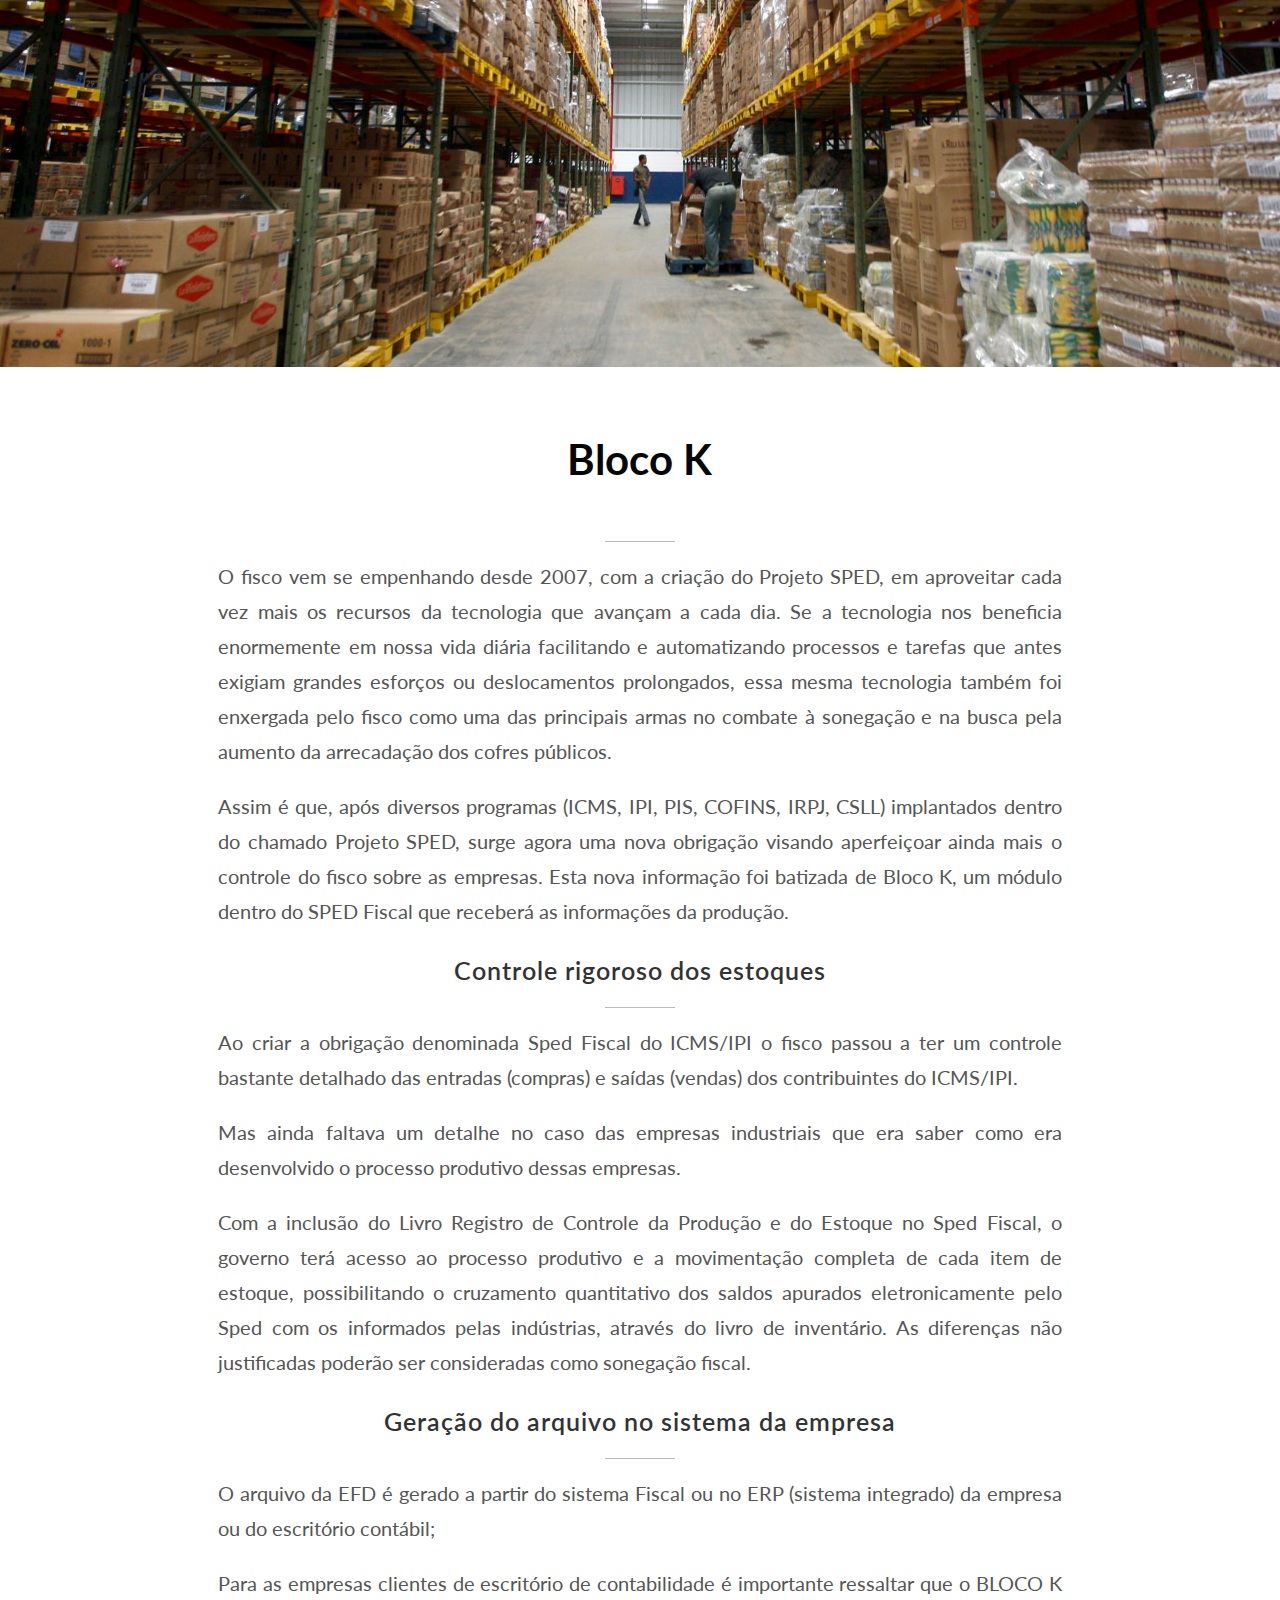
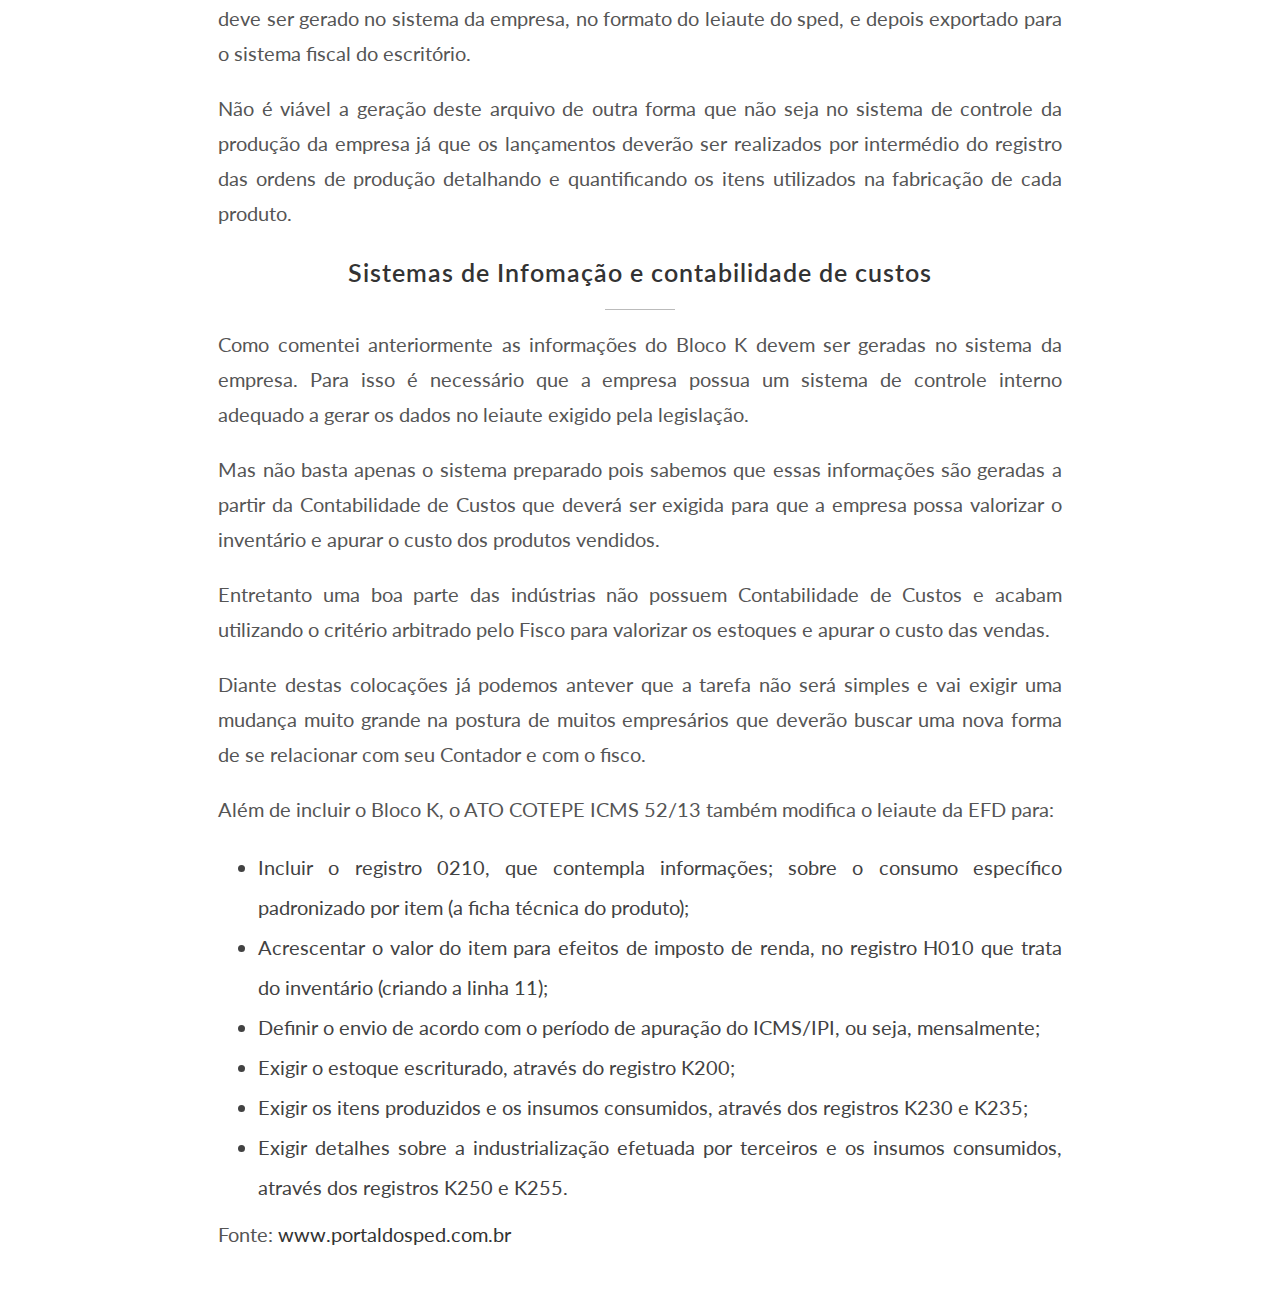
<file: customMoriahPageBlocoK.html>
<!DOCTYPE html>
<!--
To change this license header, choose License Headers in Project Properties.
To change this template file, choose Tools | Templates
and open the template in the editor.
-->
<html>
    <head>
        <meta charset="utf-8">
        <meta http-equiv="X-UA-Compatible" content="IE=edge">
        <meta name="viewport" content="width=device-width, initial-scale=1">
        <title>Moriah Consultoria</title>

        <!-- Bootstrap -->
        <link href="bootstrap/css/bootstrap.min.css" rel="stylesheet">
        <!-- animated css  -->
        <link href="css/animate.css" rel="stylesheet" type="text/css" media="screen"> 
        <!-- Revolution Style-sheet -->
        <link rel="stylesheet" type="text/css" href="rs-plugin/css/settings.css">
        <link rel="stylesheet" type="text/css" href="css/rev-style.css">
        <!--owl carousel css-->
        <link href="css/owl.carousel.css" rel="stylesheet" type="text/css" media="screen">
        <link href="css/owl.theme.css" rel="stylesheet" type="text/css" media="screen">
        <!--mega menu -->
        <link href="css/yamm.css" rel="stylesheet" type="text/css">
        <!--cube css-->
        <link href="cubeportfolio/css/cubeportfolio.min.css" rel="stylesheet" type="text/css">
        <!-- custom css-->
        <link href="css/style.css" rel="stylesheet" type="text/css" media="screen">
    </head>
    <body>
        <img src="img/customMoriahImage005.jpg" class="img-responsive" alt="slider-img-1">
        <div class="divide70"></div>
        <div class="row">
            <div class="col-sm-8 col-sm-offset-2">
                <div class="center-heading">
                    
                    <h1>Bloco K</h1>
                    <span class="center-line"></span>
                    <p class="text-justify">
                        O fisco vem se empenhando desde 2007, com a criação do Projeto SPED, em aproveitar cada vez mais os recursos da tecnologia que avançam a cada dia. Se a tecnologia nos beneficia enormemente em nossa vida diária facilitando e automatizando processos e tarefas que antes exigiam grandes esforços ou deslocamentos prolongados, essa mesma tecnologia também foi enxergada pelo fisco como uma das principais armas no combate à sonegação e na busca pela aumento da arrecadação dos cofres públicos.
                    </p>
                    <p class="text-justify">
                        Assim é que, após diversos programas (ICMS, IPI, PIS, COFINS, IRPJ, CSLL) implantados dentro do chamado Projeto SPED, surge agora uma nova obrigação visando aperfeiçoar ainda mais o controle do fisco sobre as empresas. Esta nova informação foi batizada de Bloco K, um módulo dentro do SPED Fiscal que receberá as informações da produção.
                    </p>

                    <h2>Controle rigoroso dos estoques</h2>
                    <span class="center-line"></span>
                    <p class="text-justify">
                        Ao criar a obrigação denominada Sped Fiscal do ICMS/IPI o fisco passou a ter um controle bastante detalhado das entradas (compras) e saídas (vendas) dos contribuintes do ICMS/IPI.
                    </p>
                    <p class="text-justify">
                        Mas ainda faltava um detalhe no caso das empresas industriais que era saber como era desenvolvido o processo produtivo dessas empresas.
                    </p>
                    <p class="text-justify">
                        Com a inclusão do Livro Registro de Controle da Produção e do Estoque no Sped Fiscal, o governo terá acesso ao processo produtivo e a movimentação completa de cada item de estoque, possibilitando o cruzamento quantitativo dos saldos apurados eletronicamente pelo Sped com os informados pelas indústrias, através do livro de inventário. As diferenças não justificadas poderão ser consideradas como sonegação fiscal.
                    </p>

                    <h2>Geração do arquivo no sistema da empresa</h2>
                    <span class="center-line"></span>
                    <p class="text-justify">
                        O arquivo da EFD é gerado a partir do sistema Fiscal ou no ERP (sistema integrado) da empresa ou do escritório contábil;
                    </p>
                    <p class="text-justify">
                        Para as empresas clientes de escritório de contabilidade é importante ressaltar que o BLOCO K deve ser gerado no sistema da empresa, no formato do leiaute do sped, e depois exportado para o sistema fiscal do escritório.
                    </p>
                    <p class="text-justify">
                        Não é viável a geração deste arquivo de outra forma que não seja no sistema de controle da produção da empresa já que os lançamentos deverão ser realizados por intermédio do registro das ordens de produção detalhando e quantificando os itens utilizados na fabricação de cada produto.
                    </p>
                    
                    <h2>Sistemas de Infomação e contabilidade de custos</h2>
                    <span class="center-line"></span>
                    <p class="text-justify">
                        Como comentei anteriormente as informações do Bloco K devem ser geradas no sistema da empresa. Para isso é necessário que a empresa possua um sistema de controle interno adequado a gerar os dados no leiaute exigido pela legislação.
                    </p>
                    <p class="text-justify">
                        Mas não basta apenas o sistema preparado pois sabemos que essas informações são geradas a partir da Contabilidade de Custos que deverá ser exigida para que a empresa possa valorizar o inventário e apurar o custo dos produtos vendidos.
                    </p>
                    <p class="text-justify">
                        Entretanto uma boa parte das indústrias não possuem Contabilidade de Custos e acabam utilizando o critério arbitrado pelo Fisco para valorizar os estoques e apurar o custo das vendas.
                    </p>
                    <p class="text-justify">
                        Diante destas colocações já podemos antever que a tarefa não será simples e vai exigir uma mudança muito grande na postura de muitos empresários que deverão buscar uma nova forma de se relacionar com seu Contador e com o fisco.
                    </p>
                    <p class="text-justify">
                        Além de incluir o Bloco K, o ATO COTEPE ICMS 52/13 também modifica o leiaute da EFD para:
                    </p>
                    <ul class="text-justify">
                        <li>Incluir o registro 0210, que contempla informações; sobre o consumo específico padronizado por item (a ficha técnica do produto);</li>
                        <li>Acrescentar o valor do item para efeitos de imposto de renda, no registro H010 que trata do inventário (criando a linha 11);</li>
                        <li>Definir o envio de acordo com o período de apuração do ICMS/IPI, ou seja, mensalmente;</li>
                        <li>Exigir o estoque escriturado, através do registro K200;</li>
                        <li>Exigir os itens produzidos e os insumos consumidos, através dos registros K230 e K235;</li>
                        <li>Exigir detalhes sobre a industrialização efetuada por terceiros e os insumos consumidos, através dos registros K250 e K255.</li>
                    </ul>
                    <p class="text-justify">
                        Fonte: <a href="http://www.portaldosped.com.br/bloco-k-livro-de-controle-da-producao-e-do-estoque/">www.portaldosped.com.br</a>
                    </p>
                </div>
            </div>
        </div>
    </body>
</html>
</file>
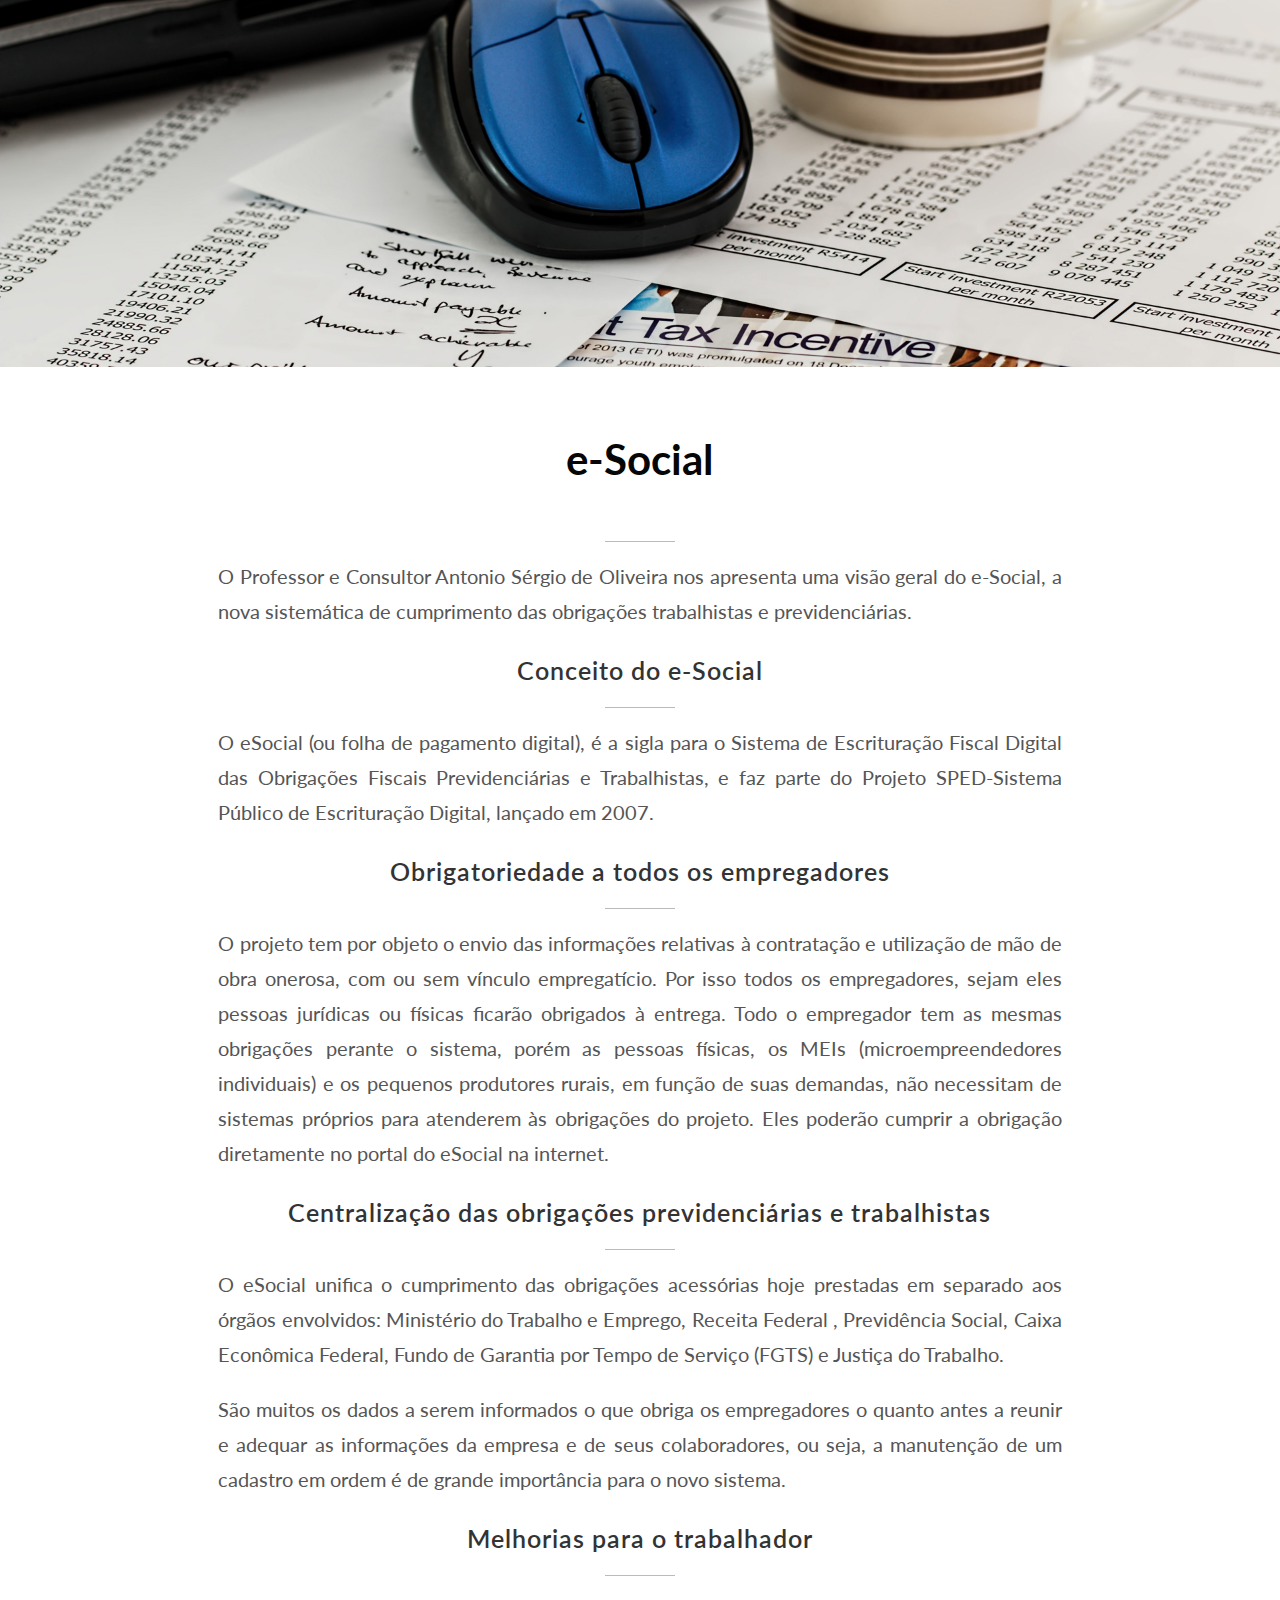
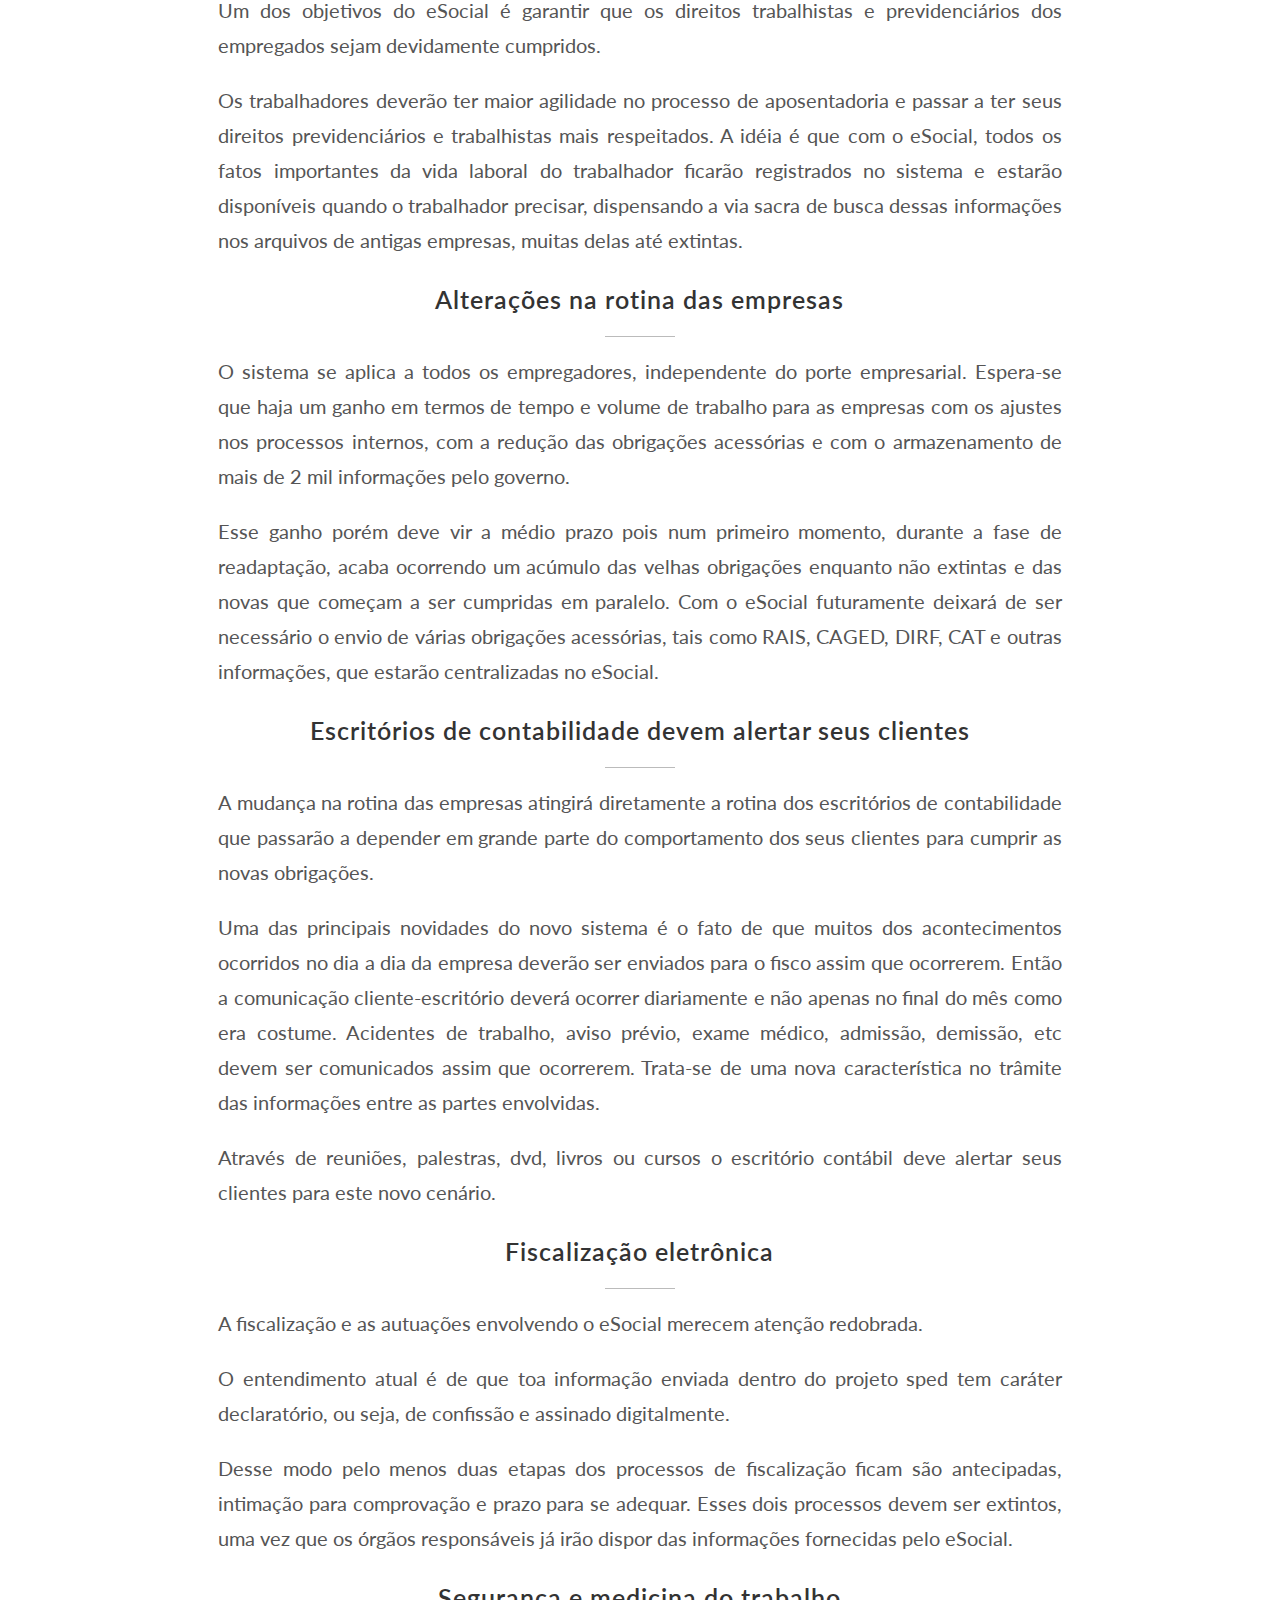
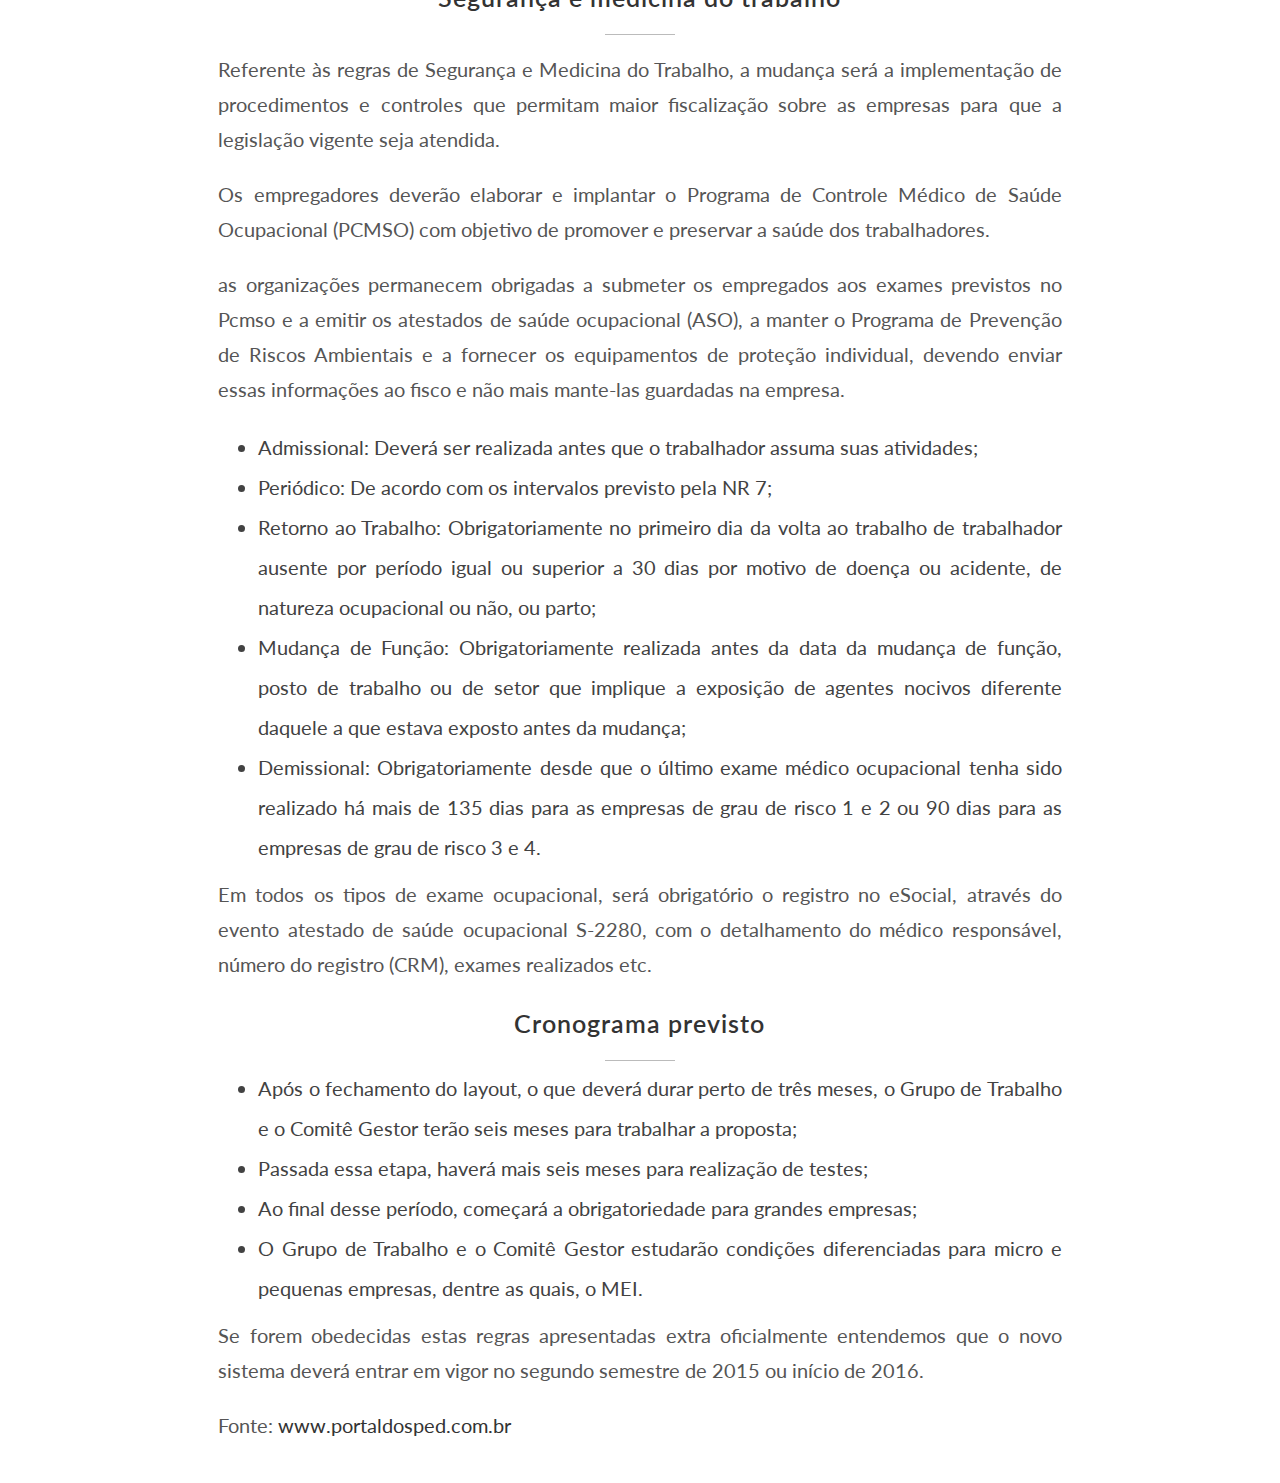
<file: customMoriahPageESocial.html>
<!DOCTYPE html>
<!--
To change this license header, choose License Headers in Project Properties.
To change this template file, choose Tools | Templates
and open the template in the editor.
-->
<html>
    <head>
        <meta charset="utf-8">
        <meta http-equiv="X-UA-Compatible" content="IE=edge">
        <meta name="viewport" content="width=device-width, initial-scale=1">
        <title>Moriah Consultoria</title>

        <!-- Bootstrap -->
        <link href="bootstrap/css/bootstrap.min.css" rel="stylesheet">
        <!-- animated css  -->
        
        <!-- Revolution Style-sheet -->
        <link rel="stylesheet" type="text/css" href="rs-plugin/css/settings.css">
        
        <!--owl carousel css-->
        <link href="css/owl.carousel.css" rel="stylesheet" type="text/css" media="screen">
        <link href="css/owl.theme.css" rel="stylesheet" type="text/css" media="screen">
        <!--mega menu -->
        <link href="css/yamm.css" rel="stylesheet" type="text/css">
        <!--cube css-->
        <link href="cubeportfolio/css/cubeportfolio.min.css" rel="stylesheet" type="text/css">
        <!-- custom css-->
        <link href="css/style.css" rel="stylesheet" type="text/css" media="screen">
    </head>
    <body>
        <img src="img/customMoriahImage002.jpg" class="img-responsive" alt="">
        <div class="divide70"></div>
        <div class="row">
            <div class="col-sm-8 col-sm-offset-2">
                <div class="center-heading">
                    
                    <h1>e-Social</h1>
                    <span class="center-line"></span>
                    <p class="text-justify">
                        O Professor e Consultor Antonio Sérgio de Oliveira nos apresenta uma visão geral do e-Social, a nova sistemática de cumprimento das obrigações trabalhistas e previdenciárias.
                    </p>
                    
                    <h2>Conceito do e-Social</h2>
                    <span class="center-line"></span>
                    <p class="text-justify">
                        O eSocial (ou folha de pagamento digital), é a sigla para o Sistema de Escrituração Fiscal Digital das Obrigações Fiscais Previdenciárias e Trabalhistas, e faz parte do Projeto SPED-Sistema Público de Escrituração Digital, lançado em 2007.
                    </p>
                    
                    <h2>Obrigatoriedade a todos os empregadores</h2>
                    <span class="center-line"></span>
                    <p class="text-justify">
                        O projeto tem por objeto o envio das informações relativas à contratação e utilização de mão de obra onerosa, com ou sem vínculo empregatício. Por isso todos os empregadores, sejam eles pessoas jurídicas ou físicas ficarão obrigados à entrega. Todo o empregador tem as mesmas obrigações perante o sistema, porém as pessoas físicas, os MEIs (microempreendedores individuais) e os pequenos produtores rurais, em função de suas demandas, não necessitam de sistemas próprios para atenderem às obrigações do projeto. Eles poderão cumprir a obrigação diretamente no portal do eSocial na internet.
                    </p>
                    
                    <h2>Centralização das obrigações previdenciárias e trabalhistas</h2>
                    <span class="center-line"></span>
                    <p class="text-justify">
                        O eSocial unifica o cumprimento das obrigações acessórias hoje prestadas em separado aos órgãos envolvidos: Ministério do Trabalho e Emprego, Receita Federal , Previdência Social, Caixa Econômica Federal, Fundo de Garantia por Tempo de Serviço (FGTS) e Justiça do Trabalho.
                    </p>
                    <p class="text-justify">
                        São muitos os dados a serem informados o que obriga os empregadores o quanto antes a reunir e adequar as informações da empresa e de seus colaboradores, ou seja, a manutenção de um cadastro em ordem é de grande importância para o novo sistema.
                    </p>
                    
                    <h2>Melhorias para o trabalhador</h2>
                    <span class="center-line"></span>
                    <p class="text-justify">
                        Um dos objetivos do eSocial é garantir que os direitos trabalhistas e previdenciários dos empregados sejam devidamente cumpridos.
                    </p>
                    <p class="text-justify">
                        Os trabalhadores deverão ter maior agilidade no processo de aposentadoria e passar a ter seus direitos previdenciários e trabalhistas mais respeitados. A idéia é que com o eSocial, todos os fatos importantes da vida laboral do trabalhador ficarão registrados no sistema e estarão disponíveis quando o trabalhador precisar, dispensando a via sacra de busca dessas informações nos arquivos de antigas empresas, muitas delas até extintas.
                    </p>
                    
                    <h2>Alterações na rotina das empresas</h2>
                    <span class="center-line"></span>
                    <p class="text-justify">
                        O sistema se aplica a todos os empregadores, independente do porte empresarial. Espera-se que haja um ganho em termos de tempo e volume de trabalho para as empresas com os ajustes nos processos internos, com a redução das obrigações acessórias e com o armazenamento de mais de 2 mil informações pelo governo.
                    </p>
                    <p class="text-justify">
                        Esse ganho porém deve vir a médio prazo pois num primeiro momento, durante a fase de readaptação, acaba ocorrendo um acúmulo das velhas obrigações enquanto não extintas e das novas que começam a ser cumpridas em paralelo. Com o eSocial futuramente deixará de ser necessário o envio de várias obrigações acessórias, tais como RAIS, CAGED, DIRF, CAT e outras informações, que estarão centralizadas no eSocial.
                    </p>
                    
                    <h2>Escritórios de contabilidade devem alertar seus clientes</h2>
                    <span class="center-line"></span>
                    <p class="text-justify">
                        A mudança na rotina das empresas atingirá diretamente a rotina dos escritórios de contabilidade que passarão a depender em grande parte do comportamento dos seus clientes para cumprir as novas obrigações.
                    </p>
                    <p class="text-justify">
                        Uma das principais novidades do novo sistema é o fato de que muitos dos acontecimentos ocorridos no dia a dia da empresa deverão ser enviados para o fisco assim que ocorrerem. Então a comunicação cliente-escritório deverá ocorrer diariamente e não apenas no final do mês como era costume. Acidentes de trabalho, aviso prévio, exame médico, admissão, demissão, etc devem ser comunicados assim que ocorrerem. Trata-se de uma nova característica no trâmite das informações entre as partes envolvidas.
                    </p>
                    <p class="text-justify">
                        Através de reuniões, palestras, dvd, livros ou cursos o escritório contábil deve alertar seus clientes para este novo cenário.
                    </p>
                    
                    <h2>Fiscalização eletrônica</h2>
                    <span class="center-line"></span>
                    <p class="text-justify">
                        A fiscalização e as autuações envolvendo o eSocial merecem atenção redobrada.
                    </p>
                    <p class="text-justify">
                        O entendimento atual é de que toa informação enviada dentro do projeto sped tem caráter declaratório, ou seja, de confissão e assinado digitalmente.
                    </p>
                    <p class="text-justify">
                        Desse modo pelo menos duas etapas dos processos de fiscalização ficam são antecipadas, intimação para comprovação e prazo para se adequar. Esses dois processos devem ser extintos, uma vez que os órgãos responsáveis já irão dispor das informações fornecidas pelo eSocial.
                    </p>
                    
                    <h2>Segurança e medicina do trabalho</h2>
                    <span class="center-line"></span>
                    <p class="text-justify">
                        Referente às regras de Segurança e Medicina do Trabalho, a mudança será a implementação de procedimentos e controles que permitam maior fiscalização sobre as empresas para que a legislação vigente seja atendida.
                    </p>
                    <p class="text-justify">
                        Os empregadores deverão elaborar e implantar o Programa de Controle Médico de Saúde Ocupacional (PCMSO) com objetivo de promover e preservar a saúde dos trabalhadores.
                    </p>
                    <p class="text-justify">
                        as organizações permanecem obrigadas a submeter os empregados aos exames previstos no Pcmso e a emitir os atestados de saúde ocupacional (ASO), a manter o Programa de Prevenção de Riscos Ambientais e a fornecer os equipamentos de proteção individual, devendo enviar essas informações ao fisco e não mais mante-las guardadas na empresa.
                    </p>
                    <ul class="text-justify">
                        <li>Admissional: Deverá ser realizada antes que o trabalhador assuma suas atividades;</li>
                        <li>Periódico: De acordo com os intervalos previsto pela NR 7;</li>
                        <li>Retorno ao Trabalho: Obrigatoriamente no primeiro dia da volta ao trabalho de trabalhador ausente por período igual ou superior a 30 dias por motivo de doença ou acidente, de natureza ocupacional ou não, ou parto;</li>
                        <li>Mudança de Função: Obrigatoriamente realizada antes da data da mudança de função, posto de trabalho ou de setor que implique a exposição de agentes nocivos diferente daquele a que estava exposto antes da mudança;</li>
                        <li>Demissional: Obrigatoriamente desde que o último exame médico ocupacional tenha sido realizado há mais de 135 dias para as empresas de grau de risco 1 e 2 ou 90 dias para as empresas de grau de risco 3 e 4.</li>
                    </ul>
                    <p class="text-justify">
                        Em todos os tipos de exame ocupacional, será obrigatório o registro no eSocial, através do evento atestado de saúde ocupacional S-2280, com o detalhamento do médico responsável, número do registro (CRM), exames realizados etc.
                    </p>
                    
                    <h2>Cronograma previsto</h2>
                    <span class="center-line"></span>
                    <ul class="text-justify">
                        <li>Após o fechamento do layout, o que deverá durar perto de três meses, o Grupo de Trabalho e o Comitê Gestor terão seis meses para trabalhar a proposta;</li>
                        <li>Passada essa etapa, haverá mais seis meses para realização de testes;</li>
                        <li>Ao final desse período, começará a obrigatoriedade para grandes empresas;</li>
                        <li>O Grupo de Trabalho e o Comitê Gestor estudarão condições diferenciadas para micro e pequenas empresas, dentre as quais, o MEI.</li>
                    </ul>
                    <p class="text-justify">
                        Se forem obedecidas estas regras apresentadas extra oficialmente entendemos que o novo sistema deverá entrar em vigor no segundo semestre de 2015 ou início de 2016.
                    </p>
                    <p class="text-justify">
                        
                    </p>
                    <p class="text-justify">
                        Fonte: <a href="http://www.portaldosped.com.br/e-social-regras-gerais/">www.portaldosped.com.br</a>
                    </p>
                </div>
            </div>
        </div>
        
    </body>
</html>
</file>
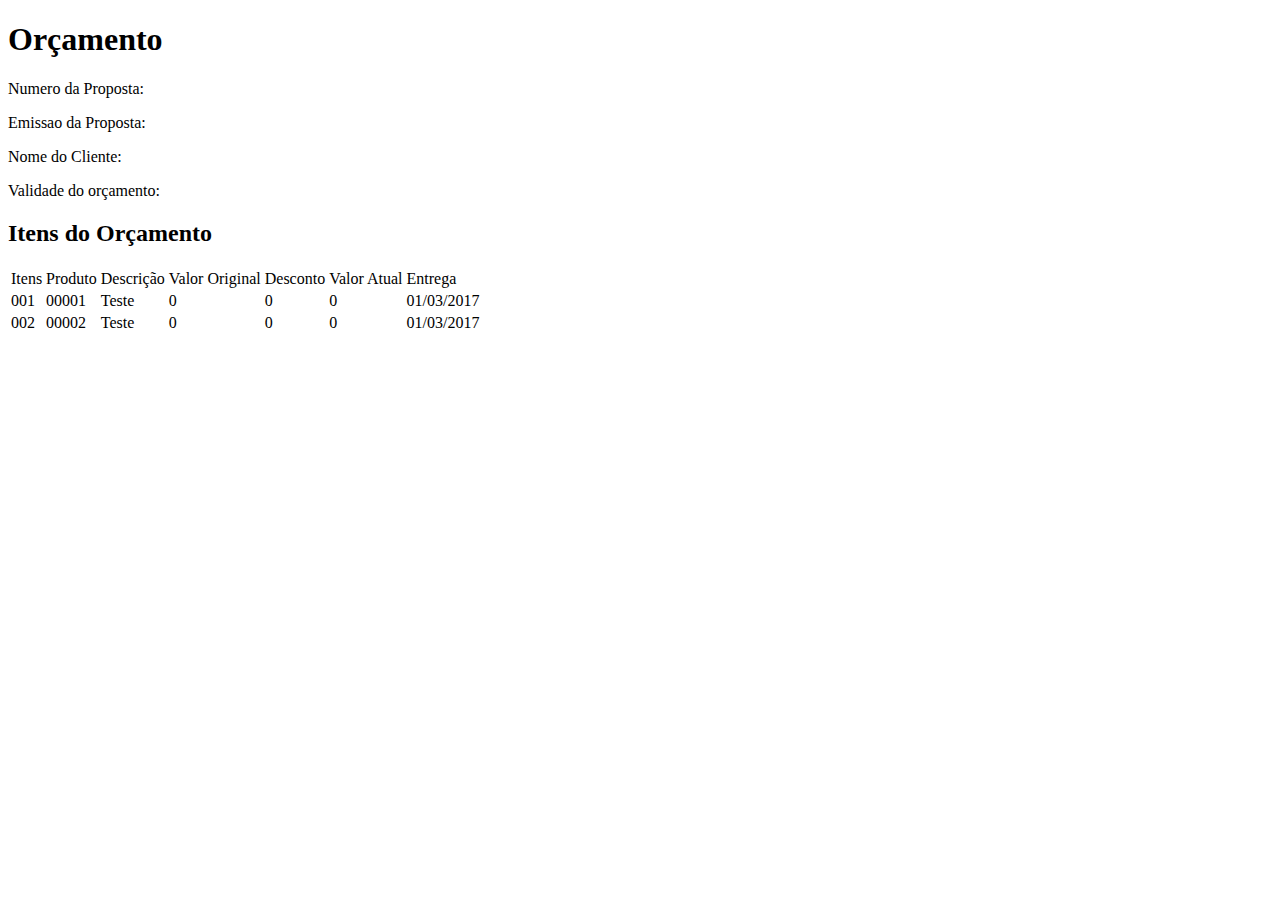
<file: Orcamento/Orcamento.html>
<!DOCTYPE html>
<html>
  <head>
    <meta charset="utf-8">
    <title>Moriah Consultoria</title>
    <link rel="stylesheet" href="http://www.moriahconsultoria.com/Orcamento/reset.css">
    <link rel="stylesheet" href="http://www.moriahconsultoria.com/Orcamento/site.css">
    <link rel="stylesheet" href="http://fonts.googleapis.com/css?family=Crimson+Text:400,400italic,600">
    <link rel="stylesheet" href="http://fonts.googleapis.com/css?family=Open+Sans+Condensed:700">
  </head>
  <body>
    <main>

      <h1 class="titulo-principal">Orçamento</h1>
      <div class="container">
        <p>Numero da Proposta:</p>
        <p>Emissao da Proposta:</p>
        <p>Nome do Cliente:</p>
        <p>Validade do orçamento:</p>
        <h2 class="subtitulo-texto">Itens do Orçamento</h2>
        <table>
          <thead>
            <tr>
              <td>Itens</td>
              <td>Produto</td>
              <td>Descrição</td>
              <td>Valor Original</td>
              <td>Desconto</td>
              <td>Valor Atual</td>
              <td>Entrega</td>
            </tr>
          </thead>
          <tbody>
            <tr>
              <td>001</td>
              <td>00001</td>
              <td>Teste</td>
              <td>0</td>
              <td>0</td>
              <td>0</td>
              <td>01/03/2017</td>
            </tr>
            <tr>
              <td>002</td>
              <td>00002</td>
              <td>Teste</td>
              <td>0</td>
              <td>0</td>
              <td>0</td>
              <td>01/03/2017</td>
            </tr>
          </tbody>
        </table>
      </div>
    </main>
  </body>
</html>
</file>
<file: rs-plugin/css/settings.css>
/*-----------------------------------------------------------------------------

	-	Revolution Slider 4.1 Captions -

		Screen Stylesheet

version:   	1.4.5
date:      	27/11/13
author:		themepunch
email:     	info@themepunch.com
website:   	http://www.themepunch.com
-----------------------------------------------------------------------------*/



/*************************
	-	CAPTIONS	-
**************************/

.tp-static-layers	{	position:absolute; z-index:505; top:0px;left:0px}

.tp-hide-revslider,.tp-caption.tp-hidden-caption	{	visibility:hidden !important; display:none !important}


.tp-caption { z-index:1; white-space:nowrap}

.tp-caption-demo .tp-caption	{	position:relative !important; display:inline-block; margin-bottom:10px; margin-right:20px !important}


.tp-caption.whitedivider3px {

	color: #000000;
	text-shadow: none;
	background-color: rgb(255, 255, 255);
	background-color: rgba(255, 255, 255, 1);
	text-decoration: none;
	min-width: 408px;
	min-height: 3px;
	background-position: initial initial;
	background-repeat: initial initial;
	border-width: 0px;
	border-color: #000000;
	border-style: none;
}


.tp-caption.finewide_large_white {
color:#ffffff;
text-shadow:none;
font-size:60px;
line-height:60px;
font-weight:300;
font-family:"Open Sans", sans-serif;
background-color:transparent;
text-decoration:none;
text-transform:uppercase;
letter-spacing:8px;
border-width:0px;
border-color:rgb(0, 0, 0);
border-style:none;
}

.tp-caption.whitedivider3px {
color:#000000;
text-shadow:none;
background-color:rgb(255, 255, 255);
background-color:rgba(255, 255, 255, 1);
text-decoration:none;
font-size:0px;
line-height:0;
min-width:468px;
min-height:3px;
border-width:0px;
border-color:rgb(0, 0, 0);
border-style:none;
}

.tp-caption.finewide_medium_white {
color:#ffffff;
text-shadow:none;
font-size:37px;
line-height:37px;
font-weight:300;
font-family:"Open Sans", sans-serif;
background-color:transparent;
text-decoration:none;
text-transform:uppercase;
letter-spacing:5px;
border-width:0px;
border-color:rgb(0, 0, 0);
border-style:none;
}

.tp-caption.boldwide_small_white {
font-size:25px;
line-height:25px;
font-weight:800;
font-family:"Open Sans", sans-serif;
color:rgb(255, 255, 255);
text-decoration:none;
background-color:transparent;
text-shadow:none;
text-transform:uppercase;
letter-spacing:5px;
border-width:0px;
border-color:rgb(0, 0, 0);
border-style:none;
}

.tp-caption.whitedivider3px_vertical {
color:#000000;
text-shadow:none;
background-color:rgb(255, 255, 255);
background-color:rgba(255, 255, 255, 1);
text-decoration:none;
font-size:0px;
line-height:0;
min-width:3px;
min-height:130px;
border-width:0px;
border-color:rgb(0, 0, 0);
border-style:none;
}

.tp-caption.finewide_small_white {
color:#ffffff;
text-shadow:none;
font-size:25px;
line-height:25px;
font-weight:300;
font-family:"Open Sans", sans-serif;
background-color:transparent;
text-decoration:none;
text-transform:uppercase;
letter-spacing:5px;
border-width:0px;
border-color:rgb(0, 0, 0);
border-style:none;
}

.tp-caption.finewide_verysmall_white_mw {
font-size:13px;
line-height:25px;
font-weight:400;
font-family:"Open Sans", sans-serif;
color:#ffffff;
text-decoration:none;
background-color:transparent;
text-shadow:none;
text-transform:uppercase;
letter-spacing:5px;
max-width:470px;
white-space:normal !important;
border-width:0px;
border-color:rgb(0, 0, 0);
border-style:none;
}

.tp-caption.lightgrey_divider {
text-decoration:none;
background-color:rgb(235, 235, 235);
background-color:rgba(235, 235, 235, 1);
width:370px;
height:3px;
background-position:initial initial;
background-repeat:initial initial;
border-width:0px;
border-color:rgb(34, 34, 34);
border-style:none;
}

.tp-caption.finewide_large_white {
color: #FFF;
text-shadow: none;
font-size: 60px;
line-height: 60px;
font-weight: 300;
font-family: "Open Sans", sans-serif;
background-color: rgba(0, 0, 0, 0);
text-decoration: none;
text-transform: uppercase;
letter-spacing: 8px;
border-width: 0px;
border-color: #000;
border-style: none;
}

.tp-caption.finewide_medium_white {
color: #FFF;
text-shadow: none;
font-size: 34px;
line-height: 34px;
font-weight: 300;
font-family: "Open Sans", sans-serif;
background-color: rgba(0, 0, 0, 0);
text-decoration: none;
text-transform: uppercase;
letter-spacing: 5px;
border-width: 0px;
border-color: #000;
border-style: none;
}

.tp-caption.huge_red {
position:absolute;
color:rgb(223,75,107);
font-weight:400;
font-size:150px;
line-height:130px;
font-family: 'Oswald', sans-serif;
margin:0px;
border-width:0px;
border-style:none;
white-space:nowrap;
background-color:rgb(45,49,54);
padding:0px;
}

.tp-caption.middle_yellow {
position:absolute;
color:rgb(251,213,114);
font-weight:600;
font-size:50px;
line-height:50px;
font-family: 'Ubuntu', sans-serif;
margin:0px;
border-width:0px;
border-style:none;
white-space:nowrap;
}

.tp-caption.huge_thin_yellow {
	position:absolute;
color:rgb(251,213,114);
font-weight:300;
font-size:90px;
line-height:90px;
font-family: 'Ubuntu', sans-serif;
margin:0px;
letter-spacing: 20px;
border-width:0px;
border-style:none;
white-space:nowrap;
}

.tp-caption.big_dark {
position:absolute;
color:#333;
font-weight:700;
font-size:70px;
line-height:70px;
font-family:"Open Sans";
margin:0px;
border-width:0px;
border-style:none;
white-space:nowrap;
}

.tp-caption.medium_dark {
position:absolute;
color:#333;
font-weight:300;
font-size:40px;
line-height:40px;
font-family:"Open Sans";
margin:0px;
letter-spacing: 5px;
border-width:0px;
border-style:none;
white-space:nowrap;
}


.tp-caption.medium_grey {
position:absolute;
color:#fff;
text-shadow:0px 2px 5px rgba(0, 0, 0, 0.5);
font-weight:700;
font-size:20px;
line-height:20px;
font-family:Arial;
padding:2px 4px;
margin:0px;
border-width:0px;
border-style:none;
background-color:#888;
white-space:nowrap;
}

.tp-caption.small_text {
position:absolute;
color:#fff;
text-shadow:0px 2px 5px rgba(0, 0, 0, 0.5);
font-weight:700;
font-size:14px;
line-height:20px;
font-family:Arial;
margin:0px;
border-width:0px;
border-style:none;
white-space:nowrap;
}

.tp-caption.medium_text {
position:absolute;
color:#fff;
text-shadow:0px 2px 5px rgba(0, 0, 0, 0.5);
font-weight:700;
font-size:20px;
line-height:20px;
font-family:Arial;
margin:0px;
border-width:0px;
border-style:none;
white-space:nowrap;
}


.tp-caption.large_bold_white_25 {
font-size:55px;
line-height:65px;
font-weight:700;
font-family:"Open Sans";
color:#fff;
text-decoration:none;
background-color:transparent;
text-align:center;
text-shadow:#000 0px 5px 10px;
border-width:0px;
border-color:rgb(255, 255, 255);
border-style:none;
}

.tp-caption.medium_text_shadow {
font-size:25px;
line-height:25px;
font-weight:600;
font-family:"Open Sans";
color:#fff;
text-decoration:none;
background-color:transparent;
text-align:center;
text-shadow:#000 0px 5px 10px;
border-width:0px;
border-color:rgb(255, 255, 255);
border-style:none;
}

.tp-caption.large_text {
position:absolute;
color:#fff;
text-shadow:0px 2px 5px rgba(0, 0, 0, 0.5);
font-weight:700;
font-size:40px;
line-height:40px;
font-family:Arial;
margin:0px;
border-width:0px;
border-style:none;
white-space:nowrap;
}

.tp-caption.medium_bold_grey {
font-size:30px;
line-height:30px;
font-weight:800;
font-family:"Open Sans";
color:rgb(102, 102, 102);
text-decoration:none;
background-color:transparent;
text-shadow:none;
margin:0px;
padding:1px 4px 0px;
border-width:0px;
border-color:rgb(255, 214, 88);
border-style:none;
}

.tp-caption.very_large_text {
position:absolute;
color:#fff;
text-shadow:0px 2px 5px rgba(0, 0, 0, 0.5);
font-weight:700;
font-size:60px;
line-height:60px;
font-family:Arial;
margin:0px;
border-width:0px;
border-style:none;
white-space:nowrap;
letter-spacing:-2px;
}

.tp-caption.very_big_white {
position:absolute;
color:#fff;
text-shadow:none;
font-weight:800;
font-size:60px;
line-height:60px;
font-family:Arial;
margin:0px;
border-width:0px;
border-style:none;
white-space:nowrap;
padding:0px 4px;
padding-top:1px;
background-color:#000;
}

.tp-caption.very_big_black {
position:absolute;
color:#000;
text-shadow:none;
font-weight:700;
font-size:60px;
line-height:60px;
font-family:Arial;
margin:0px;
border-width:0px;
border-style:none;
white-space:nowrap;
padding:0px 4px;
padding-top:1px;
background-color:#fff;
}

.tp-caption.modern_medium_fat {
position:absolute;
color:#000;
text-shadow:none;
font-weight:800;
font-size:24px;
line-height:20px;
font-family:"Open Sans", sans-serif;
margin:0px;
border-width:0px;
border-style:none;
white-space:nowrap;
}

.tp-caption.modern_medium_fat_white {
position:absolute;
color:#fff;
text-shadow:none;
font-weight:800;
font-size:24px;
line-height:20px;
font-family:"Open Sans", sans-serif;
margin:0px;
border-width:0px;
border-style:none;
white-space:nowrap;
}

.tp-caption.modern_medium_light {
position:absolute;
color:#000;
text-shadow:none;
font-weight:300;
font-size:24px;
line-height:20px;
font-family:"Open Sans", sans-serif;
margin:0px;
border-width:0px;
border-style:none;
white-space:nowrap;
}

.tp-caption.modern_big_bluebg {
position:absolute;
color:#fff;
text-shadow:none;
font-weight:800;
font-size:30px;
line-height:36px;
font-family:"Open Sans", sans-serif;
padding:3px 10px;
margin:0px;
border-width:0px;
border-style:none;
background-color:#4e5b6c;
letter-spacing:0;
}

.tp-caption.modern_big_redbg {
position:absolute;
color:#fff;
text-shadow:none;
font-weight:300;
font-size:30px;
line-height:36px;
font-family:"Open Sans", sans-serif;
padding:3px 10px;
padding-top:1px;
margin:0px;
border-width:0px;
border-style:none;
background-color:#de543e;
letter-spacing:0;
}

.tp-caption.modern_small_text_dark {
position:absolute;
color:#555;
text-shadow:none;
font-size:14px;
line-height:22px;
font-family:Arial;
margin:0px;
border-width:0px;
border-style:none;
white-space:nowrap;
}

.tp-caption.boxshadow {
-moz-box-shadow:0px 0px 20px rgba(0, 0, 0, 0.5);
-webkit-box-shadow:0px 0px 20px rgba(0, 0, 0, 0.5);
box-shadow:0px 0px 20px rgba(0, 0, 0, 0.5);
}

.tp-caption.black {
color:#000;
text-shadow:none;
}

.tp-caption.noshadow {
text-shadow:none;
}

.tp-caption a {
color:#ff7302;
text-shadow:none;
-webkit-transition:all 0.2s ease-out;
-moz-transition:all 0.2s ease-out;
-o-transition:all 0.2s ease-out;
-ms-transition:all 0.2s ease-out;
}

.tp-caption a:hover {
color:#ffa902;
}

.tp-caption.thinheadline_dark {
position:absolute;
color:rgba(0,0,0,0.85);
text-shadow:none;
font-weight:300;
font-size:30px;
line-height:30px;
font-family:"Open Sans";
background-color:transparent;
}

.tp-caption.thintext_dark {
position:absolute;
color:rgba(0,0,0,0.85);
text-shadow:none;
font-weight:300;
font-size:16px;
line-height:26px;
font-family:"Open Sans";
background-color:transparent;
}

.tp-caption.medium_bg_red a {
	color: #fff;
    text-decoration: none;
}

.tp-caption.medium_bg_red a:hover {
	color: #fff;
    text-decoration: underline;
}

.tp-caption.smoothcircle {
font-size:30px;
line-height:75px;
font-weight:800;
font-family:"Open Sans";
color:rgb(255, 255, 255);
text-decoration:none;
background-color:rgb(0, 0, 0);
background-color:rgba(0, 0, 0, 0.498039);
padding:50px 25px;
text-align:center;
border-radius:500px 500px 500px 500px;
border-width:0px;
border-color:rgb(0, 0, 0);
border-style:none;
}

.tp-caption.largeblackbg {
font-size:50px;
line-height:70px;
font-weight:300;
font-family:"Open Sans";
color:rgb(255, 255, 255);
text-decoration:none;
background-color:rgb(0, 0, 0);
padding:0px 20px 5px;
text-shadow:none;
border-width:0px;
border-color:rgb(255, 255, 255);
border-style:none;
}

.tp-caption.largepinkbg {
position:absolute;
color:#fff;
text-shadow:none;
font-weight:300;
font-size:50px;
line-height:70px;
font-family:"Open Sans";
background-color:#db4360;
padding:0px 20px;
-webkit-border-radius:0px;
-moz-border-radius:0px;
border-radius:0px;
}

.tp-caption.largewhitebg {
position:absolute;
color:#000;
text-shadow:none;
font-weight:300;
font-size:50px;
line-height:70px;
font-family:"Open Sans";
background-color:#fff;
padding:0px 20px;
-webkit-border-radius:0px;
-moz-border-radius:0px;
border-radius:0px;
}

.tp-caption.largegreenbg {
position:absolute;
color:#fff;
text-shadow:none;
font-weight:300;
font-size:50px;
line-height:70px;
font-family:"Open Sans";
background-color:#67ae73;
padding:0px 20px;
-webkit-border-radius:0px;
-moz-border-radius:0px;
border-radius:0px;
}

.tp-caption.excerpt {
font-size:36px;
line-height:36px;
font-weight:700;
font-family:Arial;
color:#ffffff;
text-decoration:none;
background-color:rgba(0, 0, 0, 1);
text-shadow:none;
margin:0px;
letter-spacing:-1.5px;
padding:1px 4px 0px 4px;
width:150px;
white-space:normal !important;
height:auto;
border-width:0px;
border-color:rgb(255, 255, 255);
border-style:none;
}

.tp-caption.large_bold_grey {
font-size:60px;
line-height:60px;
font-weight:800;
font-family:"Open Sans";
color:rgb(102, 102, 102);
text-decoration:none;
background-color:transparent;
text-shadow:none;
margin:0px;
padding:1px 4px 0px;
border-width:0px;
border-color:rgb(255, 214, 88);
border-style:none;
}

.tp-caption.medium_thin_grey {
font-size:34px;
line-height:30px;
font-weight:300;
font-family:"Open Sans";
color:rgb(102, 102, 102);
text-decoration:none;
background-color:transparent;
padding:1px 4px 0px;
text-shadow:none;
margin:0px;
border-width:0px;
border-color:rgb(255, 214, 88);
border-style:none;
}

.tp-caption.small_thin_grey {
font-size:18px;
line-height:26px;
font-weight:300;
font-family:"Open Sans";
color:rgb(117, 117, 117);
text-decoration:none;
background-color:transparent;
padding:1px 4px 0px;
text-shadow:none;
margin:0px;
border-width:0px;
border-color:rgb(255, 214, 88);
border-style:none;
}

.tp-caption.lightgrey_divider {
text-decoration:none;
background-color:rgba(235, 235, 235, 1);
width:370px;
height:3px;
background-position:initial initial;
background-repeat:initial initial;
border-width:0px;
border-color:rgb(34, 34, 34);
border-style:none;
}

.tp-caption.large_bold_darkblue {
font-size:58px;
line-height:60px;
font-weight:800;
font-family:"Open Sans";
color:rgb(52, 73, 94);
text-decoration:none;
background-color:transparent;
border-width:0px;
border-color:rgb(255, 214, 88);
border-style:none;
}

.tp-caption.medium_bg_darkblue {
font-size:20px;
line-height:20px;
font-weight:800;
font-family:"Open Sans";
color:rgb(255, 255, 255);
text-decoration:none;
background-color:rgb(52, 73, 94);
padding:10px;
border-width:0px;
border-color:rgb(255, 214, 88);
border-style:none;
}

.tp-caption.medium_bold_red {
font-size:24px;
line-height:30px;
font-weight:800;
font-family:"Open Sans";
color:rgb(227, 58, 12);
text-decoration:none;
background-color:transparent;
padding:0px;
border-width:0px;
border-color:rgb(255, 214, 88);
border-style:none;
}

.tp-caption.medium_light_red {
font-size:21px;
line-height:26px;
font-weight:300;
font-family:"Open Sans";
color:rgb(227, 58, 12);
text-decoration:none;
background-color:transparent;
padding:0px;
border-width:0px;
border-color:rgb(255, 214, 88);
border-style:none;
}

.tp-caption.medium_bg_red {
font-size:20px;
line-height:20px;
font-weight:800;
font-family:"Open Sans";
color:rgb(255, 255, 255);
text-decoration:none;
background-color:rgb(227, 58, 12);
padding:10px;
border-width:0px;
border-color:rgb(255, 214, 88);
border-style:none;
}

.tp-caption.medium_bold_orange {
font-size:24px;
line-height:30px;
font-weight:800;
font-family:"Open Sans";
color:rgb(243, 156, 18);
text-decoration:none;
background-color:transparent;
border-width:0px;
border-color:rgb(255, 214, 88);
border-style:none;
}

.tp-caption.medium_bg_orange {
font-size:20px;
line-height:20px;
font-weight:800;
font-family:"Open Sans";
color:rgb(255, 255, 255);
text-decoration:none;
background-color:rgb(243, 156, 18);
padding:10px;
border-width:0px;
border-color:rgb(255, 214, 88);
border-style:none;
}

.tp-caption.grassfloor {
text-decoration:none;
background-color:rgba(160, 179, 151, 1);
width:4000px;
height:150px;
border-width:0px;
border-color:rgb(34, 34, 34);
border-style:none;
}

.tp-caption.large_bold_white {
font-size:58px;
line-height:60px;
font-weight:800;
font-family:"Open Sans";
color:rgb(255, 255, 255);
text-decoration:none;
background-color:transparent;
border-width:0px;
border-color:rgb(255, 214, 88);
border-style:none;
}

.tp-caption.medium_light_white {
font-size:30px;
line-height:36px;
font-weight:300;
font-family:"Open Sans";
color:rgb(255, 255, 255);
text-decoration:none;
background-color:transparent;
padding:0px;
border-width:0px;
border-color:rgb(255, 214, 88);
border-style:none;
}

.tp-caption.mediumlarge_light_white {
font-size:34px;
line-height:40px;
font-weight:300;
font-family:"Open Sans";
color:rgb(255, 255, 255);
text-decoration:none;
background-color:transparent;
padding:0px;
border-width:0px;
border-color:rgb(255, 214, 88);
border-style:none;
}

.tp-caption.mediumlarge_light_white_center {
font-size:34px;
line-height:40px;
font-weight:300;
font-family:"Open Sans";
color:#ffffff;
text-decoration:none;
background-color:transparent;
padding:0px 0px 0px 0px;
text-align:center;
border-width:0px;
border-color:rgb(255, 214, 88);
border-style:none;
}

.tp-caption.medium_bg_asbestos {
font-size:20px;
line-height:20px;
font-weight:800;
font-family:"Open Sans";
color:rgb(255, 255, 255);
text-decoration:none;
background-color:rgb(127, 140, 141);
padding:10px;
border-width:0px;
border-color:rgb(255, 214, 88);
border-style:none;
}

.tp-caption.medium_light_black {
font-size:30px;
line-height:36px;
font-weight:300;
font-family:"Open Sans";
color:rgb(0, 0, 0);
text-decoration:none;
background-color:transparent;
padding:0px;
border-width:0px;
border-color:rgb(255, 214, 88);
border-style:none;
}

.tp-caption.large_bold_black {
font-size:58px;
line-height:60px;
font-weight:800;
font-family:"Open Sans";
color:rgb(0, 0, 0);
text-decoration:none;
background-color:transparent;
border-width:0px;
border-color:rgb(255, 214, 88);
border-style:none;
}

.tp-caption.mediumlarge_light_darkblue {
font-size:34px;
line-height:40px;
font-weight:300;
font-family:"Open Sans";
color:rgb(52, 73, 94);
text-decoration:none;
background-color:transparent;
padding:0px;
border-width:0px;
border-color:rgb(255, 214, 88);
border-style:none;
}

.tp-caption.small_light_white {
font-size:17px;
line-height:28px;
font-weight:300;
font-family:"Open Sans";
color:rgb(255, 255, 255);
text-decoration:none;
background-color:transparent;
padding:0px;
border-width:0px;
border-color:rgb(255, 214, 88);
border-style:none;
}

.tp-caption.roundedimage {
border-width:0px;
border-color:rgb(34, 34, 34);
border-style:none;
}

.tp-caption.large_bg_black {
font-size:40px;
line-height:40px;
font-weight:800;
font-family:"Open Sans";
color:rgb(255, 255, 255);
text-decoration:none;
background-color:rgb(0, 0, 0);
padding:10px 20px 15px;
border-width:0px;
border-color:rgb(255, 214, 88);
border-style:none;
}

.tp-caption.mediumwhitebg {
font-size:30px;
line-height:30px;
font-weight:300;
font-family:"Open Sans";
color:rgb(0, 0, 0);
text-decoration:none;
background-color:rgb(255, 255, 255);
padding:5px 15px 10px;
text-shadow:none;
border-width:0px;
border-color:rgb(0, 0, 0);
border-style:none;
}

.tp-caption.medium_bg_orange_new1 {
font-size:20px;
line-height:20px;
font-weight:800;
font-family:"Open Sans";
color:rgb(255, 255, 255);
text-decoration:none;
background-color:rgb(243, 156, 18);
padding:10px;
border-width:0px;
border-color:rgb(255, 214, 88);
border-style:none;
}



.tp-caption.boxshadow{
		-moz-box-shadow: 0px 0px 20px rgba(0, 0, 0, 0.5);
		-webkit-box-shadow: 0px 0px 20px rgba(0, 0, 0, 0.5);
		box-shadow: 0px 0px 20px rgba(0, 0, 0, 0.5);
	}

.tp-caption.black{
		color: #000;
		text-shadow: none;
		font-weight: 300;
		font-size: 19px;
		line-height: 19px;
		font-family: 'Roboto', sans;
	}

.tp-caption.noshadow {
		text-shadow: none;
	}


.tp_inner_padding	{	box-sizing:border-box;
						-webkit-box-sizing:border-box;
						-moz-box-sizing:border-box;
						max-height:none !important;	}


/*.tp-caption			{	transform:none !important}*/


/*********************************
	-	SPECIAL TP CAPTIONS -
**********************************/
.tp-caption .frontcorner		{
										width: 0;
										height: 0;
										border-left: 40px solid transparent;
										border-right: 0px solid transparent;
										border-top: 40px solid #00A8FF;
										position: absolute;left:-40px;top:0px;
									}

.tp-caption .backcorner		{
										width: 0;
										height: 0;
										border-left: 0px solid transparent;
										border-right: 40px solid transparent;
										border-bottom: 40px solid #00A8FF;
										position: absolute;right:0px;top:0px;
									}

.tp-caption .frontcornertop		{
										width: 0;
										height: 0;
										border-left: 40px solid transparent;
										border-right: 0px solid transparent;
										border-bottom: 40px solid #00A8FF;
										position: absolute;left:-40px;top:0px;
									}

.tp-caption .backcornertop		{
										width: 0;
										height: 0;
										border-left: 0px solid transparent;
										border-right: 40px solid transparent;
										border-top: 40px solid #00A8FF;
										position: absolute;right:0px;top:0px;
									}


/***********************************************
	-	SPECIAL ALTERNATIVE IMAGE SETTINGS	-
***********************************************/

img.tp-slider-alternative-image	{	width:100%; height:auto;}

/******************************
	-	BUTTONS	-
*******************************/

.tp-simpleresponsive .button				{	padding:6px 13px 5px; border-radius: 3px; -moz-border-radius: 3px; -webkit-border-radius: 3px; height:30px;
												cursor:pointer;
												color:#fff !important; text-shadow:0px 1px 1px rgba(0, 0, 0, 0.6) !important; font-size:15px; line-height:45px !important;
												background:url(../images/gradient/g30.png) repeat-x top; font-family: arial, sans-serif; font-weight: bold; letter-spacing: -1px;
											}

.tp-simpleresponsive  .button.big			{	color:#fff; text-shadow:0px 1px 1px rgba(0, 0, 0, 0.6); font-weight:bold; padding:9px 20px; font-size:19px;  line-height:57px !important; background:url(../images/gradient/g40.png) repeat-x top}


.tp-simpleresponsive  .purchase:hover,
.tp-simpleresponsive  .button:hover,
.tp-simpleresponsive  .button.big:hover		{	background-position:bottom, 15px 11px}



	@media only screen and (min-width: 768px) and (max-width: 959px) {

	 }



	@media only screen and (min-width: 480px) and (max-width: 767px) {
		.tp-simpleresponsive  .button	{	padding:4px 8px 3px; line-height:25px !important; font-size:11px !important;font-weight:normal;	}
		.tp-simpleresponsive  a.button { -webkit-transition: none; -moz-transition: none; -o-transition: none; -ms-transition: none;	 }


	}

    @media only screen and (min-width: 0px) and (max-width: 479px) {
		.tp-simpleresponsive  .button	{	padding:2px 5px 2px; line-height:20px !important; font-size:10px !important}
		.tp-simpleresponsive  a.button { -webkit-transition: none; -moz-transition: none; -o-transition: none; -ms-transition: none;	 }
	}





/*	BUTTON COLORS	*/



.tp-simpleresponsive  .button.green, .tp-simpleresponsive  .button:hover.green,
.tp-simpleresponsive  .purchase.green, .tp-simpleresponsive  .purchase:hover.green			{ background-color:#21a117; -webkit-box-shadow:  0px 3px 0px 0px #104d0b;        -moz-box-shadow:   0px 3px 0px 0px #104d0b;        box-shadow:   0px 3px 0px 0px #104d0b;  }


.tp-simpleresponsive  .button.blue, .tp-simpleresponsive  .button:hover.blue,
.tp-simpleresponsive  .purchase.blue, .tp-simpleresponsive  .purchase:hover.blue			{ background-color:#1d78cb; -webkit-box-shadow:  0px 3px 0px 0px #0f3e68;        -moz-box-shadow:   0px 3px 0px 0px #0f3e68;        box-shadow:   0px 3px 0px 0px #0f3e68}


.tp-simpleresponsive  .button.red, .tp-simpleresponsive  .button:hover.red,
.tp-simpleresponsive  .purchase.red, .tp-simpleresponsive  .purchase:hover.red				{ background-color:#cb1d1d; -webkit-box-shadow:  0px 3px 0px 0px #7c1212;        -moz-box-shadow:   0px 3px 0px 0px #7c1212;        box-shadow:   0px 3px 0px 0px #7c1212}

.tp-simpleresponsive  .button.orange, .tp-simpleresponsive  .button:hover.orange,
.tp-simpleresponsive  .purchase.orange, .tp-simpleresponsive  .purchase:hover.orange		{ background-color:#ff7700; -webkit-box-shadow:  0px 3px 0px 0px #a34c00;        -moz-box-shadow:   0px 3px 0px 0px #a34c00;        box-shadow:   0px 3px 0px 0px #a34c00}

.tp-simpleresponsive  .button.darkgrey, .tp-simpleresponsive  .button.grey,
.tp-simpleresponsive  .button:hover.darkgrey, .tp-simpleresponsive  .button:hover.grey,
.tp-simpleresponsive  .purchase.darkgrey, .tp-simpleresponsive  .purchase:hover.darkgrey	{ background-color:#555; -webkit-box-shadow:  0px 3px 0px 0px #222;        -moz-box-shadow:   0px 3px 0px 0px #222;        box-shadow:   0px 3px 0px 0px #222}

.tp-simpleresponsive  .button.lightgrey, .tp-simpleresponsive  .button:hover.lightgrey,
.tp-simpleresponsive  .purchase.lightgrey, .tp-simpleresponsive  .purchase:hover.lightgrey	{ background-color:#888; -webkit-box-shadow:  0px 3px 0px 0px #555;        -moz-box-shadow:   0px 3px 0px 0px #555;        box-shadow:   0px 3px 0px 0px #555}



/****************************************************************

	-	SET THE ANIMATION EVEN MORE SMOOTHER ON ANDROID   -

******************************************************************/

/*.tp-simpleresponsive				{	-webkit-perspective: 1500px;
										-moz-perspective: 1500px;
										-o-perspective: 1500px;
										-ms-perspective: 1500px;
										perspective: 1500px;
									}*/




/**********************************************
	-	FULLSCREEN AND FULLWIDHT CONTAINERS	-
**********************************************/

.fullscreen-container {
		width:100%;
		position:relative;
		padding:0;
}



.fullwidthbanner-container{
	width:100%;
	position:relative;
	padding:0;
	overflow:hidden;
}

.fullwidthbanner-container .fullwidthbanner{
	width:100%;
	position:relative;
}



/************************************************
	  - SOME CAPTION MODIFICATION AT START  -
*************************************************/
.tp-simpleresponsive .caption,
.tp-simpleresponsive .tp-caption {
	/*-ms-filter: "progid:DXImageTransform.Microsoft.Alpha(Opacity=0)";		-moz-opacity: 0;	-khtml-opacity: 0;	opacity: 0; */
	position:absolute;visibility: hidden;
	-webkit-font-smoothing: antialiased !important;
}


.tp-simpleresponsive img	{	max-width:none}



/******************************
	-	IE8 HACKS	-
*******************************/
.noFilterClass {
	filter:none !important;
}


/******************************
	-	SHADOWS		-
******************************/
.tp-bannershadow  {
		position:absolute;

		margin-left:auto;
		margin-right:auto;
		-moz-user-select: none;
        -khtml-user-select: none;
        -webkit-user-select: none;
        -o-user-select: none;
	}

.tp-bannershadow.tp-shadow1 {	background:url(../assets/shadow1.png) no-repeat; background-size:100% 100%; width:890px; height:60px; bottom:-60px}
.tp-bannershadow.tp-shadow2 {	background:url(../assets/shadow2.png) no-repeat; background-size:100% 100%; width:890px; height:60px;bottom:-60px}
.tp-bannershadow.tp-shadow3 {	background:url(../assets/shadow3.png) no-repeat; background-size:100% 100%; width:890px; height:60px;bottom:-60px}


/********************************
	-	FULLSCREEN VIDEO	-
*********************************/
.caption.fullscreenvideo {	left:0px; top:0px; position:absolute;width:100%;height:100%}
.caption.fullscreenvideo iframe,
.caption.fullscreenvideo video	{ width:100% !important; height:100% !important; display: none}

.tp-caption.fullscreenvideo	{	left:0px; top:0px; position:absolute;width:100%;height:100%}


.tp-caption.fullscreenvideo iframe,
.tp-caption.fullscreenvideo iframe video	{ width:100% !important; height:100% !important; display: none}


.fullcoveredvideo video,
.fullscreenvideo video					{	background: #000}

.fullcoveredvideo .tp-poster		{	background-position: center center;background-size: cover;width:100%;height:100%;top:0px;left:0px}

.html5vid.videoisplaying .tp-poster	{	display: none}

.tp-video-play-button		{	background:#000;
								background:rgba(0,0,0,0.3);
								padding:5px;
								border-radius:5px;-moz-border-radius:5px;-webkit-border-radius:5px;
								position: absolute;
								top: 50%;
								left: 50%;
								font-size: 40px;
								color: #FFF;
								z-index: 3;
								margin-top: -27px;
								margin-left: -28px;
								text-align: center;
								cursor: pointer;
							}

.html5vid .tp-revstop		{	width:15px;height:20px; border-left:5px solid #fff; border-right:5px solid #fff; position:relative;margin:10px 20px; box-sizing:border-box;-moz-box-sizing:border-box;-webkit-box-sizing:border-box}
.html5vid .tp-revstop	{	display:none}
.html5vid.videoisplaying .revicon-right-dir	{	display:none}
.html5vid.videoisplaying .tp-revstop	{	display:block}

.html5vid.videoisplaying .tp-video-play-button	{	display:none}
.html5vid:hover .tp-video-play-button { display:block}

.fullcoveredvideo .tp-video-play-button	{	display:none !important}

.tp-video-controls {
	position: absolute;
	bottom: 0;
	left: 0;
	right: 0;
	padding: 5px;
	opacity: 0;
	-webkit-transition: opacity .3s;
	-moz-transition: opacity .3s;
	-o-transition: opacity .3s;
	-ms-transition: opacity .3s;
	transition: opacity .3s;
	background-image: linear-gradient(bottom, rgb(0,0,0) 13%, rgb(50,50,50) 100%);
	background-image: -o-linear-gradient(bottom, rgb(0,0,0) 13%, rgb(50,50,50) 100%);
	background-image: -moz-linear-gradient(bottom, rgb(0,0,0) 13%, rgb(50,50,50) 100%);
	background-image: -webkit-linear-gradient(bottom, rgb(0,0,0) 13%, rgb(50,50,50) 100%);
	background-image: -ms-linear-gradient(bottom, rgb(0,0,0) 13%, rgb(50,50,50) 100%);

	background-image: -webkit-gradient(
		linear,
		left bottom,
		left top,
		color-stop(0.13, rgb(0,0,0)),
		color-stop(1, rgb(50,50,50))
	);
	
	display:table;max-width:100%; overflow:hidden;box-sizing:border-box;-moz-box-sizing:border-box;-webkit-box-sizing:border-box;
}

.tp-caption:hover .tp-video-controls {
	opacity: .9;
}

.tp-video-button {
	background: rgba(0,0,0,.5);
	border: 0;
	color: #EEE;
	-webkit-border-radius: 3px;
	-moz-border-radius: 3px;
	-o-border-radius: 3px;
	border-radius: 3px;
	cursor:pointer;
	line-height:12px;
	font-size:12px;
	color:#fff;
	padding:0px;
	margin:0px;
	outline: none;
	}
.tp-video-button:hover {
	cursor: pointer;
}


.tp-video-button-wrap,
.tp-video-seek-bar-wrap,
.tp-video-vol-bar-wrap 	{ padding:0px 5px;display:table-cell; }

.tp-video-seek-bar-wrap	{	width:80%}
.tp-video-vol-bar-wrap	{	width:20%}

.tp-volume-bar,
.tp-seek-bar		{	width:100%; cursor: pointer;  outline:none; line-height:12px;margin:0; padding:0;}


/********************************
	-	FULLSCREEN VIDEO ENDS	-
*********************************/


/********************************
	-	DOTTED OVERLAYS	-
*********************************/
.tp-dottedoverlay						{	background-repeat:repeat;width:100%;height:100%;position:absolute;top:0px;left:0px;z-index:4}
.tp-dottedoverlay.twoxtwo				{	background:url(../assets/gridtile.png)}
.tp-dottedoverlay.twoxtwowhite			{	background:url(../assets/gridtile_white.png)}
.tp-dottedoverlay.threexthree			{	background:url(../assets/gridtile_3x3.png)}
.tp-dottedoverlay.threexthreewhite		{	background:url(../assets/gridtile_3x3_white.png)}
/********************************
	-	DOTTED OVERLAYS ENDS	-
*********************************/


/************************
	-	NAVIGATION	-
*************************/

/** BULLETS **/

.tpclear		{	clear:both}


.tp-bullets									{	z-index:1000; position:absolute;
												-ms-filter: "progid:DXImageTransform.Microsoft.Alpha(Opacity=100)";
												-moz-opacity: 1;
												-khtml-opacity: 1;
												opacity: 1;
												-webkit-transition: opacity 0.2s ease-out; -moz-transition: opacity 0.2s ease-out; -o-transition: opacity 0.2s ease-out; -ms-transition: opacity 0.2s ease-out;-webkit-transform: translateZ(5px);
											}
.tp-bullets.hidebullets					{
												-ms-filter: "progid:DXImageTransform.Microsoft.Alpha(Opacity=0)";
												-moz-opacity: 0;
												-khtml-opacity: 0;
												opacity: 0;
											}


.tp-bullets.simplebullets.navbar						{ 	border:1px solid #666; border-bottom:1px solid #444; background:url(../assets/boxed_bgtile.png); height:40px; padding:0px 10px; -webkit-border-radius: 5px; -moz-border-radius: 5px; border-radius: 5px }

.tp-bullets.simplebullets.navbar-old					{ 	 background:url(../assets/navigdots_bgtile.png); height:35px; padding:0px 10px; -webkit-border-radius: 5px; -moz-border-radius: 5px; border-radius: 5px }


.tp-bullets.simplebullets.round .bullet					{	cursor:pointer; position:relative;	background:url(../assets/bullet.png) no-Repeat top left;	width:20px;	height:20px;  margin-right:0px; float:left; margin-top:0px; margin-left:3px}
.tp-bullets.simplebullets.round .bullet.last			{	margin-right:3px}

.tp-bullets.simplebullets.round-old .bullet				{	cursor:pointer; position:relative;	background:url(../assets/bullets.png) no-Repeat bottom left;	width:23px;	height:23px;  margin-right:0px; float:left; margin-top:0px}
.tp-bullets.simplebullets.round-old .bullet.last		{	margin-right:0px}


/**	SQUARE BULLETS **/
.tp-bullets.simplebullets.square .bullet				{	cursor:pointer; position:relative;	background:url(../assets/bullets2.png) no-Repeat bottom left;	width:19px;	height:19px;  margin-right:0px; float:left; margin-top:0px}
.tp-bullets.simplebullets.square .bullet.last			{	margin-right:0px}


/**	SQUARE BULLETS **/
.tp-bullets.simplebullets.square-old .bullet			{	cursor:pointer; position:relative;	background:url(../assets/bullets2.png) no-Repeat bottom left;	width:19px;	height:19px;  margin-right:0px; float:left; margin-top:0px}
.tp-bullets.simplebullets.square-old .bullet.last		{	margin-right:0px}


/** navbar NAVIGATION VERSION **/
.tp-bullets.simplebullets.navbar .bullet			{	cursor:pointer; position:relative;	background:url(../assets/bullet_boxed.png) no-Repeat top left;	width:18px;	height:19px;   margin-right:5px; float:left; margin-top:0px}

.tp-bullets.simplebullets.navbar .bullet.first		{	margin-left:0px !important}
.tp-bullets.simplebullets.navbar .bullet.last		{	margin-right:0px !important}



/** navbar NAVIGATION VERSION **/
.tp-bullets.simplebullets.navbar-old .bullet			{	cursor:pointer; position:relative;	background:url(../assets/navigdots.png) no-Repeat bottom left;	width:15px;	height:15px;  margin-left:5px !important; margin-right:5px !important;float:left; margin-top:10px}
.tp-bullets.simplebullets.navbar-old .bullet.first		{	margin-left:0px !important}
.tp-bullets.simplebullets.navbar-old .bullet.last		{	margin-right:0px !important}


.tp-bullets.simplebullets .bullet:hover,
.tp-bullets.simplebullets .bullet.selected				{	background-position:top left}

.tp-bullets.simplebullets.round .bullet:hover,
.tp-bullets.simplebullets.round .bullet.selected,
.tp-bullets.simplebullets.navbar .bullet:hover,
.tp-bullets.simplebullets.navbar .bullet.selected		{	background-position:bottom left}



/*************************************
	-	TP ARROWS 	-
**************************************/
.tparrows												{	-ms-filter: "progid:DXImageTransform.Microsoft.Alpha(Opacity=100)";
															-moz-opacity: 1;
															-khtml-opacity: 1;
															opacity: 1;
															-webkit-transition: opacity 0.2s ease-out; -moz-transition: opacity 0.2s ease-out; -o-transition: opacity 0.2s ease-out; -ms-transition: opacity 0.2s ease-out;
															-webkit-transform: translateZ(5000px);
															-webkit-transform-style: flat;
															-webkit-backface-visibility: hidden;
															z-index:600;
															position: relative;

														}
.tparrows.hidearrows									{
															-ms-filter: "progid:DXImageTransform.Microsoft.Alpha(Opacity=0)";
															-moz-opacity: 0;
															-khtml-opacity: 0;
															opacity: 0;
														}
.tp-leftarrow											{	z-index:100;cursor:pointer; position:relative;	background:url(../assets/large_left.png) no-Repeat top left;	width:40px;	height:40px;   }
.tp-rightarrow											{	z-index:100;cursor:pointer; position:relative;	background:url(../assets/large_right.png) no-Repeat top left;	width:40px;	height:40px;   }


.tp-leftarrow.round										{	z-index:100;cursor:pointer; position:relative;	background:url(../assets/small_left.png) no-Repeat top left;	width:19px;	height:14px;  margin-right:0px; float:left; margin-top:0px;	}
.tp-rightarrow.round									{	z-index:100;cursor:pointer; position:relative;	background:url(../assets/small_right.png) no-Repeat top left;	width:19px;	height:14px;  margin-right:0px; float:left;	margin-top:0px}


.tp-leftarrow.round-old									{	z-index:100;cursor:pointer; position:relative;	background:url(../assets/arrow_left.png) no-Repeat top left;	width:26px;	height:26px;  margin-right:0px; float:left; margin-top:0px;	}
.tp-rightarrow.round-old								{	z-index:100;cursor:pointer; position:relative;	background:url(../assets/arrow_right.png) no-Repeat top left;	width:26px;	height:26px;  margin-right:0px; float:left;	margin-top:0px}


.tp-leftarrow.navbar									{	z-index:100;cursor:pointer; position:relative;	background:url(../assets/small_left_boxed.png) no-Repeat top left;	width:20px;	height:15px;   float:left;	margin-right:6px; margin-top:12px}
.tp-rightarrow.navbar									{	z-index:100;cursor:pointer; position:relative;	background:url(../assets/small_right_boxed.png) no-Repeat top left;	width:20px;	height:15px;   float:left;	margin-left:6px; margin-top:12px}


.tp-leftarrow.navbar-old								{	z-index:100;cursor:pointer; position:relative;	background:url(../assets/arrowleft.png) no-Repeat top left;		width:9px;	height:16px;   float:left;	margin-right:6px; margin-top:10px}
.tp-rightarrow.navbar-old								{	z-index:100;cursor:pointer; position:relative;	background:url(../assets/arrowright.png) no-Repeat top left;	width:9px;	height:16px;   float:left;	margin-left:6px; margin-top:10px}

.tp-leftarrow.navbar-old.thumbswitharrow				{	margin-right:10px}
.tp-rightarrow.navbar-old.thumbswitharrow				{	margin-left:0px}

.tp-leftarrow.square									{	z-index:100;cursor:pointer; position:relative;	background:url(../assets/arrow_left2.png) no-Repeat top left;	width:12px;	height:17px;   float:left;	margin-right:0px; margin-top:0px}
.tp-rightarrow.square									{	z-index:100;cursor:pointer; position:relative;	background:url(../assets/arrow_right2.png) no-Repeat top left;	width:12px;	height:17px;   float:left;	margin-left:0px; margin-top:0px}


.tp-leftarrow.square-old								{	z-index:100;cursor:pointer; position:relative;	background:url(../assets/arrow_left2.png) no-Repeat top left;	width:12px;	height:17px;   float:left;	margin-right:0px; margin-top:0px}
.tp-rightarrow.square-old								{	z-index:100;cursor:pointer; position:relative;	background:url(../assets/arrow_right2.png) no-Repeat top left;	width:12px;	height:17px;   float:left;	margin-left:0px; margin-top:0px}


.tp-leftarrow.default									{	z-index:100;cursor:pointer; position:relative;	background:url(../assets/large_left.png) no-Repeat 0 0;	width:40px;	height:40px;

														}
.tp-rightarrow.default									{	z-index:100;cursor:pointer; position:relative;	background:url(../assets/large_right.png) no-Repeat 0 0;	width:40px;	height:40px;

														}




.tp-leftarrow:hover,
.tp-rightarrow:hover 									{	background-position:bottom left}






/****************************************************************************************************
	-	TP THUMBS 	-
*****************************************************************************************************

 - tp-thumbs & tp-mask Width is the width of the basic Thumb Container (500px basic settings)

 - .bullet width & height is the dimension of a simple Thumbnail (basic 100px x 50px)

 *****************************************************************************************************/


.tp-bullets.tp-thumbs						{	z-index:1000; position:absolute; padding:3px;background-color:#fff;
												width:500px;height:50px; 			/* THE DIMENSIONS OF THE THUMB CONTAINER */
												margin-top:-50px;
											}


.fullwidthbanner-container .tp-thumbs		{  padding:3px}

.tp-bullets.tp-thumbs .tp-mask				{	width:500px; height:50px;  			/* THE DIMENSIONS OF THE THUMB CONTAINER */
												overflow:hidden; position:relative}


.tp-bullets.tp-thumbs .tp-mask .tp-thumbcontainer	{	width:5000px; position:absolute}

.tp-bullets.tp-thumbs .bullet				{   width:100px; height:50px; 			/* THE DIMENSION OF A SINGLE THUMB */
												cursor:pointer; overflow:hidden;background:none;margin:0;float:left;
												-ms-filter: "progid:DXImageTransform.Microsoft.Alpha(Opacity=50)";
												/*filter: alpha(opacity=50);	*/
												-moz-opacity: 0.5;
												-khtml-opacity: 0.5;
												opacity: 0.5;

												-webkit-transition: all 0.2s ease-out; -moz-transition: all 0.2s ease-out; -o-transition: all 0.2s ease-out; -ms-transition: all 0.2s ease-out;
											}


.tp-bullets.tp-thumbs .bullet:hover,
.tp-bullets.tp-thumbs .bullet.selected		{ 	-ms-filter: "progid:DXImageTransform.Microsoft.Alpha(Opacity=100)";

												-moz-opacity: 1;
												-khtml-opacity: 1;
												opacity: 1;
											}
.tp-thumbs img								{	width:100%}


/************************************
		-	TP BANNER TIMER		-
*************************************/
.tp-bannertimer								{	width:100%; height:10px; background:url(../assets/timer.png);position:absolute; z-index:200;top:0px}
.tp-bannertimer.tp-bottom					{	bottom:0px;height:5px; top:auto}




/***************************************
	-	RESPONSIVE SETTINGS 	-
****************************************/




    @media only screen and (min-width: 0px) and (max-width: 479px) {
				.responsive .tp-bullets	{	display:none}
				.responsive .tparrows	{	display:none}
	}





/*********************************************

	-	BASIC SETTINGS FOR THE BANNER	-

***********************************************/

 .tp-simpleresponsive img {
		-moz-user-select: none;
        -khtml-user-select: none;
        -webkit-user-select: none;
        -o-user-select: none;
}



.tp-simpleresponsive a{	text-decoration:none}

.tp-simpleresponsive ul,
.tp-simpleresponsive ul li,
.tp-simpleresponsive ul li:before {
	list-style:none;
	padding:0 !important;
	margin:0 !important;
	list-style:none !important;
	overflow-x: visible;
	overflow-y: visible;
	background-image:none
}


.tp-simpleresponsive >ul >li{
	list-style:none;
	position:absolute;
	visibility:hidden
}

/*  CAPTION SLIDELINK   **/
.caption.slidelink a div,
.tp-caption.slidelink a div {	width:3000px; height:1500px;  background:url(../assets/coloredbg.png) repeat}

.tp-caption.slidelink a span	{	background:url(../assets/coloredbg.png) repeat}



/*****************************************
	-	NAVIGATION FANCY EXAMPLES	-
*****************************************/

.tparrows .tp-arr-imgholder								{ display: none}
.tparrows .tp-arr-titleholder							{ display: none}



/*****************************************
	-	NAVIGATION FANCY EXAMPLES	-
*****************************************/

/* NAVIGATION PREVIEW 1 */
.tparrows.preview1 							{	width:100px;height:100px;-webkit-transform-style: preserve-3d; -webkit-perspective: 1000; -moz-perspective: 1000; -webkit-backface-visibility: hidden; -moz-backface-visibility: hidden;background: transparent}
.tparrows.preview1:after					{	position:absolute; left:0px;top:0px; font-family: "revicons"; color:#fff; font-size:30px; width:100px;height:100px;text-align: center; background:#fff;background:rgba(0,0,0,0.15);z-index:2;line-height:100px; -webkit-transition: background 0.3s, color 0.3s; -moz-transition: background 0.3s, color 0.3s; transition: background 0.3s, color 0.3s}
.tp-rightarrow.preview1:after				{	content: '\e825';  }
.tp-leftarrow.preview1:after				{	content: '\e824';  }

.tparrows.preview1:hover:after 				{	background:rgba(255,255,255,1); color:#aaa}

.tparrows.preview1 .tp-arr-imgholder 		{	background-size:cover; background-position:center center; display:block;width:100%;height:100%;position:absolute;top:0px;
												-webkit-transition: -webkit-transform 0.3s;
												transition: transform 0.3s;
												-webkit-backface-visibility: hidden;
												backface-visibility: hidden;
											}
.tparrows.preview1 .tp-arr-iwrapper			{	  -webkit-transition: all 0.3s;transition: all 0.3s;
												-ms-filter:"progid:DXImageTransform.Microsoft.Alpha(Opacity=0)";filter: alpha(opacity=0);-moz-opacity: 0.0;-khtml-opacity: 0.0;opacity: 0.0}
.tparrows.preview1:hover .tp-arr-iwrapper	{	  -ms-filter:"progid:DXImageTransform.Microsoft.Alpha(Opacity=100)";filter: alpha(opacity=100);-moz-opacity: 1;-khtml-opacity: 1;opacity: 1}


.tp-rightarrow.preview1 .tp-arr-imgholder	{	right:100%;
												-webkit-transform: rotateY(-90deg);
												transform: rotateY(-90deg);
												-webkit-transform-origin: 100% 50%;
												transform-origin: 100% 50%;
												  -ms-filter:"progid:DXImageTransform.Microsoft.Alpha(Opacity=0)";filter: alpha(opacity=0);-moz-opacity: 0.0;-khtml-opacity: 0.0;opacity: 0.0;



											}
.tp-leftarrow.preview1 .tp-arr-imgholder	{	left:100%;
												-webkit-transform: rotateY(90deg);
												transform: rotateY(90deg);
												-webkit-transform-origin: 0% 50%;
												transform-origin: 0% 50%;
												  -ms-filter:"progid:DXImageTransform.Microsoft.Alpha(Opacity=0)";filter: alpha(opacity=0);-moz-opacity: 0.0;-khtml-opacity: 0.0;opacity: 0.0;



											}


.tparrows.preview1:hover .tp-arr-imgholder	{	-webkit-transform: rotateY(0deg);
												transform: rotateY(0deg);
												  -ms-filter:"progid:DXImageTransform.Microsoft.Alpha(Opacity=100)";filter: alpha(opacity=100);-moz-opacity: 1;-khtml-opacity: 1;opacity: 1;

											}


	@media only screen and (min-width: 768px) and (max-width: 979px) {
		.tparrows.preview1,
		.tparrows.preview1:after	{	width:80px; height:80px;line-height:80px; font-size:24px}

	}

    @media only screen and (min-width: 480px) and (max-width: 767px) {
		.tparrows.preview1,
		.tparrows.preview1:after	{	width:60px; height:60px;line-height:60px;font-size:20px}

	}



    @media only screen and (min-width: 0px) and (max-width: 479px) {
		.tparrows.preview1,
		.tparrows.preview1:after	{	width:40px; height:40px;line-height:40px; font-size:12px}
    }

/* PREVIEW 1 BULLETS */

.tp-bullets.preview1 						{ 	height: 21px}
.tp-bullets.preview1 .bullet 				{	cursor: pointer;
											    position: relative !important;
											    background: rgba(0, 0, 0, 0.15) !important;
											    /*-webkit-border-radius: 10px;
											    border-radius: 10px;*/
											    -webkit-box-shadow: none;
											    -moz-box-shadow: none;
											    box-shadow: none;
											    width: 5px !important;
											    height: 5px !important;
											    border: 8px solid rgba(0, 0, 0, 0) !important;
											    display: inline-block;
											    margin-right: 5px !important;
											    margin-bottom: 0px !important;
											    -webkit-transition: background-color 0.2s, border-color 0.2s;
											    -moz-transition: background-color 0.2s, border-color 0.2s;
											    -o-transition: background-color 0.2s, border-color 0.2s;
											    -ms-transition: background-color 0.2s, border-color 0.2s;
											    transition: background-color 0.2s, border-color 0.2s;
											    float:none !important;
											    box-sizing:content-box;
												-moz-box-sizing:content-box;
												-webkit-box-sizing:content-box;
}
.tp-bullets.preview1 .bullet.last 			{	margin-right: 0px}
.tp-bullets.preview1 .bullet:hover,
.tp-bullets.preview1 .bullet.selected 		{	-webkit-box-shadow: none;
											    -moz-box-shadow: none;
											    box-shadow: none;
												background: #aaa !important;
												width: 5px !important;
											    height: 5px !important;
											    border: 8px solid rgba(255, 255, 255, 1) !important;
}




/* NAVIGATION PREVIEW 2 */
.tparrows.preview2 							{	min-width:60px; min-height:60px; background:#fff; ;

												border-radius:30px;-moz-border-radius:30px;-webkit-border-radius:30px;
												overflow:hidden;
												-webkit-transition: -webkit-transform 1.3s;
												-webkit-transition: width 0.3s, background-color 0.3s, opacity 0.3s;
												transition: width 0.3s, background-color 0.3s, opacity 0.3s;
												backface-visibility: hidden;
}
.tparrows.preview2:after					{	position:absolute; top:50%; font-family: "revicons"; color:#aaa; font-size:25px; margin-top: -12px; -webkit-transition: color 0.3s; -moz-transition: color 0.3s; transition: color 0.3s }
.tp-rightarrow.preview2:after				{	content: '\e81e';  right:18px}
.tp-leftarrow.preview2:after				{	content: '\e81f';  left:18px}


.tparrows.preview2 .tp-arr-titleholder 		{	background-size:cover; background-position:center center; display:block; visibility:hidden;position:relative;top:0px;
												-webkit-transition: -webkit-transform 0.3s;
												transition: transform 0.3s;
												-webkit-backface-visibility: hidden;
												backface-visibility: hidden;
												white-space: nowrap;
												color: #000;
												text-transform: uppercase;
												font-weight: 400;
												font-size: 14px;
												line-height: 60px;
												padding:0px 10px;
											}

.tp-rightarrow.preview2 .tp-arr-titleholder	{	 right:50px;
												-webkit-transform: translateX(-100%);
												transform: translateX(-100%);
											}
.tp-leftarrow.preview2 .tp-arr-titleholder	{	left:50px;
												-webkit-transform: translateX(100%);
												transform: translateX(100%);
											}

.tparrows.preview2.hovered					{	width:300px}
.tparrows.preview2:hover					{	background:#fff}
.tparrows.preview2:hover:after				{	color:#000}
.tparrows.preview2:hover .tp-arr-titleholder{	-webkit-transform: translateX(0px);
													transform: translateX(0px);
													visibility: visible;
													position: absolute;
											}

/* PREVIEW 2 BULLETS */

.tp-bullets.preview2 						{ 	height: 17px}
.tp-bullets.preview2 .bullet 				{	cursor: pointer;
											    position: relative !important;
											    background: rgba(0, 0, 0, 0.5) !important;
											    -webkit-border-radius: 10px;
											    border-radius: 10px;
											    -webkit-box-shadow: none;
											    -moz-box-shadow: none;
											    box-shadow: none;
											    width: 6px !important;
											    height: 6px !important;
											    border: 5px solid rgba(0, 0, 0, 0) !important;
											    display: inline-block;
											    margin-right: 2px !important;
											    margin-bottom: 0px !important;
											    -webkit-transition: background-color 0.2s, border-color 0.2s;
											    -moz-transition: background-color 0.2s, border-color 0.2s;
											    -o-transition: background-color 0.2s, border-color 0.2s;
											    -ms-transition: background-color 0.2s, border-color 0.2s;
											    transition: background-color 0.2s, border-color 0.2s;
											    float:none !important;
											    box-sizing:content-box;
												-moz-box-sizing:content-box;
												-webkit-box-sizing:content-box;
}
.tp-bullets.preview2 .bullet.last 			{	margin-right: 0px}
.tp-bullets.preview2 .bullet:hover,
.tp-bullets.preview2 .bullet.selected 		{	-webkit-box-shadow: none;
											    -moz-box-shadow: none;
											    box-shadow: none;
												background: rgba(255, 255, 255, 1) !important;
												width: 6px !important;
											    height: 6px !important;
											    border: 5px solid rgba(0, 0, 0, 1) !important;
}

.tp-arr-titleholder.alwayshidden			{	display:none !important}


	@media only screen and (min-width: 768px) and (max-width: 979px) {
		.tparrows.preview2 {	min-width:40px; min-height:40px; width:40px;height:40px;
								border-radius:20px;-moz-border-radius:20px;-webkit-border-radius:20px;
							}
		.tparrows.preview2:after					{	position:absolute; top:50%; font-family: "revicons"; font-size:20px; margin-top: -12px}
		.tp-rightarrow.preview2:after				{	content: '\e81e';  right:11px}
		.tp-leftarrow.preview2:after				{	content: '\e81f';  left:11px}
		.tparrows.preview2 .tp-arr-titleholder		{	font-size:12px; line-height:40px; letter-spacing: 0px}
		.tp-rightarrow.preview2 .tp-arr-titleholder	{	right:35px}
		.tp-leftarrow.preview2 .tp-arr-titleholder	{	left:35px}

	}

    @media only screen and (min-width: 480px) and (max-width: 767px) {
   		 .tparrows.preview2 						{	min-width:30px; min-height:30px; width:30px;height:30px;
														border-radius:15px;-moz-border-radius:15px;-webkit-border-radius:15px;
													}
		.tparrows.preview2:after					{	position:absolute; top:50%; font-family: "revicons"; font-size:14px; margin-top: -12px}
		.tp-rightarrow.preview2:after				{	content: '\e81e';  right:8px}
		.tp-leftarrow.preview2:after				{	content: '\e81f';  left:8px}
		.tparrows.preview2 .tp-arr-titleholder		{	font-size:10px; line-height:30px; letter-spacing: 0px}
		.tp-rightarrow.preview2 .tp-arr-titleholder	{	right:25px}
		.tp-leftarrow.preview2 .tp-arr-titleholder	{	left:25px}
		.tparrows.preview2 .tp-arr-titleholder		{	display:none;visibility:none}


	}

    @media only screen and (min-width: 0px) and (max-width: 479px) {
		.tparrows.preview2 							{	min-width:30px; min-height:30px; width:30px;height:30px;
														border-radius:15px;-moz-border-radius:15px;-webkit-border-radius:15px;
													}
		.tparrows.preview2:after					{	position:absolute; top:50%; font-family: "revicons"; font-size:14px; margin-top: -12px}
		.tp-rightarrow.preview2:after				{	content: '\e81e';  right:8px}
		.tp-leftarrow.preview2:after				{	content: '\e81f';  left:8px}
		.tparrows.preview2 .tp-arr-titleholder		{	display:none;visibility:none}
		.tparrows.preview2:hover					{	width:30px !important; height:30px !important}
    }



/* NAVIGATION PREVIEW 3 */
.tparrows.preview3 							{	width:70px; height:70px; background:#fff; background:rgba(255,255,255,1); -webkit-transform-style: flat}
.tparrows.preview3:after					{	position:absolute;  line-height: 70px;text-align: center; font-family: "revicons"; color:#aaa; font-size:30px; top:0px;left:0px;;background:#fff; z-index:100; width:70px;height:70px; -webkit-transition: color 0.3s; -moz-transition: color 0.3s; transition: color 0.3s}
.tparrows.preview3:hover:after					{	color:#000}
.tp-rightarrow.preview3:after				{	content: '\e825';  }
.tp-leftarrow.preview3:after				{	content: '\e824';  }


.tparrows.preview3 .tp-arr-iwrapper			{
												  -webkit-transform: scale(0,1);
												  transform: scale(0,1);
												  -webkit-transform-origin: 100% 50%;
												  transform-origin: 100% 50%;
												  -webkit-transition: -webkit-transform 0.2s;
												  transition: transform 0.2s;
												  z-index:0;position: absolute; background: #000; background: rgba(0,0,0,0.75);
												  display: table;min-height:90px;top:-10px}

.tp-leftarrow.preview3 .tp-arr-iwrapper		{	 -webkit-transform: scale(0,1);
												  transform: scale(0,1);
												  -webkit-transform-origin: 0% 50%;
												  transform-origin: 0% 50%;
											}

.tparrows.preview3 .tp-arr-imgholder 		{	display:block;background-size:cover; background-position:center center; display:table-cell;min-width:90px;height:90px;
												position:relative;top:0px}

.tp-rightarrow.preview3 .tp-arr-iwrapper	{	right:0px;padding-right:70px}
.tp-leftarrow.preview3 .tp-arr-iwrapper		{	left:0px; direction: rtl;padding-left:70px}
.tparrows.preview3 .tp-arr-titleholder		{	display:table-cell; padding:30px;font-size:16px; color:#fff;white-space: nowrap; position: relative; clear:right;vertical-align: middle}

.tparrows.preview3:hover .tp-arr-iwrapper	{
												-webkit-transform: scale(1,1);
												  transform: scale(1,1);

											}

/* PREVIEW 3 BULLETS */
.tp-bullets.preview3 						{ 	height: 17px}
.tp-bullets.preview3 .bullet 				{	cursor: pointer;
											    position: relative !important;
											    background: rgba(0, 0, 0, 0.5) !important;
											    -webkit-border-radius: 10px;
											    border-radius: 10px;
											    -webkit-box-shadow: none;
											    -moz-box-shadow: none;
											    box-shadow: none;
											    width: 6px !important;
											    height: 6px !important;
											    border: 5px solid rgba(0, 0, 0, 0) !important;
											    display: inline-block;
											    margin-right: 2px !important;
											    margin-bottom: 0px !important;
											    -webkit-transition: background-color 0.2s, border-color 0.2s;
											    -moz-transition: background-color 0.2s, border-color 0.2s;
											    -o-transition: background-color 0.2s, border-color 0.2s;
											    -ms-transition: background-color 0.2s, border-color 0.2s;
											    transition: background-color 0.2s, border-color 0.2s;
											    float:none !important;
											    box-sizing:content-box;
												-moz-box-sizing:content-box;
												-webkit-box-sizing:content-box;
}
.tp-bullets.preview3 .bullet.last 			{	margin-right: 0px}
.tp-bullets.preview3 .bullet:hover,
.tp-bullets.preview3 .bullet.selected 		{	-webkit-box-shadow: none;
											    -moz-box-shadow: none;
											    box-shadow: none;
												background: rgba(255, 255, 255, 1) !important;
												width: 6px !important;
											    height: 6px !important;
											    border: 5px solid rgba(0, 0, 0, 1) !important;
}


	@media only screen and (min-width: 768px) and (max-width: 979px) {
		.tparrows.preview3:after,
		.tparrows.preview3 							{	width:50px; height:50px; line-height:50px;font-size:20px}
		.tparrows.preview3 .tp-arr-iwrapper			{	min-height:70px}
		.tparrows.preview3 .tp-arr-imgholder 		{	min-width:70px;height:70px}
		.tp-rightarrow.preview3 .tp-arr-iwrapper	{	padding-right:50px}
		.tp-leftarrow.preview3 .tp-arr-iwrapper		{	padding-left:50px}
		.tparrows.preview3 .tp-arr-titleholder		{	padding:10px;font-size:16px}



	}

    @media only screen  and (max-width: 767px) {

		.tparrows.preview3:after,
		.tparrows.preview3 							{	width:50px; height:50px; line-height:50px;font-size:20px}
		.tparrows.preview3 .tp-arr-iwrapper			{	min-height:70px}
	}





/* NAVIGATION PREVIEW 4 */
.tparrows.preview4 							{	width:30px; height:110px;  background:transparent;-webkit-transform-style: preserve-3d; -webkit-perspective: 1000; -moz-perspective: 1000}
.tparrows.preview4:after					{	position:absolute;  line-height: 110px;text-align: center; font-family: "revicons"; color:#fff; font-size:20px; top:0px;left:0px;z-index:0; width:30px;height:110px; background: #000; background: rgba(0,0,0,0.25);
												-webkit-transition: all 0.2s ease-in-out;
											    -moz-transition: all 0.2s ease-in-out;
											    -o-transition: all 0.2s ease-in-out;
											    transition: all 0.2s ease-in-out;
												   -ms-filter:"progid:DXImageTransform.Microsoft.Alpha(Opacity=100)";filter: alpha(opacity=100);-moz-opacity: 1;-khtml-opacity: 1;opacity: 1;

											}

.tp-rightarrow.preview4:after				{	content: '\e825';  }
.tp-leftarrow.preview4:after				{	content: '\e824';  }


.tparrows.preview4 .tp-arr-allwrapper		{	visibility:hidden;width:180px;position: absolute;z-index: 1;min-height:120px;top:0px;left:-150px; overflow: hidden;-webkit-perspective: 1000px;-webkit-transform-style: flat}

.tp-leftarrow.preview4 .tp-arr-allwrapper	{	left:0px}
.tparrows.preview4 .tp-arr-iwrapper			{	position: relative}

.tparrows.preview4 .tp-arr-imgholder 		{	display:block;background-size:cover; background-position:center center;width:180px;height:110px;
												position:relative;top:0px;

												-webkit-backface-visibility: hidden;
												backface-visibility: hidden;



											}


.tparrows.preview4 .tp-arr-imgholder2 		{	display:block;background-size:cover; background-position:center center; width:180px;height:110px;
												position:absolute;top:0px; left:180px;
												-webkit-backface-visibility: hidden;
												backface-visibility: hidden;

											}

.tp-leftarrow.preview4 .tp-arr-imgholder2 	{	left:-180px}




.tparrows.preview4 .tp-arr-titleholder		{	display:block; font-size:12px; line-height:25px; padding:0px 10px;text-align:left;color:#fff; position: relative;
												background: #000;
												color: #FFF;
												text-transform: uppercase;
												white-space: nowrap;
												letter-spacing: 1px;
												font-weight: 700;
												font-size: 11px;
												line-height: 2.75;
												-webkit-transition: all 0.3s;
												transition: all 0.3s;
												-webkit-transform: rotateX(-90deg);
												transform: rotateX(-90deg);
												-webkit-transform-origin: 50% 0;
												transform-origin: 50% 0;
												-webkit-backface-visibility: hidden;
												backface-visibility: hidden;
												  -ms-filter:"progid:DXImageTransform.Microsoft.Alpha(Opacity=0)";filter: alpha(opacity=0);-moz-opacity: 0.0;-khtml-opacity: 0.0;opacity: 0.0;


}



.tparrows.preview4:after				{	transform-origin: 100% 100%; -webkit-transform-origin: 100% 100%}
.tp-leftarrow.preview4:after			{	transform-origin: 0% 0%; -webkit-transform-origin: 0% 0%}




@media only screen and (min-width: 768px)  {
		.tparrows.preview4:hover:after				{	-webkit-transform: rotateY(-90deg); transform:rotateY(-90deg)}
		.tp-leftarrow.preview4:hover:after			{	-webkit-transform: rotateY(90deg); transform:rotateY(90deg)}


		.tparrows.preview4:hover .tp-arr-titleholder	{	-webkit-transition-delay: 0.4s;
															transition-delay: 0.4s;
															-webkit-transform: rotateX(0deg);
															transform: rotateX(0deg);
															-ms-filter:"progid:DXImageTransform.Microsoft.Alpha(Opacity=100)";filter: alpha(opacity=100);-moz-opacity: 1;-khtml-opacity: 1;opacity: 1;

														}
}

/* PREVIEW 4 BULLETS */

.tp-bullets.preview4 						{ 	height: 17px}
.tp-bullets.preview4 .bullet 				{	cursor: pointer;
											    position: relative !important;
											    background: rgba(0, 0, 0, 0.5) !important;
											    -webkit-border-radius: 10px;
											    border-radius: 10px;
											    -webkit-box-shadow: none;
											    -moz-box-shadow: none;
											    box-shadow: none;
											    width: 6px !important;
											    height: 6px !important;
											    border: 5px solid rgba(0, 0, 0, 0) !important;
											    display: inline-block;
											    margin-right: 2px !important;
											    margin-bottom: 0px !important;
											    -webkit-transition: background-color 0.2s, border-color 0.2s;
											    -moz-transition: background-color 0.2s, border-color 0.2s;
											    -o-transition: background-color 0.2s, border-color 0.2s;
											    -ms-transition: background-color 0.2s, border-color 0.2s;
											    transition: background-color 0.2s, border-color 0.2s;
											    float:none !important;
											    box-sizing:content-box;
												-moz-box-sizing:content-box;
												-webkit-box-sizing:content-box;
}
.tp-bullets.preview4 .bullet.last 			{	margin-right: 0px}
.tp-bullets.preview4 .bullet:hover,
.tp-bullets.preview4 .bullet.selected 		{	-webkit-box-shadow: none;
											    -moz-box-shadow: none;
											    box-shadow: none;
												background: rgba(255, 255, 255, 1) !important;
												width: 6px !important;
											    height: 6px !important;
											    border: 5px solid rgba(0, 0, 0, 1) !important;
}


    @media only screen  and (max-width: 767px) {
   		 .tparrows.preview4 						{	width:20px; height:80px}
   		 .tparrows.preview4:after					{	width:20px; height:80px; line-height:80px; font-size:14px}

   		 .tparrows.preview1 .tp-arr-allwrapper,
   		 .tparrows.preview2 .tp-arr-allwrapper,
   		 .tparrows.preview3 .tp-arr-allwrapper,
   		 .tparrows.preview4 .tp-arr-allwrapper		{	display: none !important}
    }



/******************************
	-	LOADER FORMS	-
********************************/

.tp-loader 	{
				top:50%; left:50%;
				z-index:10000;
				position:absolute;


			}

.tp-loader.spinner0 {
  width: 40px;
  height: 40px;
  background:url(../assets/loader.gif) no-repeat center center;
  background-color: #fff;
  box-shadow: 0px 0px 20px 0px rgba(0,0,0,0.15);
  -webkit-box-shadow: 0px 0px 20px 0px rgba(0,0,0,0.15);
  margin-top:-20px;
  margin-left:-20px;
  -webkit-animation: tp-rotateplane 1.2s infinite ease-in-out;
  animation: tp-rotateplane 1.2s infinite ease-in-out;
  border-radius: 3px;
	-moz-border-radius: 3px;
	-webkit-border-radius: 3px;
}


.tp-loader.spinner1 {
  width: 40px;
  height: 40px;
  background-color: #fff;
  box-shadow: 0px 0px 20px 0px rgba(0,0,0,0.15);
  -webkit-box-shadow: 0px 0px 20px 0px rgba(0,0,0,0.15);
  margin-top:-20px;
  margin-left:-20px;
  -webkit-animation: tp-rotateplane 1.2s infinite ease-in-out;
  animation: tp-rotateplane 1.2s infinite ease-in-out;
  border-radius: 3px;
	-moz-border-radius: 3px;
	-webkit-border-radius: 3px;
}



.tp-loader.spinner5 	{	background:url(../assets/loader.gif) no-repeat 10px 10px;
							background-color:#fff;
							margin:-22px -22px;
							width:44px;height:44px;
							border-radius: 3px;
							-moz-border-radius: 3px;
							-webkit-border-radius: 3px;
						}


@-webkit-keyframes tp-rotateplane {
  0% { -webkit-transform: perspective(120px) }
  50% { -webkit-transform: perspective(120px) rotateY(180deg) }
  100% { -webkit-transform: perspective(120px) rotateY(180deg)  rotateX(180deg) }
}

@keyframes tp-rotateplane {
  0% {
    transform: perspective(120px) rotateX(0deg) rotateY(0deg);
    -webkit-transform: perspective(120px) rotateX(0deg) rotateY(0deg)
  } 50% {
    transform: perspective(120px) rotateX(-180.1deg) rotateY(0deg);
    -webkit-transform: perspective(120px) rotateX(-180.1deg) rotateY(0deg)
  } 100% {
    transform: perspective(120px) rotateX(-180deg) rotateY(-179.9deg);
    -webkit-transform: perspective(120px) rotateX(-180deg) rotateY(-179.9deg);
  }
}


.tp-loader.spinner2 {
  width: 40px;
  height: 40px;
  margin-top:-20px;margin-left:-20px;
  background-color: #ff0000;
   box-shadow: 0px 0px 20px 0px rgba(0,0,0,0.15);
  -webkit-box-shadow: 0px 0px 20px 0px rgba(0,0,0,0.15);
  border-radius: 100%;
  -webkit-animation: tp-scaleout 1.0s infinite ease-in-out;
  animation: tp-scaleout 1.0s infinite ease-in-out;
}

@-webkit-keyframes tp-scaleout {
  0% { -webkit-transform: scale(0.0) }
  100% {
    -webkit-transform: scale(1.0);
    opacity: 0;
  }
}

@keyframes tp-scaleout {
  0% {
    transform: scale(0.0);
    -webkit-transform: scale(0.0);
  } 100% {
    transform: scale(1.0);
    -webkit-transform: scale(1.0);
    opacity: 0;
  }
}




.tp-loader.spinner3 {
  margin: -9px 0px 0px -35px;
  width: 70px;
  text-align: center;

}

.tp-loader.spinner3 .bounce1,
.tp-loader.spinner3 .bounce2,
.tp-loader.spinner3 .bounce3 {
  width: 18px;
  height: 18px;
  background-color: #fff;
  box-shadow: 0px 0px 20px 0px rgba(0,0,0,0.15);
  -webkit-box-shadow: 0px 0px 20px 0px rgba(0,0,0,0.15);
  border-radius: 100%;
  display: inline-block;
  -webkit-animation: tp-bouncedelay 1.4s infinite ease-in-out;
  animation: tp-bouncedelay 1.4s infinite ease-in-out;
  /* Prevent first frame from flickering when animation starts */
  -webkit-animation-fill-mode: both;
  animation-fill-mode: both;
}

.tp-loader.spinner3 .bounce1 {
  -webkit-animation-delay: -0.32s;
  animation-delay: -0.32s;
}

.tp-loader.spinner3 .bounce2 {
  -webkit-animation-delay: -0.16s;
  animation-delay: -0.16s;
}

@-webkit-keyframes tp-bouncedelay {
  0%, 80%, 100% { -webkit-transform: scale(0.0) }
  40% { -webkit-transform: scale(1.0) }
}

@keyframes tp-bouncedelay {
  0%, 80%, 100% {
    transform: scale(0.0);
    -webkit-transform: scale(0.0);
  } 40% {
    transform: scale(1.0);
    -webkit-transform: scale(1.0);
  }
}




.tp-loader.spinner4 {
  margin: -20px 0px 0px -20px;
  width: 40px;
  height: 40px;
  text-align: center;
  -webkit-animation: tp-rotate 2.0s infinite linear;
  animation: tp-rotate 2.0s infinite linear;
}

.tp-loader.spinner4 .dot1,
.tp-loader.spinner4 .dot2 {
  width: 60%;
  height: 60%;
  display: inline-block;
  position: absolute;
  top: 0;
  background-color: #fff;
  border-radius: 100%;
  -webkit-animation: tp-bounce 2.0s infinite ease-in-out;
  animation: tp-bounce 2.0s infinite ease-in-out;
  box-shadow: 0px 0px 20px 0px rgba(0,0,0,0.15);
  -webkit-box-shadow: 0px 0px 20px 0px rgba(0,0,0,0.15);
}

.tp-loader.spinner4 .dot2 {
  top: auto;
  bottom: 0px;
  -webkit-animation-delay: -1.0s;
  animation-delay: -1.0s;
}

@-webkit-keyframes tp-rotate { 100% { -webkit-transform: rotate(360deg) }}
@keyframes tp-rotate { 100% { transform: rotate(360deg); -webkit-transform: rotate(360deg) }}

@-webkit-keyframes tp-bounce {
  0%, 100% { -webkit-transform: scale(0.0) }
  50% { -webkit-transform: scale(1.0) }
}

@keyframes tp-bounce {
  0%, 100% {
    transform: scale(0.0);
    -webkit-transform: scale(0.0);
  } 50% {
    transform: scale(1.0);
    -webkit-transform: scale(1.0);
  }
}



.tp-transparentimg {	content:"url(../assets/transparent.png)"}
.tp-3d				{	-webkit-transform-style: preserve-3d;
						 -webkit-transform-origin: 50% 50%;
					}



.tp-caption img {
background: transparent;
-ms-filter: "progid:DXImageTransform.Microsoft.gradient(startColorstr=#00FFFFFF,endColorstr=#00FFFFFF)";
filter: progid:DXImageTransform.Microsoft.gradient(startColorstr=#00FFFFFF,endColorstr=#00FFFFFF);
zoom: 1;
}


@font-face {
  font-family: 'revicons';
  src: url('../font/revicons.eot?5510888');
  src: url('../font/revicons.eot?5510888#iefix') format('embedded-opentype'),
       url('../font/revicons.woff?5510888') format('woff'),
       url('../font/revicons.ttf?5510888') format('truetype'),
       url('../font/revicons.svg?5510888#revicons') format('svg');
  font-weight: normal;
  font-style: normal;
}
/* Chrome hack: SVG is rendered more smooth in Windozze. 100% magic, uncomment if you need it. */
/* Note, that will break hinting! In other OS-es font will be not as sharp as it could be */
/*
@media screen and (-webkit-min-device-pixel-ratio:0) {
  @font-face {
    font-family: 'revicons';
    src: url('../font/revicons.svg?5510888#revicons') format('svg');
  }
}
*/

 [class^="revicon-"]:before, [class*=" revicon-"]:before {
  font-family: "revicons";
  font-style: normal;
  font-weight: normal;
  speak: none;

  display: inline-block;
  text-decoration: inherit;
  width: 1em;
  margin-right: .2em;
  text-align: center;
  /* opacity: .8; */

  /* For safety - reset parent styles, that can break glyph codes*/
  font-variant: normal;
  text-transform: none;

  /* fix buttons height, for twitter bootstrap */
  line-height: 1em;

  /* Animation center compensation - margins should be symmetric */
  /* remove if not needed */
  margin-left: .2em;

  /* you can be more comfortable with increased icons size */
  /* font-size: 120%; */

  /* Uncomment for 3D effect */
  /* text-shadow: 1px 1px 1px rgba(127, 127, 127, 0.3); */
}

.revicon-search-1:before { content: '\e802'} /* '' */
.revicon-pencil-1:before { content: '\e831'} /* '' */
.revicon-picture-1:before { content: '\e803'} /* '' */
.revicon-cancel:before { content: '\e80a'} /* '' */
.revicon-info-circled:before { content: '\e80f'} /* '' */
.revicon-trash:before { content: '\e801'} /* '' */
.revicon-left-dir:before { content: '\e817'} /* '' */
.revicon-right-dir:before { content: '\e818'} /* '' */
.revicon-down-open:before { content: '\e83b'} /* '' */
.revicon-left-open:before { content: '\e819'} /* '' */
.revicon-right-open:before { content: '\e81a'} /* '' */
.revicon-angle-left:before { content: '\e820'} /* '' */
.revicon-angle-right:before { content: '\e81d'} /* '' */
.revicon-left-big:before { content: '\e81f'} /* '' */
.revicon-right-big:before { content: '\e81e'} /* '' */
.revicon-magic:before { content: '\e807'} /* '' */
.revicon-picture:before { content: '\e800'} /* '' */
.revicon-export:before { content: '\e80b'} /* '' */
.revicon-cog:before { content: '\e832'} /* '' */
.revicon-login:before { content: '\e833'} /* '' */
.revicon-logout:before { content: '\e834'} /* '' */
.revicon-video:before { content: '\e805'} /* '' */
.revicon-arrow-combo:before { content: '\e827'} /* '' */
.revicon-left-open-1:before { content: '\e82a'} /* '' */
.revicon-right-open-1:before { content: '\e82b'} /* '' */
.revicon-left-open-mini:before { content: '\e822'} /* '' */
.revicon-right-open-mini:before { content: '\e823'} /* '' */
.revicon-left-open-big:before { content: '\e824'} /* '' */
.revicon-right-open-big:before { content: '\e825'} /* '' */
.revicon-left:before { content: '\e836'} /* '' */
.revicon-right:before { content: '\e826'} /* '' */
.revicon-ccw:before { content: '\e808'} /* '' */
.revicon-arrows-ccw:before { content: '\e806'} /* '' */
.revicon-palette:before { content: '\e829'} /* '' */
.revicon-list-add:before { content: '\e80c'} /* '' */
.revicon-doc:before { content: '\e809'} /* '' */
.revicon-left-open-outline:before { content: '\e82e'} /* '' */
.revicon-left-open-2:before { content: '\e82c'} /* '' */
.revicon-right-open-outline:before { content: '\e82f'} /* '' */
.revicon-right-open-2:before { content: '\e82d'} /* '' */
.revicon-equalizer:before { content: '\e83a'} /* '' */
.revicon-layers-alt:before { content: '\e804'} /* '' */
.revicon-popup:before { content: '\e828'} /* '' */
</file>
<file: css/rev-style.css>
/* 
    Created on : 29 Jan, 2015, 7:06:48 AM
    Author     : Design_mylife
    Purpose    : Revolution slider css
    Version    : V2.0
*/

@import url(https://fonts.googleapis.com/css?family=Lato:400,300,300italic,400italic,700);

.fullwidthbanner{
    width:100%;
    position: relative;
}
.rev-text-center{
    text-align: center;
    font-size: 24px;
    color:#fff !important;
    font-family: 'Lato', sans-serif !important;
    font-weight: 300;
   line-height: 30px;
}
.rev-title-v1{
  font-family: 'Lato', sans-serif !important;
   font-weight: 700 ;
   text-transform: uppercase;
}
.rev-buttons a{
    color:#fff ;
    margin: 5px;
}
.rev-buttons .btn-theme-bg:hover{
    color:#fff;
}
.rev-buttons .border-white:hover{
    color:#333;
}
.tp-caption.modern_big_redbg{
      font-family: 'Lato', sans-serif !important; 
      font-weight: 300;
}
.slider-text-title{
    font-size: 50px;
    color:#fff;
}
.uppercase-title{
    font-weight: 700;
    font-size: 45px;
    color:#fff;
    text-transform: uppercase;
    font-family: 'Lato', sans-serif;
}
.lowercase-caption{
    font-weight: 300;
    font-size: 20px;
    color:#fff;
    line-height: 26px;
    font-family: 'Lato', sans-serif;
}
/************box slider*******/
.tp-banner-container{
    position: relative;
    max-width:1170px;
    margin: 20px auto;
}

/************ken burns***************/

.Ken-burns-heading{
    font-size: 60px;
    color:#fff;
    font-weight:700;
    text-transform: uppercase;
      font-family: 'Lato', sans-serif!important; 
}
.ken-burns-cap{
    color:#fff;
    font-weight: 400;
    font-size: 18px;
    font-family: 'Lato', sans-serif ;
}


/***index page slider****/
.caption.title-2 {
color: #fff;
font-size: 48px;
line-height: 56px;
font-weight: 900;
text-transform: uppercase;
 font-family: 'Lato', sans-serif;
}
.caption.text{
    font-size: 16px;
    font-weight: 300;
    color:#fff;
     font-family: 'Lato', sans-serif;
}
.caption.title {
color: #fff;
font-size: 72px;
line-height: 85px;
font-weight: 700;
text-transform: uppercase;
font-family: 'Lato', sans-serif;
}
.caption.subtitle {
padding-left: 25px;
border-left: 3px solid #bbb;
color: #fff;
font-size: 24px;
line-height: 33px;
text-transform: uppercase;
font-family: 'Lato', sans-serif;
}
.revo-slider-emphasis-text {
font-size: 64px;
font-weight: 700;
letter-spacing: -1px;
  font-family: 'Lato', sans-serif;

}

.revo-slider-caps-text {
font-size: 16px;
font-weight: 400;
letter-spacing: 3px;
font-family: 'Lato', sans-serif;
}

/***shop slide****/
.shop-slide-heading{
    color:#fff;
    font-size: 45px;
      font-family: 'Lato', sans-serif;
      font-weight: 700;
      text-transform: uppercase;
}
.shop-slide-text{
    color:#fff;
}
.shop-discount{
    color:#fff;
    width:80px;
    height: 80px;
    line-height: 80px;
    text-align: center;
    background-color: #3498db;
    font-size: 20px;
    font-weight: 700;
    border-radius: 50%;
    -webkit-border-radius: 50%;
    font-family: 'Lato', sans-serif;
}
.modern_big_bluebg{
 font-family: 'Lato', sans-serif !important;  
 text-transform: uppercase;
}


.text-center-top{
       color:#fff;
    font-weight: 700;
    text-transform: uppercase;
    font-size: 60px;
    font-family: 'Lato', sans-serif;
}
.text-center-btm{
    color:#fff;
    font-size: 20px;
    font-weight: 300;
    line-height:34px !important;
    font-family: 'Lato', sans-serif;

}
.left-tile-text{
      color:#fff;
    font-weight: 700;
    text-transform: uppercase;
    font-size: 50px;
    font-family: 'Lato', sans-serif;
}


/****vertical slider****/
.vertical-title{
    color:#fff;
    font-weight: 700;
    text-transform: uppercase;
    font-size: 60px;
    font-family: 'Lato', sans-serif;
}
.vertical-caption{
    color:#fff;
    font-size: 20px;
    font-weight: 300;
     font-family: 'Lato', sans-serif;
}
</file>
<file: css/style.css>
/* 
    Document   : assan
    Author     : Design_mylife
    Description:assan multi-page for Multipurpose use
    Version    : V2.0
*/
@import url(https://fonts.googleapis.com/css?family=Lato:400,300,300italic,400italic,700,900);
@import url(../pe-icons/Pe-icon-7-stroke.css);
body {
    -webkit-font-smoothing: antialiased;
    -webkit-text-size-adjust: 100%;
    -ms-text-size-adjust: 100%;
    color: #424242;
    font-weight: 400;
    font-size: 13px;
    line-height: 24px;
    background-color: #fff;
    font-family: "Lato", sans-serif; }

/*
/*-----------------------------------------------------------------------------------*/
/*	RESET
/*-----------------------------------------------------------------------------------*/
*,
*:before,
*:after {
    -webkit-box-sizing: border-box;
    -moz-box-sizing: border-box;
    box-sizing: border-box; }

.customMoriahTamanhoBorda {
    height: 123px;
    width:223px; }

li {
    font-size: 20px;
    line-height: 40px;}

:focus {
    outline: 0 !important; }

iframe {
    border: none;
    width: 100%; }

::selection {
    background: #fefac7;
    /* Safari */
    color: #555555; }

::-moz-selection {
    background: #fefac7;
    /* Firefox */
    color: #555555; }

strong, b {
    font-family: "Lato", sans-serif;
    font-weight: 400; }

input,
button,
select,
textarea, label {
    font-family: "Lato", sans-serif;
    font-size: 14px;
    font-weight: 400; }

hr {
    background-image: -webkit-linear-gradient(left, transparent, rgba(0, 0, 0, 0.2), transparent);
    background-image: linear-gradient(to right, transparent, rgba(0, 0, 0, 0.2), transparent);
    border: 0;
    height: 1px;
    margin: 22px 0 22px 0; }

.badge {
    font-weight: normal;
    margin-left: 5px;
    -webkit-border-radius: 0px;
    -moz-border-radius: 0px;
    -ms-border-radius: 0px;
    border-radius: 0px;
    background-color: #32c5d2;
    padding: 3px 6px; }

a {
    color: #333;
    -moz-transition: all 200ms ease-in;
    -o-transition: all 200ms ease-in;
    -webkit-transition: all 200ms ease-in;
    transition: all 200ms ease-in; }

a:hover,
a:focus {
    color: #32c5d2;
    text-decoration: none; }

.colored-text {
    color: #32c5d2; }

/* Headings */
h1, h2, h3, h4, h5, h6 {
    color: #060606;
    font-weight: 700;
    margin: 0;
    font-family: "Lato", sans-serif; }

h1 {
    font-size: 3.2em;
    line-height: 44px;
    margin: 0 0 44px 0; }

h2 {
    font-size: 2.6em;
    font-weight: 700;
    line-height: 42px;
    margin: 0 0 32px 0; }

h2.corBranca {
    color: white}

h3 {
    font-size: 1.8em;
    font-weight: 500;
    letter-spacing: normal;
    line-height: 24px;
    margin-bottom: 15px; }

h3.tamanho900 {
    font-size: 900%}

/*use in section headings*/
h3.heading {
    color: #000;
    font-size: 20px;
    font-weight: 600;
    font-style: normal;
    margin: 0 0 20px;
    padding-bottom: 10px;
    position: relative;
    text-transform: capitalize;
    overflow: hidden;
    vertical-align: middle;
    font-family: "Lato", sans-serif; }

h3.heading:after {
    position: relative;
    left: 18px;
    content: "";
    display: inline-block;
    width: 200%;
    vertical-align: middle;
    height: .50em;
    margin: 0 -200% 0 0;
    border-top: 1px solid #eee;
    border-bottom: 1px solid #eee; }

h4 {
    font-size: 1.4em;
    font-weight: 700;
    letter-spacing: normal;
    line-height: 27px;
    margin: 0 0 14px 0; }

h5 {
    font-size: 1em;
    font-weight: 700;
    letter-spacing: normal;
    line-height: 18px;
    margin: 0 0 14px 0; }

h6 {
    color: #333;
    font-size: 1em;
    font-weight: 700;
    letter-spacing: normal;
    line-height: 18px;
    margin: 0 0 14px 0; }

/*parahraphs*/
p {
    color: #555;
    line-height: 24px;
    margin: 0 0 20px; }

p.sub-text {
    font-style: normal;
    font-size: 16px;
    line-height: 29px;
    font-weight: 300;
    color: #555; }

p.lead {
    font-size: 16px;
    font-weight: 400; }

pre:after, pre:before {
    clear: both;
    display: table;
    content: ""; }

/*******section heading**********/
.center-heading {
    text-align: center;
    margin-bottom: 40px; }

.center-heading h2 {
    margin-bottom: 0;
    font-weight: 600;
    letter-spacing: 1px;
    color: #333;
    font-size: 25px; }

h2.minuscula {
    text-transform: capitalize;
}

h2.maiuscula {
    text-transform: uppercase;
}

.center-heading p {
    font-size: 20px;
    line-height: 35px; }

.center-heading h2 strong {
    font-weight: 700; }

.center-line {
    display: inline-block;
    width: 70px;
    height: 1px;
    border-top: 1px solid #bbb;
    /* border-bottom: 1px solid $skincolor; */
    margin: auto; }

.center-heading p {
    margin-top: 10px; }

.overflow-hidden {
    overflow: hidden; }

/*-----------------------------------------------------------------------------------*/
/*	DIVIDERS
/*-----------------------------------------------------------------------------------*/
.divide0 {
    width: 100%;
    height: 0px; }

.divide2 {
    width: 100%;
    height: 2px; }

.divide3 {
    width: 100%;
    height: 3px; }

.divide5 {
    width: 100%;
    height: 5px; }

.divide10 {
    width: 100%;
    height: 10px; }

.divide15 {
    width: 100%;
    height: 15px; }

.divide20 {
    width: 100%;
    height: 20px; }

.divide25 {
    width: 100%;
    height: 25px; }

.divide30 {
    width: 100%;
    height: 30px; }

.divide35 {
    width: 100%;
    height: 35px; }

.divide40 {
    width: 100%;
    height: 40px; }

.divide45 {
    width: 100%;
    height: 40px; }

.divide50 {
    width: 100%;
    height: 50px; }

.divide55 {
    width: 100%;
    height: 55px; }

.divide60 {
    width: 100%;
    height: 60px; }

.divide65 {
    width: 100%;
    height: 65px; }

.divide70 {
    width: 100%;
    height: 70px; }

.divide75 {
    width: 100%;
    height: 75px; }

.divide80 {
    width: 100%;
    height: 80px; }

.divide85 {
    width: 100%;
    height: 85px; }

/*margins*/
.margin10 {
    margin-bottom: 10px; }

.margin20 {
    margin-bottom: 20px; }

.margin30 {
    margin-bottom: 30px; }

.margin40 {
    margin-bottom: 40px; }

.no-padding {
    padding: 0px; }

.no-padding.gray {
    background-color: #f5f5f5; }

.no-padding-inner h3 {
    text-transform: uppercase;
    font-weight: 900;
    margin-bottom: 40px; }

.no-padding-inner {
    padding: 60px; }

@media (max-width: 568px) {
    .no-padding-inner {
        padding: 15px; } }
.margin-0 {
    margin: 0px !important; }

/*************************************************************/
/************************** Buttons **************************/
/*************************************************************/
.btn {
    font-weight: 400;
    letter-spacing: 0px;
    -webkit-border-radius: 2px;
    -moz-border-radius: 2px;
    -ms-border-radius: 2px;
    border-radius: 2px;
    font-size: 14px;
    text-transform: uppercase; }

.btn-default:hover, .btn-default:focus {
    background-color: #333;
    border-color: #333;
    color: #fff; }

.btn-lg {
    padding: 14px 28px 13px 28px;
    font-size: 13px;
    font-weight: 400; }

.btn:focus, .btn:hover {
    outline: 0;
    color: #fff; }

.btn-xs {
    font-size: 12px; }

.btn-theme-bg {
    border-color: #32c5d2;
    color: #fff;
    background-color: #32c5d2; }

.btn i {
    margin-right: 10px; }

.btn-theme-bg:hover {
    background-color: #333;
    border-color: #333; }

.btn-theme-dark {
    background-color: #333;
    color: #fff; }

.btn-theme-dark:hover {
    color: #fff;
    background-color: #32c5d2; }

/*********border-buttons**********/
.border-black {
    border: 1px solid #333;
    color: #000;
    background-color: transparent; }

.border-black:hover {
    background-color: #000;
    border-color: #000;
    color: #fff; }

.border-white {
    border: 1px solid #fff;
    color: #fff; }

.border-white:hover {
    background-color: #fff;
    border-color: #fff;
    color: #000; }

.border-theme {
    border: 1px solid #32c5d2;
    color: #32c5d2; }

.border-theme:hover {
    background-color: #32c5d2;
    border-color: #32c5d2;
    color: #fff; }

.btn-3d {
    border-bottom: 3px solid rgba(0, 0, 0, 0.3); }

.btn-ico i {
    margin-left: 5px; }

/***********bootstrap navigation default overrides--*/
.navbar-default {
    border: none;
    -webkit-border-radius: 0px;
    -moz-border-radius: 0px;
    -ms-border-radius: 0px;
    border-radius: 0px;
    margin-bottom: 0;
    width: 100%;
    min-height: 70px;
    padding: 10px 0;
    -webkit-box-shadow: rgba(0, 0, 0, 0.11765) 0px 1px 3px;
    -moz-box-shadow: rgba(0, 0, 0, 0.11765) 0px 1px 3px;
    -ms-box-shadow: rgba(0, 0, 0, 0.11765) 0px 1px 3px;
    box-shadow: rgba(0, 0, 0, 0.11765) 0px 1px 3px;
    background-color: rgba(255, 255, 255, 0.9);
    clear: both;
    -moz-transition: all 0.4s ease-in-out;
    -o-transition: all 0.4s ease-in-out;
    -webkit-transition: all 0.4s ease-in-out;
    transition: all 0.4s ease-in-out; }

.navbar-default .navbar-nav > .active > a, .navbar-default .navbar-nav > .active > a:hover, .navbar-default .navbar-nav > .active > a:focus {
    color: #32c5d2;
    background-color: transparent; }

.navbar-default .navbar-nav > .open > a, .navbar-default .navbar-nav > .open > a:hover, .navbar-default .navbar-nav > .open > a:focus {
    color: #32c5d2;
    background-color: transparent; }

.navbar-brand {
    padding-top: 0px;
    font-weight: 700;
    color: #000 !important;
    font-size: 30px;
    line-height: 20px;
    font-style: normal;
    text-transform: uppercase; }

.navbar-default .navbar-nav > li > a {
    color: #687074;
    font-size: 13px;
    font-weight: 400;
    text-transform: uppercase;
    font-family: "Lato", sans-serif; }

.navbar-default .navbar-nav > li > a:hover {
    color: #32c5d2; }

.navbar-brand img {
    width: 80px;
    height: auto; }

/*============================*/
/*======dropdowm menu=========*/
/*============================*/
.navbar .dropdown-menu {
    padding: 0px;
    margin: 0;
    min-width: 200px;
    background-color: #fff;
    border: 0;
    -webkit-border-radius: 0px;
    -moz-border-radius: 0px;
    -ms-border-radius: 0px;
    border-radius: 0px;
    -webkit-box-shadow: none;
    -moz-box-shadow: none;
    -ms-box-shadow: none;
    box-shadow: none;
    border: 1px solid #eee; }

.search-dropdown {
    min-width: 244px !important; }

.navbar .dropdown-menu li a {
    color: #777;
    font-size: 14px;
    font-weight: 400;
    border-bottom: 1px solid #f5f5f5;
    padding: 6px 16px;
    line-height: 1.42857143;
    text-transform: capitalize; }

.dropdown-menu .label {
    margin-top: 6px; }

.navbar .dropdown-menu li a:hover {
    background-color: #f5f5f5; }

/*********************

TOP BARS

****************************/
.top-bar-dark {
    background-color: #333; }

.top-bar-light {
    background-color: #E2E4F9; }
.top-bar-light .top-dark-right li {
    border-color: #ddd; }

.top-bar-light .top-dark-right li a:hover {
    color: #32c5d2; }

.top-bar-socials {
    line-height: 18px;
    padding-top: 5px; }
.top-bar-socials:after {
    display: table;
    clear: both;
    content: ""; }
.top-bar-socials a {
    margin: 0px 3px; }

.top-dark-right {
    margin: 0px;
    padding: 0px; }

.top-dark-right li {
    line-height: 40px;
    border-left: 1px solid #444;
    padding: 0px 10px; }

.top-dark-right li, .top-dark-right li a {
    color: #000;
    font-size: 12px; }

.top-dark-right li i {
    margin-right: 5px; }

.top-dark-right li a:hover {
    color: #fff; }

/***search top bar**/
.topbar-icons {
    display: block; }

.topbar-icons i {
    margin: 0px !important;
    display: block; }

.search {
    display: none;
    position: absolute;
    left: 0;
    right: 15px;
    top: 0;
    height: 100%;
    z-index: 99999; }

.search .form-control {
    height: 100%;
    position: absolute;
    top: 0;
    width: 99%;
    right: 0;
    border: 0px;
    background-color: #fff;
    -webkit-box-shadow: none;
    -moz-box-shadow: none;
    -ms-box-shadow: none;
    box-shadow: none;
    -webkit-border-radius: 0px;
    -moz-border-radius: 0px;
    -ms-border-radius: 0px;
    border-radius: 0px; }

.search-close {
    position: absolute;
    right: 9px;
    top: 5px;
    cursor: pointer; }

/* Mega MENU */
.yamm-content {
    padding: 25px;
    box-sizing: border-box;
    background-color: #fff; }

.dropdown-menu .divider {
    background-color: #222; }

.yamm-content h3.heading {
    border-bottom: none;
    margin: 0 0 5px;
    color: #000;
    font-size: 13px;
    font-weight: 400;
    text-transform: uppercase; }

.yamm-content h3:before {
    content: "";
    display: none; }

.yamm-content .mega-vertical-nav {
    margin-bottom: 30px; }

.yamm-content .mega-vertical-nav li a {
    padding: 8px 0px;
    -moz-transition: all 0.3s ease-in;
    -o-transition: all 0.3s ease-in;
    -webkit-transition: all 0.3s ease-in;
    transition: all 0.3s ease-in;
    color: #888;
    border-bottom: 1px solid #fbfbfb;
    font-size: 14px;
    font-weight: 400;
    text-transform: capitalize;
    /*    border-bottom: 0px;*/ }

.nav.mega-vertical-nav li a:hover {
    background-color: transparent;
    color: #32c5d2; }

.nav.mega-vertical-nav li a i {
    margin-right: 10px; }

.mega-contact p {
    margin: 0; }

.mega-contact i {
    color: #32c5d2;
    margin-right: 5px; }

/*navbar search form***/
.dropdown-form {
    padding: 10px 27px;
    min-width: 213px; }

.dropdown-form .form-control {
    height: 34px; }

/***header top bar with search***/
.top-bar form {
    position: relative;
    margin: 0px;
    padding: 0px; }

.top-bar button {
    border: 0px;
    background-color: transparent;
    position: absolute;
    top: 9px;
    right: 13px;
    margin: 0px;
    padding: 0px;
    width: auto;
    height: auto;
    line-height: 15px; }

.top-bar form .form-control {
    -webkit-border-radius: 20px;
    -moz-border-radius: 20px;
    -ms-border-radius: 20px;
    border-radius: 20px;
    margin-top: 6px;
    width: 150px;
    -moz-transition: all 0.3s ease-in-out;
    -o-transition: all 0.3s ease-in-out;
    -webkit-transition: all 0.3s ease-in-out;
    transition: all 0.3s ease-in-out; }

.top-bar .form-group {
    margin: 0px; }

.top-bar .form-control:focus {
    width: 200px; }

/****************************dark heder********************/
/***********bootstrap navigation default overrides--*/
.navbar-inverse {
    border: none;
    -webkit-border-radius: 0px;
    -moz-border-radius: 0px;
    -ms-border-radius: 0px;
    border-radius: 0px;
    margin-bottom: 0;
    width: 100%;
    min-height: 70px;
    padding: 10px 0;
    -webkit-box-shadow: -1px 1px 1px rgba(0, 0, 0, 0.1);
    -moz-box-shadow: -1px 1px 1px rgba(0, 0, 0, 0.1);
    -ms-box-shadow: -1px 1px 1px rgba(0, 0, 0, 0.1);
    box-shadow: -1px 1px 1px rgba(0, 0, 0, 0.1);
    background-color: #333;
    -moz-transition: all 0.4s ease-in-out;
    -o-transition: all 0.4s ease-in-out;
    -webkit-transition: all 0.4s ease-in-out;
    transition: all 0.4s ease-in-out; }

.navbar-inverse .navbar-nav > .active > a, .navbar-inverse .navbar-nav > .active > a:hover, .navbar-inverse .navbar-nav > .active > a:focus {
    color: #32c5d2;
    background-color: transparent; }

.navbar-inverse .navbar-nav > .open > a, .navbar-inverse .navbar-nav > .open > a:hover, .navbar-inverse .navbar-nav > .open > a:focus {
    color: #32c5d2;
    background-color: transparent; }

.navbar-inverse .navbar-brand {
    font-weight: 700;
    color: #fff !important;
    font-size: 30px;
    line-height: 20px;
    font-style: normal;
    text-transform: uppercase; }

.navbar-inverse .navbar-nav > li > a {
    color: #fff;
    font-size: 13px;
    text-transform: uppercase; }

.navbar-inverse .navbar-nav > li > a:hover {
    color: #32c5d2; }

#header-top.dark-header-top {
    background-color: #111;
    border-bottom-color: #222; }

#header-top.dark-header-top .top-bar a i {
    color: #fff; }

#header-top.dark-header-top .top-bar ul li {
    color: #fff; }

/******************transparent header*****************************/
.navbar-inverse.transparent-header {
    background-color: transparent;
    -webkit-box-shadow: none;
    -moz-box-shadow: none;
    -ms-box-shadow: none;
    box-shadow: none;
    padding: 10px 0px;
    min-height: 50px; }

.navbar-customMoriah {
    border:none;
    margin-bottom: 0;
    width:100%;
    min-height: 70px;
    padding: 10px 0;
    background-color: rgba(255,255,255,0.9);
    clear: both;
}

@media (max-width: 767px) {
    .navbar-inverse.transparent-header {
        background-color: #111 !important; } }
/****************header center*****************/
.header-center {
    border-top: 1px solid #ddd;
    border-bottom: 1px solid #ddd;
    background-color: #f5f5f5;
    padding: 25px 0; }

.header-center a {
    font-size: 30px;
    text-transform: uppercase;
    color: #000;
    font-weight: 700; }

.header-center span {
    display: block; }

.navbar-default.menu-header-center {
    padding: 0px;
    min-height: 50px; }

.navbar-default.menu-header-center .navbar-nav > li {
    border-left: 1px solid #ddd; }

/***home boxed***/
#boxed {
    background-color: #f8f8f8; }

@media (min-width: 1200px) {
    .boxed-wrapper {
        margin: 0  auto;
        width: 1170px;
        background-color: white;
        -webkit-box-shadow: 0px 0px 25px rgba(0, 0, 0, 0.16);
        -moz-box-shadow: 0px 0px 25px rgba(0, 0, 0, 0.16);
        -ms-box-shadow: 0px 0px 25px rgba(0, 0, 0, 0.16);
        box-shadow: 0px 0px 25px rgba(0, 0, 0, 0.16); } }
.boxed-wrapper .tp-banner-container {
    margin: 0px auto; }

.boxed-wrapper .navbar-default {
    left: auto;
    width: auto;
    right: auto; }

/***side panel*****/
.side-panel-page {
    overflow-x: hidden; }

.side-panel {
    padding: 15px 0;
    background-color: #fff; }
.side-panel .offcanvas-toggle-right.navbar-toggle {
    display: block;
    padding: 0px;
    margin: 0px;
    font-size: 18px; }

.offcanvas-side-content .logo-side-nav {
    padding: 25px 15px;
    text-align: center; }
.offcanvas-side-content .navmenu {
    width: 220px;
    padding: 0; }
.offcanvas-side-content li.nav-header {
    padding: 15px; }
.offcanvas-side-content .profile-element img {
    display: block;
    margin: 0 auto; }
.offcanvas-side-content .profile-element .dropdown-menu {
    border: 0px;
    -webkit-border-radius: 0px;
    -moz-border-radius: 0px;
    -ms-border-radius: 0px;
    border-radius: 0px;
    -webkit-box-shadow: none;
    -moz-box-shadow: none;
    -ms-box-shadow: none;
    box-shadow: none;
    padding: 0px; }
.offcanvas-side-content .profile-element .dropdown-menu > li:last-child a {
    border-bottom: 0px; }
.offcanvas-side-content .profile-element .dropdown-menu > li > a {
    padding: 8px 15px;
    border-bottom: 1px solid #f5f5f5; }
.offcanvas-side-content .profile-element .dropdown-menu > li > a i {
    margin-right: 5px; }

.metismenu > li > a {
    border-bottom: 1px solid #eee;
    padding: 7px 15px; }
.metismenu .arrow {
    float: right;
    position: absolute;
    right: 10px;
    top: 14px;
    display: inline-block;
    font: normal normal normal 14px/1 FontAwesome;
    font-size: inherit;
    -webkit-font-smoothing: antialiased;
    -moz-osx-font-smoothing: grayscale;
    transform: translate(0, 0); }
.metismenu .arrow:before {
    content: "\f196"; }
.metismenu .active > a > .arrow:before {
    content: "\f147"; }
.metismenu .nav-second-level > li a {
    padding: 7px 15px;
    padding-left: 45px; }
.metismenu .nav-third-level > li a {
    padding: 7px 15px;
    padding-left: 55px; }

@media (max-width: 991px) {
    .navbar-default .nav > li > a {
        padding: 10px 12px;
        padding-top: 15px;
        padding-bottom: 15px;
        font-size: 12px; }
    .navbar-default .nav > li > a i {
        margin-right: 3px; }

    .navbar-inverse .nav > li > a {
        padding: 10px 11px;
        padding-top: 15px;
        padding-bottom: 15px;
        font-size: 12px; }
    .navbar-inverse .nav > li > a i {
        margin-right: 3px; } }
/************************************************* css for footers****************************************/
/**footet dark**/
#footer {
    background: #191C51;
    font-size: 0.9em;
    padding: 50px 0 0;
    position: relative;
    clear: both; }

.footer-col h3 {
    color: #fff;
    margin-bottom: 35px;
    font-size: 20px;
    text-transform: uppercase;
    font-weight: 300;
    font-style: normal; }

.footer-col h3:first-letter {
    border-bottom: 1px solid #bbb; }

.footer-col p {
    color: #aeaeae;
    font-size: 13px; }

.contact p {
    margin-bottom: 10px; }

.contact strong {
    margin-right: 10px;
    font-weight: bold; }

.contact strong i {
    margin-right: 5px; }

.contact a {
    color: #777; }

.contact a:hover {
    color: #32c5d2; }

.f2-work li {
    margin: 1px;
    padding: 0px; }

.f2-work li a {
    display: block; }

.f2-work li a img {
    width: 80px;
    border: 2px solid transparent;
    -moz-transition: 0.7s ease-in-out;
    -o-transition: 0.7s ease-in-out;
    -webkit-transition: 0.7s ease-in-out;
    transition: 0.7s ease-in-out; }

.f2-work li a:hover img {
    border-color: #32c5d2; }

.footer-btm {
    margin-top: 30px;
    padding: 20px;
    background-color: #0F1131;
    border-top-left-radius: 6px;
    border-top-right-radius: 6px; }

.news-form .form-control {
    -webkit-border-radius: 3px;
    -moz-border-radius: 3px;
    -ms-border-radius: 3px;
    border-radius: 3px;
    height: 30px; }

@media (max-width: 767px) {
    .news-form {
        text-align: center !important; }

    .news-form .form-control {
        margin-bottom: 10px; } }
.footer-social li {
    padding: 0px; }

/****************footer 2****************/
#footer-option {
    background: #121214;
    border-top: 4px solid #e1e1e1;
    font-size: 0.9em;
    padding: 80px 0 0;
    position: relative;
    clear: both; }

#footer-option .footer-col h3 {
    font-size: 20px;
    font-weight: 700;
    text-transform: uppercase;
    color: #fff; }

#footer-option .footer-btm {
    background-color: #0c0c0c; }

#footer-option .contact a {
    color: #777; }

#footer-option .contact a:hover {
    color: #32c5d2; }

/*******************footer 3********************/
.footer-col.footer-3 h3 {
    text-transform: uppercase;
    font-size: 35px; }

/************twitter feed*****************/
.tweet ul {
    list-style: none;
    margin: 0px;
    padding: 0px; }

.tweet ul li {
    color: #777;
    font-weight: 600;
    padding: 8px 0;
    font-size: 15px; }

.tweet ul li:before {
    content: "\f099";
    font-family: 'FontAwesome';
    margin-right: 15px;
    font-size: 16px;
    color: #32c5d2; }

.tweet ul li .date {
    padding: 3px 0;
    font-size: 12px;
    font-weight: 400;
    text-transform: uppercase; }

.tweet ul li img {
    -webkit-border-radius: 50%;
    -moz-border-radius: 50%;
    -ms-border-radius: 50%;
    border-radius: 50%;
    margin-right: 10px; }

.tweet li a {
    color: #fff;
    font-size: 13px; }

.tweet li a:hover {
    color: #32c5d2; }

.latest-f-news li a {
    display: block;
    padding: 4px 0;
    color: #777; }

.latest-f-news li a i {
    -moz-transition: 0.4s ease-in-out;
    -o-transition: 0.4s ease-in-out;
    -webkit-transition: 0.4s ease-in-out;
    transition: 0.4s ease-in-out; }

.latest-f-news li a:hover i {
    margin-left: 5px; }

.latest-f-news li a:hover {
    color: #fff; }

/**************************

Footer light styles

******************************/
.footer-light-1 {
    padding-top: 60px;
    background-color: #f4f4f4; }
.footer-light-1 h3 {
    font-weight: 600;
    text-transform: uppercase;
    margin-bottom: 18px;
    font-size: 20px; }
.footer-light-1 .menu-1 li {
    border-bottom: 1px solid rgba(0, 0, 0, 0.05);
    padding: 3px 0; }
.footer-light-1 .menu-1 li a {
    font-size: 14px;
    text-transform: uppercase; }
.footer-light-1 .media img {
    margin-top: 5px; }
.footer-light-1 .media .media-body p {
    line-height: 20px;
    font-size: 13px;
    margin-bottom: 0px; }
.footer-light-1 .media .media-heading {
    font-size: 15px;
    text-transform: capitalize;
    margin-bottom: 0px;
    font-weight: 600; }
.footer-light-1 .f2-work li a img {
    height: 70px; }
.footer-light-1 .info li {
    padding-bottom: 10px; }
.footer-light-1 .info li i {
    color: #32c5d2;
    margin-right: 10px; }
.footer-light-1 .subscribe-form .form-control {
    height: 49px; }

.download-app li {
    padding: 0px; }
.download-app li a {
    width: 60px;
    height: 60px;
    line-height: 60px;
    text-align: center;
    display: block;
    font-size: 35px; }

.footer-copyright {
    font-size: 13px;
    color: #999;
    padding: 20px 15px;
    background-color: #ddd; }

/****footer light option 2*****/
.footer-light-2 {
    padding-top: 60px;
    padding-bottom: 0px;
    background-color: #f5f5f5; }
.footer-light-2 h3 {
    text-transform: uppercase;
    font-weight: 600;
    color: #000;
    margin-bottom: 23px;
    font-size: 18px; }
.footer-light-2 p {
    color: #777; }
.footer-light-2 .footer-work {
    clear: both; }
.footer-light-2 .footer-work a {
    display: block;
    width: 80px;
    margin: 0px;
    float: left;
    margin: 1px; }
.footer-light-2 .find-us p {
    margin-top: 0px;
    font-weight: 600;
    margin-bottom: 10px; }
.footer-light-2 .footer-news li a {
    display: block;
    margin-bottom: 10px; }
.footer-light-2 .footer-news li a:before {
    content: "\f105";
    font-family: "FontAwesome";
    margin-right: 10px; }
.footer-light-2 .footer-bottom {
    padding-top: 30px;
    background-color: #eee; }
.footer-light-2 .footer-bottom h3 {
    margin-bottom: 30px; }
.footer-light-2 .footer-bottom ul {
    margin-bottom: 30px;
    padding: 0px; }
.footer-light-2 .footer-bottom p {
    font-size: 12px;
    font-weight: 400;
    margin-top: 0px;
    text-transform: uppercase; }

/****footer light option 3*****/
.footer-light-3 {
    padding-top: 60px;
    padding-bottom: 0px;
    background-color: #f5f5f5; }
.footer-light-3 h3 {
    text-transform: uppercase;
    font-weight: 700;
    color: #666;
    margin-bottom: 20px; }
.footer-light-3 p {
    color: #777; }
.footer-light-3 .find-us p {
    margin-top: 0px;
    font-weight: 400;
    margin-bottom: 10px; }
.footer-light-3 .find-us p strong {
    font-weight: 700;
    display: inline-block;
    margin-right: 5px; }
.footer-light-3 .quick-links {
    padding-right: 40px; }
.footer-light-3 .quick-links li {
    padding: 6px 0; }
.footer-light-3 .quick-links li a {
    font-size: 14px;
    text-transform: capitalize; }
.footer-light-3 .form-control {
    min-height: 45px;
    color: #999;
    text-transform: uppercase;
    font-size: 16px; }

.footer-bottom {
    padding-top: 30px;
    background-color: #eee; }
.footer-bottom h3 {
    margin-bottom: 30px; }
.footer-bottom ul {
    margin-bottom: 30px;
    padding: 0px; }
.footer-bottom p {
    font-size: 12px;
    font-weight: 400;
    margin-top: 0px;
    text-transform: capitalize; }

.wide-img-showcase-row {
    position: relative; }

.no-padding.img {
    background: url(../img/showcase-1.jpg) scroll center no-repeat;
    background-size: cover;
    position: absolute;
    height: 100%; }

.no-padding.img-2 {
    background: url(../img/showcase-2.jpg) scroll center no-repeat;
    background-size: cover;
    position: absolute;
    height: 100%; }

@media (max-width: 767px) {
    .no-padding.img {
        position: relative;
        height: 300px; } }
/************************image hover effect*******************/
.item-img-wrap {
    position: relative;
    text-align: center;
    overflow: hidden; }

.item-img-wrap img {
    -moz-transition: all 200ms linear;
    -o-transition: all 200ms linear;
    -webkit-transition: all 200ms linear;
    transition: all 200ms linear;
    width: 100%; }

.item-img-overlay {
    position: absolute;
    width: 100%;
    height: 100%;
    left: 0;
    top: 0; }

.item-img-overlay span {
    width: 100%;
    height: 100%;
    position: absolute;
    top: 0;
    left: 0;
    background: url(../img/plus.png) no-repeat center center rgba(0, 0, 0, 0.7);
    -ms-filter: "progid:DXImageTransform.Microsoft.Alpha(Opacity=0)";
    filter: alpha(opacity=0);
    opacity: 0;
    -moz-transition: opacity 250ms linear;
    -o-transition: opacity 250ms linear;
    -webkit-transition: opacity 250ms linear;
    transition: opacity 250ms linear; }

.item-img-wrap:hover .item-img-overlay span {
    opacity: 1; }

.item-img-wrap:hover img {
    -moz-transform: scale(1.1);
    -o-transform: scale(1.1);
    -ms-transform: scale(1.1);
    -webkit-transform: scale(1.1);
    transform: scale(1.1); }

/*forms*/
select,
textarea,
input[type="text"],
input[type="password"],
input[type="datetime"],
input[type="datetime-local"],
input[type="date"],
input[type="month"],
input[type="time"],
input[type="week"],
input[type="number"],
input[type="email"],
input[type="url"],
input[type="search"],
input[type="tel"],
input[type="color"],
.form-control {
    border: 1px solid #ddd;
    -webkit-border-radius: 0;
    -moz-border-radius: 0;
    -ms-border-radius: 0;
    border-radius: 0;
    font-size: 12px;
    color: #7a7a7a;
    -webkit-box-shadow: none;
    -moz-box-shadow: none;
    -ms-box-shadow: none;
    box-shadow: none;
    background: #FFF;
    -moz-transition: all 200ms ease-in;
    -o-transition: all 200ms ease-in;
    -webkit-transition: all 200ms ease-in;
    transition: all 200ms ease-in; }

textarea:focus,
input[type="text"]:focus,
input[type="password"]:focus,
input[type="datetime"]:focus,
input[type="datetime-local"]:focus,
input[type="date"]:focus,
input[type="month"]:focus,
input[type="time"]:focus,
input[type="week"]:focus,
input[type="number"]:focus,
input[type="email"]:focus,
input[type="url"]:focus,
input[type="search"]:focus,
input[type="tel"]:focus,
input[type="color"]:focus,
.form-control:focus {
    border-color: #bbb;
    background: #FFF;
    -webkit-box-shadow: none;
    -moz-box-shadow: none;
    -ms-box-shadow: none;
    box-shadow: none; }

/*************parallax*************/
.parallax {
    background-position: 0 0;
    background-repeat: no-repeat;
    background-size: 100% auto;
    width: 100%;
    background-size: cover;
    background-attachment: fixed; }

/************

Carousel slider

***************/
.carousel-slider-wrapper {
    position: relative; }

.carousel-slider-wrapper .item {
    overflow: hidden;
    width: 100%;
    height: 600px;
    background-color: #333 !important;
    padding: 100px 0 0; }

.carousel-slider-wrapper .carousel-inner {
    position: relative;
    overflow: hidden;
    width: 100%; }

#carousel-slide-1 {
    background-image: url(../img/bg-1.jpg);
    width: 100%;
    background-size: cover; }

#carousel-slide-2 {
    background-image: url(../img/bg-2.jpg);
    width: 100%;
    background-size: cover; }

#carousel-slide-3 {
    background-image: url(../img/bg-3.jpg);
    width: 100%;
    background-size: cover; }

.carousel-overlay {
    position: absolute;
    top: 0;
    left: 0;
    right: 0;
    bottom: 0;
    display: table;
    width: 100%;
    height: 100%;
    background-color: rgba(0, 0, 0, 0.3);
    z-index: 2; }

.carousel-item-content {
    position: relative;
    width: 100%;
    height: 100%;
    display: table-cell;
    overflow: hidden;
    vertical-align: middle;
    z-index: 3; }

.carousel-item-content h1 {
    display: inline-block;
    padding: 10px 20px;
    line-height: 35px;
    font-size: 35px;
    text-transform: uppercase;
    font-weight: 700;
    color: #fff;
    background-color: #32c5d2;
    margin: 0px; }

.carousel-item-content p {
    margin: 0px;
    padding: 6px 20px;
    color: #fff;
    background: #333;
    display: inline-block;
    text-transform: uppercase; }

a.carousel-control {
    height: 50px;
    width: 50px;
    line-height: 50px;
    text-align: center;
    position: absolute;
    display: block;
    top: 50%;
    margin-top: -25px;
    background-image: none !important;
    font-size: 52px;
    font-weight: 400;
    cursor: pointer; }

/*flex slider*/
.slider-reg {
    width: 100%; }

@media (max-width: 767px) {
    .slider-reg.transparent-header-slider {
        margin-top: 50px; 
    } 
}

.main-flex-slider {
    position: relative;
}

.main-flex-slider .flex-control-nav {
    bottom: 10px;
    margin: 0;
    height: 14px;
    z-index: 10; }

.main-flex-slider .flex-control-paging li a {
    background-color: rgba(255, 255, 255, 0.7) !important;
    width: 26px;
    height: 8px;
    display: block;
    background: rgba(255, 255, 255, 0.1);
    cursor: pointer;
    text-indent: -9999px;
    -webkit-border-radius: 0;
    -moz-border-radius: 0;
    -ms-border-radius: 0;
    border-radius: 0;
    -webkit-box-shadow: none;
    -moz-box-shadow: none;
    -ms-box-shadow: none;
    box-shadow: none; }

.main-flex-slider .flex-control-paging li a.flex-active {
    background-color: #191C51 !important; }

.slider-overlay {
    background: rgba(0, 0, 0, 0.2);
    background-image: url("../img/pattern.png");
    background-repeat: repeat;
    position: absolute;
    top: 0;
    left: 0;
    bottom: 0;
    right: 0; }

.slider-text {
    text-align: center;
    margin-top: 30px; }

.slider-text h1 {
    font-size: 3.75em;
    color: #FFF;
    padding: 5px 10px 0px;
    line-height: 1.4;
    font-weight: 700;
    margin-bottom: 10px;
    text-transform: uppercase;
    text-align: center; }

.slider-text p {
    color: #fff;
    font-size: 20px;
    margin-bottom: 25px;
    font-weight: 400; }

.slider-text p a {
    font-style: normal; }

@media (min-width: 1200px) {
    .slider-text {
        margin-top: 250px; } }
@media (max-width: 1199px) {
    .boxed-wrapper .navbar-default {
        left: 0;
        width: 100%;
        right: 0; } }
@media (max-width: 1024px) {
    .slider-text {
        margin-top: 150px; } }
@media (max-width: 768px) {
    .slider-text {
        margin-top: 90px; }

    .slider-text h1 {
        font-size: 2em; } }
@media (max-width: 667px) {
    .slider-text {
        margin-top: 30px; }

    .slider-text h1 {
        font-size: 2em; } }
@media (max-width: 533px) {
    .slider-text p a {
        display: none; } }
@media (max-width: 414px) {
    .slider-text p {
        display: none; }

    .slider-text h1 {
        font-size: 1.5em;
        margin-top: 45px; } }
@media (max-width: 384px) {
    .slider-text h1 {
        font-size: 1.5em;
        margin-top: 45px; } }
/***********animation delays*****************/
.delay-1 {
    -webkit-animation-delay: 300ms;
    -moz-animation-delay: 300ms;
    animation-delay: 300ms; }

.delay-2 {
    -webkit-animation-delay: 600ms;
    -moz-animation-delay: 600ms;
    animation-delay: 600ms; }

.delay-3 {
    -webkit-animation-delay: 1200ms;
    -moz-animation-delay: 1200ms;
    animation-delay: 1200ms; }

.delay-4 {
    -webkit-animation-delay: 1600ms;
    -moz-animation-delay: 1600ms;
    animation-delay: 1600ms; }

/*intro text*/
.intro-text {
    padding: 60px 0;
    background-color: #eee; }

.intro-text h2 {
    font-weight: 700;
    margin-bottom: 15px;
    text-transform: uppercase;
    font-size: 25px; }

.intro-text a {
    margin: 7px; }

/*******************home parallax-bg----***********************/
#home-parallax {
    background: url("../img/showcase-4.jpg") no-repeat;
    padding: 190px 0; }

.typed-cursor {
    opacity: 1;
    -webkit-animation: blink 0.7s infinite;
    -moz-animation: blink 0.7s infinite;
    animation: blink 0.7s infinite;
    color: #32c5d2; }

@keyframes blink {
    0% {
        opacity: 1; }
    50% {
        opacity: 0; }
    100% {
        opacity: 1; } }
@-webkit-keyframes blink {
    0% {
        opacity: 1; }
    50% {
        opacity: 0; }
    100% {
        opacity: 1; } }
@-moz-keyframes blink {
    0% {
        opacity: 1; }
    50% {
        opacity: 0; }
    100% {
        opacity: 1; } }
.parallax-buttons {
    display: block;
    text-align: center;
    margin-top: 20px; }

.parallax-buttons a {
    display: inline-block;
    margin: 5px; }

h1.typed-text {
    color: #fff;
    text-transform: uppercase;
    margin-bottom: 20px;
    font-weight: 700; }

.typed-text .element {
    color: #32c5d2; }

#home-parallax p {
    color: #fff; }

@media (max-width: 568px) {
    h1.typed-text {
        font-size: 25px; } }
/*services*/
.services-wrap {
    padding-top: 60px;
    padding-bottom: 40px;
    background-color: #fff; }

.services-box {
    clear: both; }

.services-box-icon {
    background: transparent;
    width: 50px;
    height: 50px;
    display: inline-block;
    float: left;
    height: 35px;
    line-height: 35px;
    margin-right: 10px;
    position: relative;
    text-align: center;
    top: 5px; }

.services-box-icon i {
    width: 50px;
    height: 50px;
    line-height: 50px;
    text-align: center;
    background-color: #32c5d2;
    color: #fff;
    font-size: 17px;
    -webkit-border-radius: 50%;
    -moz-border-radius: 50%;
    -ms-border-radius: 50%;
    border-radius: 50%; }

.services-box-info {
    padding-left: 65px; }

.services-box-info h4 {
    font-weight: 700;
    font-size: 16px;
    color: #000;
    text-transform: uppercase;
    margin-bottom: 5px; }

/*services 2*/
.service-box i {
    width: 85px;
    height: 85px;
    line-height: 85px;
    text-align: center;
    color: #32c5d2;
    font-size: 30px;
    background-color: #f7f9fa;
    -webkit-border-radius: 50%;
    -moz-border-radius: 50%;
    -ms-border-radius: 50%;
    border-radius: 50%;
    margin-bottom: 25px;
    -moz-transition: 0.7s ease-in-out;
    -o-transition: 0.7s ease-in-out;
    -webkit-transition: 0.7s ease-in-out;
    transition: 0.7s ease-in-out; }

.service-box h3 {
    font-size: 20px;
    text-transform: uppercase;
    margin-bottom: 15px;
    font-weight: 600; }

.service-box:hover i {
    -moz-transform: rotateY(360deg);
    -o-transform: rotateY(360deg);
    -ms-transform: rotateY(360deg);
    -webkit-transform: rotateY(360deg);
    transform: rotateY(360deg);
    color: #fff;
    background-color: #32c5d2; }

/***services3***/
#services-bg-wrap {
    padding: 90px 0;
    background-color: #f7f9fa; }

.service-3-meta h1 {
    font-weight: 700;
    text-transform: uppercase;
    font-size: 25px; }

.white-bg {
    background-color: #fff !important;
    padding-top: 90px !important;
    padding-bottom: 50px !important; }

.service-4-meta h3 {
    font-weight: 700;
    margin-bottom: 5px; }

.blue-bg {
    background-color: #32c5d2;
    padding-top: 70px;
    padding-bottom: 40px; }

.blue-bg .services-box i {
    -webkit-box-shadow: none;
    -moz-box-shadow: none;
    -ms-box-shadow: none;
    box-shadow: none;
    font-size: 50px;
    margin-right: 25px; }

.blue-bg .services-box .services-box-info {
    margin-left: 30px; }

.blue-bg .services-box .services-box-info h4 {
    color: #fff;
    font-size: 25px;
    font-weight: 400;
    margin-bottom: 20px; }

.blue-bg .services-box .services-box-info p {
    color: #eee; }

/***special features***/
.special-feature .section-title hr {
    border-color: #151515; }

.special-feature i {
    font-size: 65px;
    line-height: 75px;
    color: #32c5d2; }

.special-feature h4 {
    font-size: 16px;
    margin-top: 25px;
    position: relative;
    text-transform: uppercase;
    font-weight: 700;
    color: #777; }

.special-feature .mask-top {
    width: 100%;
    background-color: #ffffff;
    padding: 55px 0;
    position: absolute;
    top: 0px;
    -moz-transition: all 0.3s ease-out 0s;
    -o-transition: all 0.3s ease-out 0s;
    -webkit-transition: all 0.3s ease-out 0s;
    transition: all 0.3s ease-out 0s; }

.special-feature .mask-top h4:before {
    top: -18px;
    content: "";
    display: block;
    height: 2px;
    left: 0;
    right: 0;
    margin: -2px auto;
    position: absolute;
    width: 40px; }

.special-feature .s-feature-box:hover .mask-top {
    top: -200px;
    -moz-transition: all 0.3s ease-out 0s;
    -o-transition: all 0.3s ease-out 0s;
    -webkit-transition: all 0.3s ease-out 0s;
    transition: all 0.3s ease-out 0s; }

.special-feature .s-feature-box {
    overflow: hidden;
    position: relative;
    height: 280px;
    border: 1px solid #f2f2f2;
    margin-bottom: 20px;
    cursor: pointer; }

.special-feature .mask-bottom {
    color: #333333;
    padding: 20px 15px 20px 15px;
    width: 100%;
    position: absolute;
    bottom: -300px;
    height: 100%;
    -moz-transition: all 0.3s ease-out 0s;
    -o-transition: all 0.3s ease-out 0s;
    -webkit-transition: all 0.3s ease-out 0s;
    transition: all 0.3s ease-out 0s; }

.special-feature .mask-bottom p {
    padding: 0px 5px;
    font-size: 14px; }

.special-feature .mask-bottom h4 {
    margin: 15px 0px 17px; }

.special-feature .s-feature-box:hover .mask-bottom {
    bottom: 0;
    -moz-transition: all 0.3s ease-out 0s;
    -o-transition: all 0.3s ease-out 0s;
    -webkit-transition: all 0.3s ease-out 0s;
    transition: all 0.3s ease-out 0s; }

.special-feature .mask-bottom i {
    font-size: 38px;
    line-height: 50px; }

/****services new*****/
.service-box-4 .service-ico {
    width: 30px;
    height: 30px;
    text-align: center;
    vertical-align: middle;
    font-size: 30px;
    line-height: 30px;
    margin-top: 3px;
    float: left;
    -moz-transition: all 0.3s ease-out;
    -o-transition: all 0.3s ease-out;
    -webkit-transition: all 0.3s ease-out;
    transition: all 0.3s ease-out; }

.service-ico i {
    color: #32c5d2;
    font-size: 50px; }

.service-box-4 .service-text {
    margin-left: 65px; }

.service-text a {
    color: #32c5d2; }

.service-text a i {
    margin-left: 5px;
    vertical-align: middle; }

.service-text h4 {
    font-weight: 700;
    text-transform: uppercase;
    font-size: 20px; }

/***colored boxed**************/
.colored-boxed {
    text-align: center; }

.colored-boxed i {
    width: 90px;
    height: 90px;
    line-height: 90px;
    text-align: center;
    border: 0px solid;
    background-color: transparent;
    -webkit-border-radius: 50%;
    -moz-border-radius: 50%;
    -ms-border-radius: 50%;
    border-radius: 50%;
    font-size: 50px;
    display: inline-block; }

.colored-boxed.green i {
    color: #32c5d2;
    border-color: #32c5d2; }

.colored-boxed.dark i {
    color: #333;
    border-color: #333; }

.colored-boxed.blue i {
    color: #3b5998;
    border-color: #3b5998; }

.colored-boxed.red i {
    color: #cb2027;
    border-color: #cb2027; }

.colored-boxed h3 {
    font-size: 16px;
    font-weight: 600;
    margin-top: 20px;
    margin-bottom: 0px;
    text-transform: uppercase; }

.colored-boxed p {
    margin-top: 10px; }

/**************work and portfolio whole*******/
/* mouse grab icon */
.grabbing {
    cursor: url(../img/grabbing.png) 8 8, move !important; }

.portfolio {
    padding: 60px 0;
    background-color: #f8f8f8; }

.work-desc {
    width: 100%;
    padding: 10px 10px;
    background: #FFF;
    border-top: none;
    position: relative; }

.work-desc:before {
    content: "";
    display: block;
    position: absolute;
    top: -8px;
    margin-left: 20px;
    width: 8px;
    height: 8px;
    border-left: 8px solid transparent;
    border-right: 8px solid transparent;
    border-bottom: 8px solid #fff;
    z-index: 100; }

.work-desc h3 {
    margin: 0;
    padding: 0;
    font-size: 18px;
    font-weight: 700;
    text-transform: uppercase; }

.owl-spaced .owl-item > div {
    margin: 5px; }

.work-desc span {
    font-weight: 400;
    font-style: normal;
    text-transform: capitalize;
    font-size: 14px;
    color: #999; }

.project-detail h3 {
    margin-bottom: 10px; }

.project-detail em {
    display: block; }

.full-width-3-work .work-desc {
    padding: 10px; }

/****progress bars****/
/*progress bar*/
h3.heading-progress {
    font-size: 12px;
    font-weight: 600;
    margin-bottom: 6px;
    margin-top: 0px;
    text-transform: uppercase;
    color: #777; }

.progress {
    height: 15px;
    line-height: 10px;
    -webkit-box-shadow: none;
    -moz-box-shadow: none;
    -ms-box-shadow: none;
    box-shadow: none;
    background: #E9E9E9;
    -webkit-border-radius: 0;
    -moz-border-radius: 0;
    -ms-border-radius: 0;
    border-radius: 0; }

.progress-bar {
    line-height: 10px;
    background: #32c5d2;
    -webkit-box-shadow: none;
    -moz-box-shadow: none;
    -ms-box-shadow: none;
    box-shadow: none; }

/*news and blogs*/
.news-desc {
    padding: 15px 0; }

.news-desc h4 {
    margin: 0px;
    font-weight: 600; }

.news-desc span {
    font-size: 12px;
    font-weight: 400;
    font-style: normal; }

.news-desc span + span {
    padding-left: 30px; }

/*latest news in home option*/
.latest-new {
    border: 1px solid #ddd; }

.blog-date {
    width: 60px;
    height: 60px;
    padding: 6px 5px;
    margin: -40px auto 10px auto;
    line-height: 1;
    font-weight: 400;
    color: #000;
    -webkit-border-radius: 5px;
    -moz-border-radius: 5px;
    -ms-border-radius: 5px;
    border-radius: 5px;
    font-size: 36px;
    text-align: center;
    position: relative;
    overflow: hidden;
    background-color: #fff; }

.blog-date span {
    font-weight: 400;
    font-size: 15px;
    display: block; }

.l-news-desc {
    padding: 10px 20px; }

.l-news-desc h3 {
    margin-bottom: 15px; }

ul.post-desc {
    padding: 0; }

ul.post-desc li {
    font-size: 14px;
    text-transform: capitalize;
    color: #555; }

ul.post-desc li + li {
    padding-left: 15px; }

/**blog inner pages**/
.blog-post {
    border-bottom: 1px dashed #e5e5e5;
    padding-bottom: 30px;
    margin-bottom: 60px; }

.post-detail {
    margin-top: 25px;
    margin-bottom: 0px;
    border-top: 1px solid #ebeaea;
    border-bottom: 1px solid #ebeaea;
    margin-left: 0px; }

.post-detail li img {
    width: 26px;
    height: 26px;
    -webkit-border-radius: 13px;
    -moz-border-radius: 13px;
    -ms-border-radius: 13px;
    border-radius: 13px;
    float: left;
    margin-right: 10px; }

.post-detail li + li {
    padding-left: 15px; }

.post-detail li {
    font-size: 12px;
    vertical-align: middle;
    text-transform: capitalize; }

.post-detail li i {
    margin-right: 5px; }

.blog-post h2 {
    font-size: 25px;
    margin-bottom: 10px;
    margin-top: 15px;
    font-weight: 600;
    text-transform: capitalize; }

.blog-left-img .post-detail {
    margin-top: 0px; }

.about-author {
    background-color: #f5f5f5;
    padding: 30px;
    margin-bottom: 50px; }

.about-author img {
    width: 120px;
    height: 120px;
    float: left;
    margin-right: 10px;
    -webkit-border-radius: 3px;
    -moz-border-radius: 3px;
    -ms-border-radius: 3px;
    border-radius: 3px; }

.about-author p {
    overflow: hidden; }

.comment-list {
    padding-bottom: 5px;
    margin-bottom: 30px; }

.comment-post h4 img {
    width: 60px;
    height: 60px;
    margin-right: 20px;
    float: left; }

.comment-post p {
    overflow: hidden; }

.comment-form .form-contact .form-control {
    background-color: #f5f5f5; }

/*Timeline blog
------------------------------------*/
.timeline {
    padding: 20px 0;
    list-style: none;
    position: relative; }

.timeline:before {
    top: 0;
    bottom: 0;
    position: absolute;
    content: " ";
    width: 3px;
    background-color: #f5f5f5;
    left: 50%;
    margin-left: -1.5px; }

.timeline > li {
    margin-bottom: 40px;
    position: relative;
    width: 50%;
    float: left;
    clear: left; }

.timeline > li:before,
.timeline > li:after {
    content: " ";
    display: table; }

.timeline > li:after {
    clear: both; }

.timeline > li:before,
.timeline > li:after {
    content: " ";
    display: table; }

.timeline > li:after {
    clear: both; }

.timeline > li > .timeline-panel {
    width: 94%;
    float: left;
    border: 1px solid #d4d4d4;
    /*border-radius: 2px;*/
    /*padding: 20px;*/
    position: relative; }

.timeline > li > .timeline-panel:before {
    position: absolute;
    top: 26px;
    right: -15px;
    display: inline-block;
    border-top: 15px solid transparent;
    border-left: 15px solid #ccc;
    border-right: 0 solid #ccc;
    border-bottom: 15px solid transparent;
    content: " "; }

.timeline > li > .timeline-panel:after {
    position: absolute;
    top: 27px;
    right: -14px;
    display: inline-block;
    border-top: 14px solid transparent;
    border-left: 14px solid #fff;
    border-right: 0 solid #fff;
    border-bottom: 14px solid transparent;
    content: " "; }

.timeline > li > .timeline-badge {
    color: #ccc;
    width: 24px;
    height: 24px;
    line-height: 50px;
    font-size: 1.4em;
    cursor: pointer;
    text-align: center;
    position: absolute;
    top: 19px;
    right: -12px;
    z-index: 9; }

.timeline > li > .timeline-badge i:hover {
    color: #32c5d2; }

.timeline > li.timeline-inverted > .timeline-panel {
    float: right; }

.timeline > li.timeline-inverted > .timeline-panel:before {
    border-left-width: 0;
    border-right-width: 15px;
    left: -15px;
    right: auto; }

.timeline > li.timeline-inverted > .timeline-panel:after {
    border-left-width: 0;
    border-right-width: 14px;
    left: -14px;
    right: auto; }

.timeline > li > .timeline-panel .timeline-heading {
    padding: 5px; }

.timeline > li > .timeline-panel .timeline-heading img {
    width: 100%; }

.timeline .timeline-body {
    padding: 25px 15px; }

.timeline .timeline-body h2 {
    font-size: 20px;
    margin-bottom: 5px; }

.timeline-body .post-detail {
    margin: 5px 0px; }

.timeline > li.timeline-inverted {
    float: right;
    clear: right;
    margin-bottom: 40px; }

.timeline > li:nth-child(2) {
    margin-top: 60px; }

.timeline > li.timeline-inverted > .timeline-badge {
    left: -12px; }

@media (max-width: 992px) {
    .timeline > li > .timeline-panel:before {
        top: 31px;
        right: -11px;
        border-top: 11px solid transparent;
        border-left: 11px solid #ccc;
        border-bottom: 11px solid transparent; }

    .timeline > li > .timeline-panel:after {
        top: 32px;
        right: -10px;
        border-top: 10px solid transparent;
        border-left: 10px solid #fff;
        border-bottom: 10px solid transparent; }

    .timeline > li.timeline-inverted > .timeline-panel:before {
        border-right-width: 11px;
        left: -11px; }

    .timeline > li.timeline-inverted > .timeline-panel:after {
        border-right-width: 10px;
        left: -10px; } }
@media (max-width: 767px) {
    ul.timeline:before {
        left: 40px; }

    ul.timeline > li {
        margin-bottom: 20px;
        position: relative;
        width: 100%;
        float: left;
        clear: left; }

    ul.timeline > li > .timeline-panel {
        width: calc(100% - 70px);
        width: -moz-calc(100% - 70px);
        width: -webkit-calc(100% - 70px); }

    ul.timeline > li > .timeline-badge {
        left: 28px;
        margin-left: 0;
        top: 16px; }

    ul.timeline > li > .timeline-panel {
        float: right; }

    ul.timeline > li > .timeline-panel:before {
        top: 27px;
        right: -12px;
        border-top: 12px solid transparent;
        border-left: 12px solid #ccc;
        border-bottom: 12px solid transparent; }

    ul.timeline > li > .timeline-panel:after {
        top: 28px;
        right: -11px;
        border-top: 11px solid transparent;
        border-left: 11px solid #fff;
        border-bottom: 11px solid transparent; }

    ul.timeline > li > .timeline-panel:before {
        border-left-width: 0;
        border-right-width: 12px;
        left: -12px;
        right: auto; }

    ul.timeline > li > .timeline-panel:after {
        border-left-width: 0;
        border-right-width: 11px;
        left: -11px;
        right: auto; }

    .timeline > li.timeline-inverted {
        float: left;
        clear: left;
        margin-top: 30px;
        margin-bottom: 30px; }

    .timeline > li.timeline-inverted > .timeline-badge {
        left: 28px; } }
/*testimonials parallax*/
.testimonials {
    background: url(../img/bg-4.jpg) no-repeat;
    padding: 80px 0; }

.testimonials .center-heading h2 {
    color: #fff; }

.testimonials h4 {
    color: #fff;
    font-weight: 400;
    font-size: 20px;
    line-height: 36px;
    font-style: normal;
    font-family: "Lato", sans-serif; }

.testimonials h4 i {
    color: #32c5d2;
    margin-right: 5px; }

.testimonials p {
    color: #32c5d2;
    font-size: 25px;
    font-weight: 400;
    font-style: normal; }

.customer-img {
    max-width: 92px;
    margin: auto;
    margin-bottom: 25px;
    -webkit-border-radius: 50%;
    -moz-border-radius: 50%;
    -ms-border-radius: 50%;
    border-radius: 50%; }

/**owl**/
.owl-theme .owl-controls .owl-page span {
    display: block;
    width: 8px !important;
    height: 8px !important;
    margin: 5px 7px;
    filter: Alpha(Opacity=50);
    opacity: 0.5;
    -webkit-border-radius: 50%;
    -moz-border-radius: 50%;
    -ms-border-radius: 50%;
    border-radius: 50%;
    background: #444 !important; }

/*********************testmonials v-2*****************/
.testimonials-v-2 {
    padding: 30px 0;
    overflow: hidden; }

.testi-slide {
    text-align: center; }

.testi-slide img {
    width: 92px;
    height: 92px;
    -webkit-border-radius: 50%;
    -moz-border-radius: 50%;
    -ms-border-radius: 50%;
    border-radius: 50%; }

.testi-slide p {
    margin: 20px 0;
    font-size: 16px;
    font-weight: 400;
    line-height: 30px;
    font-style: italic; }

.testi-slide i {
    color: #32c5d2;
    margin-right: 10px; }

.testi-slide h4 {
    font-weight: 400;
    font-size: 16px;
    font-family: "Lato", sans-serif !important;
    font-style: italic; }

.testi-slide .flex-control-paging li a {
    -webkit-box-shadow: none;
    -moz-box-shadow: none;
    -ms-box-shadow: none;
    box-shadow: none;
    background: transparent !important;
    border: 2px solid #ccc;
    width: 8px;
    height: 8px; }

.testi-slide .flex-control-paging li a.flex-active {
    background: transparent !important;
    border: 2px solid #32c5d2; }

.quote {
    position: relative; }

.quote blockquote {
    padding: 0px;
    border: 0;
    margin: 0;
    font-size: 14px;
    font-style: italic;
    -webkit-border-radius: 8px;
    -moz-border-radius: 8px;
    -ms-border-radius: 8px;
    border-radius: 8px; }

.quote blockquote p {
    color: #fff;
    padding-top: 25px;
    padding-bottom: 45px;
    padding-left: 30px;
    padding-right: 30px; }

.quote blockquote:before {
    content: "";
    position: absolute;
    top: 100%;
    left: 90px;
    width: 0;
    height: 0;
    border-top: 0.83333em solid #ccc;
    border-right: 0.86667em solid transparent; }

.quote.green blockquote {
    background-color: #32c5d2; }

.quote.green blockquote:before {
    border-top-color: #32c5d2; }

.quote.dark blockquote {
    background-color: #555; }

.quote.dark blockquote:before {
    border-top-color: #555; }

.quote-footer {
    margin: 10px 0; }

.quote-footer .quote-author-img img {
    float: left;
    max-width: 90px;
    width: 90px;
    height: 90px;
    -webkit-border-radius: 50%;
    -moz-border-radius: 50%;
    -ms-border-radius: 50%;
    border-radius: 50%;
    margin-left: -5px;
    margin-top: -40px;
    position: relative;
    z-index: 1;
    padding: 5px;
    background-color: #fff; }

.quote-footer h4 {
    font-size: 14px;
    margin-bottom: 4px; }

.quote-footer p {
    font-weight: 400;
    font-style: italic;
    font-size: 14px; }

/***********bootstrap collapse overrides*/
.panel-group .panel {
    margin-bottom: 0;
    -webkit-border-radius: 0px;
    -moz-border-radius: 0px;
    -ms-border-radius: 0px;
    border-radius: 0px; }

.panel-default > .panel-heading {
    color: #000;
    background-color: #fff;
    border-color: #f5f5f5 !important;
    padding: 7px 12px; }

.panel-title i {
    margin-right: 10px;
    color: #32c5d2; }

/*************soical icons**********/
.social-1 {
    margin: 0;
    padding: 0; }

.social-1 li {
    padding: 0px; }

.social-1 li a i {
    width: 32px;
    height: 32px;
    line-height: 32px;
    text-align: center;
    color: #fff;
    font-size: 16px;
    -webkit-border-radius: 2px;
    -moz-border-radius: 2px;
    -ms-border-radius: 2px;
    border-radius: 2px;
    -moz-transition: all 200ms ease-in;
    -o-transition: all 200ms ease-in;
    -webkit-transition: all 200ms ease-in;
    transition: all 200ms ease-in; }

.social-1 li a i:hover {
    opacity: 0.8; }

.social-1 li a i.fa-facebook {
    background-color: #3b5998; }

.social-1 li a i.fa-twitter {
    background-color: #0084b4; }

.social-1 li a i.fa-google-plus {
    background-color: #C63D2D; }

.social-1 li a i.fa-pinterest {
    background-color: #cb2027; }

.social-1 li a i.fa-dribbble {
    background-color: #ea4c89; }

/**************countdown*************/
.countdown_section {
    display: inline-block;
    width: 120px;
    height: 120px;
    padding-top: 13px;
    margin: 10px;
    color: #fff;
    -webkit-border-radius: 50%;
    -moz-border-radius: 50%;
    -ms-border-radius: 50%;
    border-radius: 50%;
    background-color: rgba(255, 255, 255, 0.1);
    -webkit-box-shadow: 0px 0px 3px rgba(0, 0, 0, 0.3);
    -moz-box-shadow: 0px 0px 3px rgba(0, 0, 0, 0.3);
    -ms-box-shadow: 0px 0px 3px rgba(0, 0, 0, 0.3);
    box-shadow: 0px 0px 3px rgba(0, 0, 0, 0.3);
    text-align: center; }

.subscribe-form .form-control {
    height: 46px;
    border-top-left-radius: 3px;
    border-bottom-left-radius: 3px; }

/*purchase section*/
.purchase-sec {
    padding: 30px 0;
    background: #32c5d2; }

.purchase-sec span {
    line-height: 40px;
    color: #fff;
    font-size: 25px;
    font-weight: 400;
    font-family: "Lato", sans-serif; }

/****fun facts*****/
.fun-fact-wrap {
    background: url(../img/customMoriahImage003.jpg);
    background-repeat: repeat !important;
    padding-top: 100px;
    padding-bottom: 70px; }

.facts-in {
    text-align: center; }

.facts-in h3 {
    margin-bottom: 25px;
    font-weight: 400;
    color: #fff; }

.facts-in h3 i {
    font-size: 40px;
    margin-right: 20px;
    color: #32c5d2; }

.facts-in h4 {
    margin-bottom: 0px;
    color: #fff;
    font-family: "Lato", sans-serif;
    font-weight: 400;
    text-transform: capitalize; }

@media (max-width: 992px) {
    .facts-in {
        margin-bottom: 70px; } }
/******owl carousel*******/
.owl-theme .owl-controls .owl-page span {
    display: block;
    width: 12px;
    height: 12px;
    margin: 5px 7px;
    filter: Alpha(Opacity=50);
    opacity: 0.5;
    -webkit-border-radius: 20px;
    -moz-border-radius: 20px;
    -ms-border-radius: 20px;
    border-radius: 20px;
    background: #32c5d2 !important; }

/**********static background with transparent header*/
.static-bg {
    background: url(../img/showcase-3.jpg);
    padding-top: 230px;
    padding-bottom: 200px; }

.static-wrap {
    text-align: center; }

.static-wrap h3 {
    text-transform: uppercase;
    letter-spacing: 0px;
    padding: 0 0 16px 0;
    margin: 0 0 35px 0;
    font-weight: 400;
    font-size: 44px;
    border-bottom: solid 1px #cccccc;
    position: relative;
    color: #fff;
    line-height: 44px; }

.static-bg h3:before {
    content: "";
    height: 3px;
    background: #009ada;
    background: -moz-linear-gradient(45deg, #009ada 0%, #04bfbf 100%);
    background: -webkit-gradient(linear, left bottom, right top, color-stop(0%, #009ada), color-stop(100%, #04bfbf));
    background: -webkit-linear-gradient(45deg, #009ada 0%, #04bfbf 100%);
    background: -o-linear-gradient(45deg, #009ada 0%, #04bfbf 100%);
    background: -ms-linear-gradient(45deg, #009ada 0%, #04bfbf 100%);
    background: linear-gradient(45deg, #009ada 0%, #04bfbf 100%);
    filter: progid:DXImageTransform.Microsoft.gradient( startColorstr='#009ada', endColorstr='#04bfbf',GradientType=1 );
    width: 60%;
    max-width: 100%;
    display: block;
    left: 0%;
    bottom: -2px;
    position: absolute; }

.static-bg h3:before {
    left: 20%; }

.slider-flex h1 {
    color: #fff;
    font-weight: 700;
    text-transform: uppercase; }

/****************************breadcrumb***************************/
.breadcrumb-wrap {
    padding: 30px 0;
    background-image: url(../img/shadow-bg.png);
    background-position: center center;
    background-repeat: no-repeat;
    background-color: #f6f6f6;
    border-top: 1px solid #d2d3d4;
    border-bottom: 1px solid #d2d3d4; }

.breadcrumb-wrap h4 {
    margin: 0px;
    font-size: 16px;
    color: #333;
    font-weight: 700;
    letter-spacing: 8px;
    text-transform: uppercase;
    letter-spacing: 2px;
    font-family: "Lato", sans-serif; }

ol.breadcrumb {
    margin: 0;
    padding: 0;
    background-color: transparent;
    color: #333; }

ol.breadcrumb li {
    font-weight: 400;
    font-size: 14px;
    text-transform: capitalize;
    letter-spacing: 1px; }

ol.breadcrumb li a {
    color: #333; }

/***list of highlight**/
.highlight-list li {
    font-family: "Lato", sans-serif;
    font-size: 16px;
    color: #777;
    line-height: 45px; }

.highlight-list li i {
    color: #32c5d2;
    margin-right: 10px; }

/************team section css here*****/
.team-wrap {
    padding: 3px 3px 20px;
    border: 1px solid #eee;
    text-align: center; }
.team-wrap li {
    padding: 0px; }

.team-wrap h4 {
    margin-bottom: 3px;
    margin-top: 10px;
    font-weight: 600;
    font-size: 17px; }

.team-wrap span {
    font-size: 10px;
    text-transform: uppercase;
    color: #777;
    display: block;
    margin-bottom: 10px;
    font-weight: 700; }

/**team-v2**/
.person-v2 {
    margin-bottom: 30px; }

.our-team-v-2 {
    padding-top: 70px;
    background-color: #f5f5f5;
    padding-bottom: 40px; }

.person-v2 img {
    display: block;
    margin-left: auto;
    margin-right: auto;
    margin-bottom: 20px; }

.person-v2 h3 {
    margin: 5px 0;
    font-size: 18px;
    text-transform: uppercase;
    font-weight: 600;
    line-height: 24px; }

.person-desc-v2 em {
    display: block;
    color: #777;
    margin-bottom: 10px; }

/******************pricing tables***********************/
/**pricing simple **/
.pricing-simple {
    border: 1px solid #D0D6DF;
    margin-bottom: 30px; }
.pricing-simple h4 {
    border-bottom: 1px solid #D0D6DF;
    margin: 0px;
    color: #666;
    padding: 20px;
    font-size: 20px;
    text-align: center;
    font-weight: 600;
    text-transform: capitalize; }
.pricing-simple h3 {
    margin: 0px;
    padding: 30px 20px;
    border-bottom: 1px solid #D0D6DF;
    font-size: 50px;
    font-weight: 400;
    text-align: center;
    background-color: #f4f4f4; }
.pricing-simple h3 sup, .pricing-simple h3 sub {
    font-size: 14px;
    color: #D0D6DF;
    font-weight: 400; }
.pricing-simple h3 sup {
    vertical-align: top;
    left: 10px; }
.pricing-simple h3 sub {
    vertical-align: bottom; }
.pricing-simple ul {
    padding-top: 30px; }
.pricing-simple ul li {
    padding: 6px 20px;
    border-bottom: 1px solid #f5f5f5;
    color: #aeaeae; }
.pricing-simple ul li:last-child {
    border-bottom: 0px; }
.pricing-simple ul li i {
    color: #32c5d2;
    margin-right: 10px; }
.pricing-simple .bottom {
    padding: 20px 10px;
    text-align: center; }
.pricing-simple p {
    color: #aeaeae;
    padding: 15px 20px;
    text-align: center;
    padding-bottom: 0px; }
.pricing-simple .circle {
    width: 150px;
    height: 150px;
    padding: 0px 0 0;
    margin: 30px auto;
    margin-bottom: 0px;
    display: table;
    -webkit-box-shadow: 0px 0px 3px rgba(0, 0, 0, 0.5);
    -moz-box-shadow: 0px 0px 3px rgba(0, 0, 0, 0.5);
    -ms-box-shadow: 0px 0px 3px rgba(0, 0, 0, 0.5);
    box-shadow: 0px 0px 3px rgba(0, 0, 0, 0.5);
    border: 5px solid #fff;
    -webkit-border-radius: 50%;
    -moz-border-radius: 50%;
    -ms-border-radius: 50%;
    border-radius: 50%;
    background-color: #f4f4f4; }
.pricing-simple .circle .price {
    text-align: center;
    font-size: 30px;
    display: table-cell;
    vertical-align: middle; }
.pricing-simple .circle .price sub, .pricing-simple .circle .price sup {
    font-size: 14px;
    color: #777; }
.pricing-simple .circle .price sup {
    vertical-align: top; }
.pricing-simple .circle .price sub {
    vertical-align: bottom; }

.popular {
    position: relative;
    overflow: hidden; }
.popular .ribbon {
    position: absolute;
    left: -55px;
    bottom: 5px;
    font-size: 11px;
    text-align: center;
    width: 150px;
    color: #fff;
    text-transform: capitalize;
    padding: 1px 12px;
    display: block;
    -webkit-box-shadow: 1px 2px 2px rgba(0, 0, 0, 0.2);
    -moz-box-shadow: 1px 2px 2px rgba(0, 0, 0, 0.2);
    -ms-box-shadow: 1px 2px 2px rgba(0, 0, 0, 0.2);
    box-shadow: 1px 2px 2px rgba(0, 0, 0, 0.2);
    background-color: #32c5d2;
    -moz-transform: rotate(45deg);
    -o-transform: rotate(45deg);
    -ms-transform: rotate(45deg);
    -webkit-transform: rotate(45deg);
    transform: rotate(45deg); }

.no-space-pricing {
    margin: 0px; }

/**dark pricing tables**/
.pricing-simple.dark-pricing {
    border: 1px solid rgba(0, 0, 0, 0.1);
    background-color: #333; }
.pricing-simple.dark-pricing h4 {
    border-color: rgba(255, 255, 255, 0.1);
    color: #fff; }
.pricing-simple.dark-pricing .circle {
    background-color: #444;
    border-color: #333; }
.pricing-simple.dark-pricing .circle .price {
    color: #fff; }
.pricing-simple.dark-pricing ul li {
    border-bottom-color: rgba(255, 255, 255, 0.1); }

/***************about me*********************/
.me-intro {
    background: url(../img/bg-4.jpg);
    padding: 200px 0; }

.me-intro h2 {
    color: #fff;
    font-weight: 700;
    margin-bottom: 15px;
    text-transform: uppercase; }

.me-intro p {
    color: #fff; }

.me-hobbies h4 i {
    margin-right: 10px;
    color: #32c5d2;
    font-size: 25px; }

.services-me li {
    padding: 10px 0;
    font-size: 16px; }

.services-me li i {
    margin-right: 10px;
    width: 50px;
    height: 50px;
    line-height: 50px;
    text-align: center;
    border-top-left-radius: 3px;
    border-bottom-left-radius: 3px;
    border-bottom-right-radius: 3px;
    font-size: 15px;
    background-color: #e5e5e5;
    color: #32c5d2; }

.contact-me {
    background-color: #eee;
    padding: 40px 0; }

/**dropcaps**/
p.dropcap:first-letter {
    display: block;
    float: left;
    font-size: 50px;
    line-height: 51px;
    margin: -1px 8px -2px 0;
    color: #32c5d2; }

/*contact us*/
/*gmap*/
#map-canvas {
    width: 100%;
    height: 300px; }

#contactForm .form-control {
    min-height: 45px;
    background-color: #fff; }

.form-contact form label {
    font-size: 15px;
    font-weight: 400;
    color: #777; }

.contact-info li a {
    color: #777; }

.help-block ul {
    list-style: none;
    padding: 0;
    margin: 0; }

.help-block ul li {
    color: red; }

label span {
    color: red;
    margin-left: 5px; }

.required span {
    color: red; }

/***error page****/
.error-bg {
    background-color: #eee; }

.error-404 {
    padding-top: 40px; }
.error-404 h1 {
    text-transform: uppercase;
    color: #aaa;
    font-size: 160px;
    line-height: 160px;
    margin-bottom: 20px; }
.error-404 h3 {
    color: #777;
    text-transform: uppercase;
    line-height: 40px; }
.error-404 .form-control {
    font-size: 20px; }

/********************************sidebar***********************/
.sidebar-box h4 {
    font-size: 16px;
    font-weight: 600;
    color: #444;
    text-transform: uppercase; }

.search-widget {
    position: relative; }

.search-widget i {
    position: absolute;
    top: 10px;
    right: 10px;
    color: #777; }

.cat-list li {
    padding: 5px 0;
    border-bottom: 1px solid #e5e5e5; }

.cat-list li a {
    color: #888;
    margin-right: 10px; }

.cat-list li i {
    color: #888;
    margin-right: 10px;
    -moz-transition: all 0.3s ease-in-out;
    -o-transition: all 0.3s ease-in-out;
    -webkit-transition: all 0.3s ease-in-out;
    transition: all 0.3s ease-in-out; }

.cat-list li:hover i {
    margin-left: 5px; }

.cat-list li a:hover {
    color: #32c5d2; }

.popular-post li {
    padding-bottom: 20px; }

.popular-img {
    float: left;
    margin-right: 10px; }

.popular-img a img {
    width: 60px;
    height: 60px; }

.popular-desc {
    display: table; }

.popular-desc h5 {
    font-size: 17px;
    margin-bottom: 6px; }

.popular-desc h5 a {
    color: #000;
    font-weight: 600;
    font-size: 14px; }

.popular-desc h5 a:hover {
    color: #32c5d2; }

.popular-desc h6 {
    color: #777;
    font-style: normal;
    font-size: 12px;
    font-weight: 600; }

.tag-list a {
    display: inline-block;
    text-transform: uppercase;
    margin-right: 0px;
    margin-bottom: 3px;
    padding: 3px 6px;
    color: #777;
    font-size: 14px !important;
    background-color: #e5e5e5; }

.tag-list a:hover {
    background-color: #32c5d2;
    color: #fff; }

/****************testimonials***********************/
.quote-text {
    background-color: #f6f6f6;
    border-left: none;
    color: rgba(85, 94, 106, 0.8);
    font-size: 14px;
    line-height: 1.6;
    margin-top: 30px;
    padding: 26px;
    position: relative;
    -webkit-border-radius: 5px;
    -moz-border-radius: 5px;
    -ms-border-radius: 5px;
    border-radius: 5px;
    -webkit-box-shadow: 0 3px 0 #35bdf6;
    -moz-box-shadow: 0 3px 0 #35bdf6;
    -ms-box-shadow: 0 3px 0 #35bdf6;
    box-shadow: 0 3px 0 #35bdf6; }

.quote-text:before {
    border: solid 14px transparent;
    z-index: 3;
    border-top-color: #f6f6f6;
    top: auto;
    right: auto;
    bottom: -28px;
    left: 30px; }

.quote-text:after {
    border: solid 14px transparent;
    z-index: 2;
    border-width: 18px;
    border-top-color: #35bdf6;
    top: auto;
    right: auto;
    bottom: -36px;
    left: 26px; }

.quote-text:before, .quote-text:after {
    content: "";
    display: block;
    height: 0;
    width: 0;
    position: absolute; }

.quote-pic {
    float: left;
    margin-right: 12px;
    margin-left: 28px;
    width: 32px;
    height: 32px;
    -webkit-border-radius: 16px;
    -moz-border-radius: 16px;
    -ms-border-radius: 16px;
    border-radius: 16px; }

.quote-author {
    display: inline-block;
    font-size: 14px !important;
    line-height: 1.3 !important; }

.quote-author strong {
    font-size: 14px;
    font-weight: 700;
    display: block; }

/***********************sign in or sign up css****************/
.login-form {
    padding: 20px;
    background-color: #f5f5f8; }

.login-form h3 span {
    color: #777;
    font-size: 15px; }

.btn-fb-login {
    background-color: #3b5998;
    color: #fff;
    -webkit-border-radius: 3px;
    -moz-border-radius: 3px;
    -ms-border-radius: 3px;
    border-radius: 3px; }

.login-form form a {
    display: inline-block;
    margin-left: 5px; }

@media (max-width: 320px) {
    .login-form form a {
        margin-top: 10px; } }
/****clients***/
#clients-carousel {
    background-color: #424242;
    padding: 90px 0; }

#clients-carousel.light {
    background-color: #222; }

#clients-carousel.light h3.heading {
    color: #fff; }

#clients-carousel .center-heading h2 {
    color: #fff; }

#clients-carousel .item {
    text-align: center; }

#clients-carousel p {
    color: #bbb; }

#cta-1 {
    padding: 40px 0;
    background-color: #32c5d2;
    text-align: center; }

#cta-1 h1 {
    color: #fff;
    font-size: 26px;
    line-height: 30px;
    text-transform: uppercase; }

#cta-2 {
    padding: 30px 0;
    background-color: #f2f2f2;
    text-align: center; }

#cta-2 h1 {
    color: #333;
    margin-bottom: 15px;
    font-weight: 400; }

/*****accordions****/
/*** Accordion ***/
.panel-group {
    -webkit-box-shadow: 0 0 1px rgba(0, 0, 0, 0.05);
    -moz-box-shadow: 0 0 1px rgba(0, 0, 0, 0.05);
    -ms-box-shadow: 0 0 1px rgba(0, 0, 0, 0.05);
    box-shadow: 0 0 1px rgba(0, 0, 0, 0.05); }

.panel-group .panel {
    -webkit-box-shadow: none;
    -moz-box-shadow: none;
    -ms-box-shadow: none;
    box-shadow: none; }

.panel-group .panel + .panel {
    margin-top: -2px; }

.panel-group .panel-heading {
    padding: 0;
    background: white;
    -webkit-box-shadow: none;
    -moz-box-shadow: none;
    -ms-box-shadow: none;
    box-shadow: none; }

.panel-group .panel-body {
    font-size: 14px;
    background: #f9f9f9;
    -webkit-box-shadow: inset 0 0 3px 1px rgba(0, 0, 0, 0.03);
    -moz-box-shadow: inset 0 0 3px 1px rgba(0, 0, 0, 0.03);
    -ms-box-shadow: inset 0 0 3px 1px rgba(0, 0, 0, 0.03);
    box-shadow: inset 0 0 3px 1px rgba(0, 0, 0, 0.03);
    font-family: "Lato", sans-serif; }

.panel-group .panel-heading a {
    position: relative;
    display: block;
    padding: 8px 20px 8px 10px;
    font-size: 15px;
    color: #505050;
    line-height: 1.5;
    text-transform: capitalize;
    text-decoration: none;
    font-weight: 400; }

/***acordions icon*****/
.panel-ico {
    position: relative; }

.panel-ico:after {
    content: '\f067';
    color: #888;
    display: block;
    font-family: 'FontAwesome';
    position: absolute;
    right: 15px;
    top: 8px; }

.panel-ico.active:after {
    content: '\f068';
    color: #32c5d2; }

.panel-ico.active a {
    color: #32c5d2; }

/**primary tabs***/
.panel-primary {
    border: 0px; }
.panel-primary .panel-heading {
    background: #32c5d2;
    -webkit-border-radius: 0px;
    -moz-border-radius: 0px;
    -ms-border-radius: 0px;
    border-radius: 0px;
    border-color: rgba(0, 0, 0, 0.1); }
.panel-primary .panel-heading + .panel-collapse > .panel-body {
    border-top: 0px; }
.panel-primary .panel-ico.active a {
    color: #fff; }
.panel-primary .panel-ico.active:after {
    color: #fff; }
.panel-primary .panel-heading a {
    color: #eee; }
.panel-primary .panel-ico:after {
    color: #eee; }

.simple-collapse .panel-body {
    -webkit-box-shadow: none;
    -moz-box-shadow: none;
    -ms-box-shadow: none;
    box-shadow: none;
    background-color: #fff; }

.simple-collapse.panel-group {
    -webkit-box-shadow: none;
    -moz-box-shadow: none;
    -ms-box-shadow: none;
    box-shadow: none; }

/****************elements******************/
.grid-wrap h4 {
    display: block;
    line-height: 35px;
    text-align: center;
    background-color: #f9f9fa;
    border: 1px solid #ddd; }

.element-buttons a {
    margin-bottom: 10px;
    margin-right: 5px; }

/*****************bootstrap tabs overrides*****************************/
/*tabs*/
.nav-tabs {
    border: 0px; }

.nav-tabs > li.active > a, .nav-tabs > li.active > a:focus, .nav-tabs > li.active > a:hover {
    border: 0px;
    background-color: #32c5d2;
    color: #fff; }

.nav-tabs > li > a {
    -webkit-border-radius: 0px;
    -moz-border-radius: 0px;
    -ms-border-radius: 0px;
    border-radius: 0px;
    background-color: #f4f4f4;
    border: 0px; }

.nav-tabs > li > a:hover {
    border: 0px; }

.tabs .nav-tabs {
    border-bottom: none; }

.tabs .nav-tabs li {
    margin-bottom: 0; }

.tab-content {
    overflow: hidden;
    padding: 15px 0; }

/*****vertical left tabs--*****/
.tabs-left .nav-tabs {
    float: left;
    margin-right: 19px; }
.tabs-left .nav-tabs > li {
    float: none;
    margin-bottom: 2px; }
.tabs-left .tab-content {
    padding: 0px; }

/*****vertical right tabs--*****/
.tabs-right .nav-tabs {
    float: right;
    margin-left: 19px; }
.tabs-right .nav-tabs > li {
    float: none;
    margin-bottom: 2px; }
.tabs-right .tab-content {
    padding: 0px; }

@media (max-width: 767px) {
    .tabs .nav-tabs li {
        width: 100%;
        float: none;
        margin-bottom: 2px; }

    .tabs .nav-tabs li a {
        margin-right: 0 !important; }

    .tabs .nav-tabs li.active a {
        border-bottom: 2px solid #dcdcdc !important; } }
@media (max-width: 568px) {
    .tabs-right .nav-tabs {
        float: none;
        margin-left: 0; }

    .tabs-left .nav-tabs {
        float: none;
        margin-left: 0; } }
.tabs .nav-tabs li a {
    background: #f7f7f7;
    margin-right: 2px;
    border-left: 1px solid #f7f7f7;
    border-right: 1px solid #f7f7f7;
    border-bottom: none !important;
    -webkit-border-radius: 0px;
    -moz-border-radius: 0px;
    -ms-border-radius: 0px;
    border-radius: 0px;
    padding: 12px 20px;
    color: #6d6d6d;
    position: relative; }

.tabs .nav-tabs li a:after {
    content: "";
    display: block;
    position: absolute;
    top: -1px;
    left: -1px;
    right: -1px;
    height: 3px; }

.tabs .nav-tabs li a:before {
    content: "";
    display: block;
    position: absolute;
    bottom: -1px;
    left: 0;
    right: 0;
    height: 1px; }

.tabs .nav-tabs li a:hover {
    border-color: #f7f7f7; }

.tabs .nav-tabs > li > a .fa {
    margin-right: 4px; }

.tabs .nav-tabs li.active a {
    color: #32c5d2;
    border-left-color: #eee;
    border-right-color: #eee;
    background: #fff; }

.tabs .nav-tabs li.active a:after {
    background: #32c5d2; }

.tabs .nav-tabs li.active a:before {
    background: #fff; }

.tabs .nav-tabs li.active a:hover {
    border-bottom-color: #fff; }

.tabs .tab-content {
    padding: 15px;
    background: #fff; }

.tab-content p {
    overflow: hidden; }

.tabs .tab-content:before,
.tabs .tab-content:after {
    content: " ";
    display: table; }

.tabs .tab-content:after {
    clear: both; }

.tabs .tab-content p:last-child {
    margin-bottom: 0; }

.form-element .form-control {
    height: 31px; }

/***************************video home********************/
/*****************home ********
******************************/
#video-wrap {
    display: table;
    width: 100%;
    height: 580px;
    overflow-x: hidden;
    overflow-y: hidden;
    vertical-align: middle;
    z-index: 1; }

.fallback-image {
    background-image: url(../img/showcase-5.jpg);
    background-attachment: fixed;
    background-position: center center;
    background-repeat: no-repeat;
    background-size: cover; }

/*.parallax-overlay{
    position: absolute;
    left: 0;
    top: 0;
    width: 100%;
    height: 100%;
    background-image: url(../img/pattern.png);
    background-repeat: repeat;
    background-color: rgba(44,62,80,0.3);
    z-index: 2;
}*/
.video-wrap-content {
    position: relative;
    display: table-cell;
    vertical-align: middle;
    z-index: 3; }

.video-wrap-content h1 {
    color: #fff;
    text-transform: uppercase;
    font-weight: 400;
    margin-bottom: 20px;
    font-size: 50px; }

.video-wrap-content p {
    font-size: 20px;
    color: #fff;
    font-weight: 400;
    line-height: 30px;
    margin-bottom: 30px;
    margin-top: 25px;
    font-family: "Lato", sans-serif; }

@media (max-width: 433px) {
    #video-wrap {
        background-color: #444;
        display: table;
        width: 100%;
        height: 100%;
        height: 400px;
        overflow-x: hidden;
        overflow-y: hidden;
        vertical-align: middle;
        z-index: 1; }

    .video-wrap-content h1 {
        color: #fff;
        text-transform: uppercase;
        font-weight: 700;
        margin-bottom: 20px;
        font-size: 30px; }

    .video-wrap-content p {
        font-size: 14px;
        line-height: 25px;
        margin-bottom: 15px;
        margin-top: 15px; } }
.popover-test button {
    margin: 5px; }

/****************************************************************

Version v1.1 css*

****************************************************************/
.latest-tweets .tweet li {
    font-weight: 400; }

.latest-tweets .tweet li a {
    color: #32c5d2; }

/**********************sidenav*********************/
.side-nav li {
    border-bottom: 1px solid #e9e9e9; }

.side-nav li a {
    padding: 10px 15px;
    display: inline-block;
    width: 100%;
    position: relative; }

.side-nav li a.active {
    color: #32c5d2; }

.side-nav li a i {
    margin-right: 10px; }

/*************pagination***********/
.gallery-bottom .pagination {
    margin-top: 0px; }

.pagination > li > a, .pagination > li > span {
    background-color: #ccc;
    padding: 3px 9px;
    color: #fff;
    border: 0px; }

.pagination > li > a {
    margin-right: 5px; }

.pagination > .active > a, .pagination > .active > span, .pagination > .active > a:hover, .pagination > .active > span:hover, .pagination > .active > a:focus, .pagination > .active > span:focus {
    background-color: #32c5d2; }

.jobs-row h4.panel-title {
    font-weight: 400;
    text-align: left; }

.jobs-row h4.panel-title a {
    font-size: 15px; }

.jobs-row h4.panel-title em {
    font-weight: 400;
    font-size: 12px;
    color: #999;
    display: block;
    margin-top: 0px; }

/*****************search results*******************/
.search-area {
    padding: 20px 0;
    background-color: #f5f5f5; }

.search-area .form-control {
    height: 38px; }

.search-area .btn-lg {
    padding: 10px 17px 10px 25px;
    font-size: 12px;
    font-weight: 600;
    text-transform: uppercase;
    text-align: center; }

span.results-number {
    display: block;
    color: #999;
    margin-bottom: 10px; }

.results-box h3 {
    font-size: 18px;
    font-weight: 600;
    margin-bottom: 0px; }

.results-box h3 a {
    color: #32c5d2; }

.results-box h3 a:hover {
    text-decoration: underline; }

.results-box .btn {
    top: -1px;
    padding: 0;
    position: relative;
    color: #999;
    border: none;
    font-size: 14px; }

.results-box .btn:hover, .results-box .btn:focus {
    -webkit-box-shadow: none;
    -moz-box-shadow: none;
    -ms-box-shadow: none;
    box-shadow: none; }

.link-ul {
    padding: 0;
    margin-bottom: 0px; }

.link-ul li a, .link-ul li a.btn-link {
    color: #999;
    font-size: 14px;
    margin-right: 0px;
    -webkit-box-shadow: none;
    -moz-box-shadow: none;
    -ms-box-shadow: none;
    box-shadow: none;
    text-transform: capitalize; }

.link-ul li {
    font-size: 12px; }

.link-ul li a:hover {
    color: #32c5d2;
    text-decoration: underline; }

.results-box p {
    margin: 10px 0;
    color: #666;
    font-weight: 400; }

.results-sidebar-box ul li a {
    color: #999; }

.results-sidebar-box ul li a:hover {
    text-decoration: underline;
    color: #32c5d2; }

.results-sidebar-box h4 {
    font-size: 14px;
    color: #333;
    font-weight: 400;
    text-transform: uppercase;
    margin-bottom: 5px; }

.view-all {
    color: #999;
    font-size: 12px;
    display: block; }

/*-----------------------------------------------------------------------------------*/
/*	Process
/*-----------------------------------------------------------------------------------*/
.process h2 {
    text-transform: uppercase;
    font-weight: 700;
    margin-bottom: 10px;
    font-size: 22px; }

.process-step {
    margin: 0 auto;
    width: 700px;
    overflow: hidden;
    list-style: none;
    padding: 0;
    position: relative; }

.process-border {
    position: absolute;
    top: 0;
    left: 50%;
    border-left: 1px solid #dadada;
    height: 100%; }

.step {
    width: 700px;
    float: right;
    text-align: left;
    margin: 0 0 10px;
    padding: 10px 0 0 405px;
    position: relative; }

.step.even {
    float: left;
    text-align: right;
    padding: 10px 405px 0 0; }

.step h5 {
    color: #3f8dbf; }

.step .icon-square {
    position: relative;
    margin-left: 10px; }

.step.even .icon-square {
    margin-right: 10px; }

.step .icon-square:before {
    content: "";
    display: block;
    width: 65px;
    border-bottom: 1px solid #dadada;
    position: absolute;
    top: 35px;
    left: -65px; }

.step.even .icon-square:before {
    left: auto;
    right: -65px; }

.icon-square {
    display: inline-block; }

.icon-square i {
    font-family: "FontAwesome";
    font-weight: normal;
    font-style: normal;
    line-height: 1;
    text-align: center;
    color: #ddd;
    font-size: 40px;
    padding: 0;
    margin: 0 0 10px 0;
    display: table;
    width: 70px;
    height: 70px;
    border: 2px solid #ddd;
    -moz-transition: all 200ms ease-in;
    -o-transition: all 200ms ease-in;
    -webkit-transition: all 200ms ease-in;
    transition: all 200ms ease-in; }

.step:hover .icon-square i {
    background-color: #32c5d2;
    color: #FFF; }

.icon-square i:before {
    display: table-cell;
    vertical-align: middle;
    text-align: center; }

.step h5 {
    font-weight: 400;
    text-transform: uppercase;
    color: #000;
    font-size: 20px; }

@media (max-width: 767px) {
    .process-step {
        width: 100%; }

    .step {
        width: 100%;
        float: none;
        text-align: center;
        margin: 0 0 30px;
        padding: 0;
        position: relative; }

    .step.even {
        float: none;
        text-align: center;
        padding: 0; }

    .step .icon-square:before {
        border: 0px; }

    .process-border {
        border: 0; } }
/*******************Process inline*****/
.process-inline {
    margin-top: 50px;
    padding-top: 80px;
    background-color: #eee; }

.Process-col {
    padding: 80px 30px;
    text-align: center; }

.Process-col.one {
    background-color: rgba(0, 0, 0, 0.3); }

.Process-col.two {
    background-color: rgba(0, 0, 0, 0.5); }

.Process-col.three {
    background-color: rgba(0, 0, 0, 0.7); }

.Process-col.four {
    background-color: black; }

.Process-col i {
    font-size: 40px;
    width: 80px;
    height: 80px;
    line-height: 80px;
    text-align: center;
    -webkit-border-radius: 50%;
    -moz-border-radius: 50%;
    -ms-border-radius: 50%;
    border-radius: 50%;
    border: 1px solid #fff;
    color: #fff; }

.Process-col h4 {
    font-size: 18px;
    text-transform: uppercase;
    color: #fff;
    margin: 25px 0; }

/**********************invoice page************************/
body.invoice {
    background-color: #ECEEF4;
    -webkit-border-radius: 5px;
    -moz-border-radius: 5px;
    -ms-border-radius: 5px;
    border-radius: 5px; }

@media (min-width: 992px) {
    .container.invoice-outer {
        width: 970px;
        -webkit-border-radius: 5px;
        -moz-border-radius: 5px;
        -ms-border-radius: 5px;
        border-radius: 5px; } }
.invoice-outer {
    background-color: #fff;
    min-height: 400px;
    padding: 15px;
    line-height: 22px;
    border: 1px solid #ddd; }

.invoice-header h2 {
    margin-bottom: 10px;
    font-weight: 700;
    font-size: 26px; }

@media (min-width: 768px) {
    .invoice-header-right {
        text-align: right; }

    .invoice-header-right h5 {
        margin-bottom: 0px; } }
.invoice-header-right h5 {
    font-size: 17px; }

.about-client ul strong {
    font-weight: 700;
    margin-right: 5px; }

.invoice .panel-default > .panel-heading {
    border-color: #ddd !important; }

.copyright-info {
    text-align: center;
    display: block;
    color: #999;
    font-size: 12px; }

/****************login register calssic****************/
.login-regiter-tabs .nav-tabs {
    border: 0px; }
.login-regiter-tabs .nav-tabs > li.active > a, .login-regiter-tabs .nav-tabs > li.active > a:hover, .login-regiter-tabs .nav-tabs > li.active > a:focus {
    color: #fff;
    cursor: default;
    background-color: #fff;
    border-bottom-color: #32c5d2;
    background-color: #32c5d2;
    border-color: #32c5d2; }
.login-regiter-tabs .nav-tabs > li > a {
    margin-right: 2px;
    line-height: 1.42857143;
    border: 1px solid transparent;
    border-radius: 4px 4px 0 0;
    text-transform: uppercase;
    border: 1px solid #ddd;
    padding: 6px 45px;
    -webkit-border-radius: 0px;
    -moz-border-radius: 0px;
    -ms-border-radius: 0px;
    border-radius: 0px;
    margin-right: 20px; }
@media (max-width: 568px) {
    .login-regiter-tabs .nav-tabs > li > a {
        padding: 6px 25px; } }
.login-regiter-tabs .nav-tabs > li > a:hover {
    border-color: #32c5d2;
    background-color: transparent; }
.login-regiter-tabs .tab-content {
    margin-top: 40px;
    padding: 20px 0; }
.login-regiter-tabs .tab-content p a {
    text-transform: uppercase;
    font-size: 10px;
    text-decoration: underline; }

/************maintenance page***************/
.maintenance-page {
    background-color: #ddd; }

.maintenance-page .main-text {
    font-size: 40px;
    font-weight: 400;
    font-style: normal; }

.maintenance-page .main-text span {
    font-size: 20px;
    font-weight: 400;
    display: block;
    font-style: normal;
    margin-top: 30px; }

.maintenance-box h4 {
    color: #000;
    font-weight: 400; }

.maintenance-box i {
    font-size: 40px;
    margin-bottom: 20px; }

/****dropdown login***/
.dropdown-login-box {
    overflow: hidden;
    padding: 15px !important;
    min-width: 300px !important;
    background-color: #fff !important; }

.dropdown-login-box .btn {
    margin-top: 10px; }

.dropdown-login-box h4 {
    margin: 5px 0 10px 0; }

.dropdown-login-box h4 em {
    font-size: 12px;
    color: #32c5d2;
    font-weight: 400; }

.dropdown-login-box input[type=checkbox] {
    margin: 5px -20px 0;
    line-height: normal; }

.dropdown-login-box p {
    margin: 0; }

.dropdown-login-box p a {
    color: #32c5d2; }

.dropdown-login-box p a:hover {
    color: #32c5d2;
    text-decoration: underline; }

/************************************ version v1.2.1 css *****************/
/********************

VERSION V1.3 css start here

*************************************************/
/******************

MULTI LEVEL DROPDOWN CSS

*********************/
.dropdown-submenu {
    position: relative; }

.dropdown-submenu > .dropdown-menu {
    top: -2px;
    left: 100%;
    margin-top: 0px;
    margin-left: 0px;
    -webkit-border-radius: 0px;
    -moz-border-radius: 0px;
    -ms-border-radius: 0px;
    border-radius: 0px; }

@media (max-width: 767px) {
    .dropdown-submenu > .dropdown-menu {
        padding-left: 20px; } }
.dropdown-submenu:hover > .dropdown-menu {
    display: block; }

.dropdown-submenu > a:after {
    top: 7px;
    right: 9px;
    font-size: 11px;
    content: "\f105";
    position: absolute;
    font-weight: normal;
    display: inline-block;
    font-family: FontAwesome; }

.dropdown-submenu.pull-left {
    float: none; }

.dropdown-submenu.pull-left > .dropdown-menu {
    left: -100%;
    margin-left: 10px;
    -webkit-border-radius: 0px;
    -moz-border-radius: 0px;
    -ms-border-radius: 0px;
    border-radius: 0px; }

@media (max-width: 767px) {
    .dropdown-submenu > .dropdown-menu {
        display: block;
        margin-left: 15px; } }
/*******************new contact pages************************/
.sky-form-columns .btn-lg {
    padding: 14px 28px 13px 28px !important; }

.sky-form-columns .sky-form {
    -webkit-box-shadow: none;
    -moz-box-shadow: none;
    -ms-box-shadow: none;
    box-shadow: none; }

.sky-form-columns .sky-form footer {
    border: 0px;
    background-color: transparent;
    padding: 0px; }

.sky-form-columns .sky-form fieldset {
    padding: 0px; }

.contact-option-circle {
    text-align: center;
    background-color: #f5f5f5;
    padding: 25px;
    -webkit-border-radius: 3px;
    -moz-border-radius: 3px;
    -ms-border-radius: 3px;
    border-radius: 3px; }

.contact-option-circle i {
    font-size: 35px;
    color: #888;
    display: block;
    margin-bottom: 10px; }

.sky-form-columns .sky-form fieldset + fieldset {
    border-top: 0px; }

/*******************dark dropdown code here*****************/
.navbar .dropdown-menu.dark-dropdown {
    border: 1px solid #444; }

.navbar .dropdown-menu.dark-dropdown li a {
    color: #bbb; }

.navbar .dropdown-menu.dark-dropdown li a:hover {
    color: #32c5d2;
    background-color: transparent; }

.navbar .dropdown-menu.dark-dropdown, .navbar .dropdown-menu.dark-dropdown .yamm-content {
    background-color: #333; }

.navbar .dropdown-menu.dark-dropdown li a {
    border-color: #444; }

.navbar .dropdown-menu.dark-dropdown .yamm-content h3 {
    color: #fff; }

.navbar .dropdown-menu.dark-dropdown .dropdown-submenu .dropdown-menu li a {
    border-color: #444 !important; }

/**************intro text**************/
.intro-text-default {
    padding: 80px 0; }

.intro-text-default h4 {
    font-family: "Lato", sans-serif;
    font-weight: 400;
    font-size: 35px;
    margin-bottom: 30px; }

@media (max-width: 375px) {
    .intro-text-default h4 {
        font-size: 28px;
        line-height: 40px; } }
.intro-text-default p {
    font-size: 16px; }

.intro-text-1 {
    background: #05101b;
    padding: 40px 0; }

.intro-text-1 h4 {
    color: #fff;
    font-size: 20px;
    text-transform: uppercase;
    font-weight: 700; }

.intro-text-1 h4 strong {
    color: #32c5d2;
    font-weight: 700; }

.intro-text-1 p {
    font-size: 16px;
    font-weight: 400;
    color: #999; }

.intro-text-1 a {
    margin-top: 15px; }

.intro-text-1.light {
    background-color: #f5f5f5; }

.intro-text-1.light h4 {
    color: #333;
    text-transform: uppercase;
    font-weight: 700; }

.intro-2nd h3 {
    text-transform: uppercase;
    font-weight: 700;
    line-height: 50px;
    font-size: 40px; }

.intro-2nd p {
    font-size: 15px;
    line-height: 35px;
    font-weight: 400;
    color: #777;
    margin: 30px 0; }

.testimonials-light {
    padding: 80px 0;
    background-color: #f8f8f8; }

.testimonials-light h4 {
    font-family: "Lato", sans-serif;
    font-weight: 400;
    color: #000;
    font-style: normal; }

/*******************portfolio with new hover style********************/
.featured-work {
    background-color: #f5f5f5;
    padding-top: 60px;
    position: relative; }

.featured-work .owl-theme .owl-controls {
    margin-top: 10px;
    text-align: right;
    position: absolute;
    right: 20px;
    bottom: 0px; }

.featured-work .owl-theme .owl-controls .owl-buttons div {
    color: #FFF;
    display: inline-block;
    zoom: 1;
    margin: 5px;
    padding: 3px 10px;
    font-size: 12px;
    -webkit-border-radius: 0px;
    -moz-border-radius: 0px;
    -ms-border-radius: 0px;
    border-radius: 0px;
    background: #32c5d2;
    filter: Alpha(Opacity=50);
    opacity: 0.5; }

.work-wrap {
    position: relative;
    display: block; }

.work-wrap .img-overlay {
    position: absolute;
    top: 0;
    left: 0;
    width: 100%;
    height: 100%;
    background: rgba(255, 255, 255, 0.85);
    text-align: center;
    -moz-transition: all 0.2s ease-in-out;
    -o-transition: all 0.2s ease-in-out;
    -webkit-transition: all 0.2s ease-in-out;
    transition: all 0.2s ease-in-out;
    opacity: 0;
    overflow: hidden;
    display: block; }

.work-wrap .img-overlay .inner-overlay {
    position: absolute;
    width: 100%;
    height: 100%;
    top: 50%;
    margin-top: -51px; }

.work-wrap .img-overlay .inner-overlay h2 {
    color: #434343;
    font-size: 18px;
    font-weight: 400;
    margin: 0 0 18px;
    color: #32c5d2;
    margin-bottom: 6px;
    -moz-transition: all 0.6s ease-in-out;
    -o-transition: all 0.6s ease-in-out;
    -webkit-transition: all 0.6s ease-in-out;
    transition: all 0.6s ease-in-out;
    -moz-transform: translate3d(0, -400%, 0);
    -o-transform: translate3d(0, -400%, 0);
    -ms-transform: translate3d(0, -400%, 0);
    -webkit-transform: translate3d(0, -400%, 0);
    transform: translate3d(0, -400%, 0); }

.work-wrap .img-overlay .inner-overlay p {
    color: #333;
    margin-bottom: 20px;
    -moz-transition: all 0.4s ease-in-out;
    -o-transition: all 0.4s ease-in-out;
    -webkit-transition: all 0.4s ease-in-out;
    transition: all 0.4s ease-in-out;
    -moz-transform: translate3d(0, -400%, 0);
    -o-transform: translate3d(0, -400%, 0);
    -ms-transform: translate3d(0, -400%, 0);
    -webkit-transform: translate3d(0, -400%, 0);
    transform: translate3d(0, -400%, 0); }

.work-wrap .img-overlay .inner-overlay a.link {
    -moz-transition: all 0.4s ease-in-out;
    -o-transition: all 0.4s ease-in-out;
    -webkit-transition: all 0.4s ease-in-out;
    transition: all 0.4s ease-in-out; }

.work-wrap .img-overlay .inner-overlay a.zoom {
    -moz-transition: all 0.6s ease-in-out;
    -o-transition: all 0.6s ease-in-out;
    -webkit-transition: all 0.6s ease-in-out;
    transition: all 0.6s ease-in-out; }

.work-wrap .img-overlay .inner-overlay a {
    display: inline-block;
    text-decoration: none;
    -moz-transition: all 0.2s ease-in-out;
    -o-transition: all 0.2s ease-in-out;
    -webkit-transition: all 0.2s ease-in-out;
    transition: all 0.2s ease-in-out;
    width: 40px;
    height: 40px;
    -webkit-border-radius: 50%;
    -moz-border-radius: 50%;
    -ms-border-radius: 50%;
    border-radius: 50%;
    border: 1px solid #32c5d2;
    text-align: center;
    margin: 0 5px;
    -moz-transform: translate3d(0, 400%, 0);
    -o-transform: translate3d(0, 400%, 0);
    -ms-transform: translate3d(0, 400%, 0);
    -webkit-transform: translate3d(0, 400%, 0);
    transform: translate3d(0, 400%, 0); }

.work-wrap .img-overlay .inner-overlay a i {
    font-size: 14px;
    color: #32c5d2;
    line-height: 40px;
    -moz-transition: all 0.2s ease-in-out;
    -o-transition: all 0.2s ease-in-out;
    -webkit-transition: all 0.2s ease-in-out;
    transition: all 0.2s ease-in-out; }

.work-wrap:hover .img-overlay {
    opacity: 1; }

.work-wrap:hover .img-overlay .inner-overlay h2 {
    -moz-transform: translate3d(0, 0, 0);
    -o-transform: translate3d(0, 0, 0);
    -ms-transform: translate3d(0, 0, 0);
    -webkit-transform: translate3d(0, 0, 0);
    transform: translate3d(0, 0, 0); }

.work-wrap:hover .img-overlay .inner-overlay p {
    -moz-transform: translate3d(0, 0, 0);
    -o-transform: translate3d(0, 0, 0);
    -ms-transform: translate3d(0, 0, 0);
    -webkit-transform: translate3d(0, 0, 0);
    transform: translate3d(0, 0, 0); }

.work-wrap:hover .img-overlay .inner-overlay a {
    -moz-transform: translate3d(0, 0, 0);
    -o-transform: translate3d(0, 0, 0);
    -ms-transform: translate3d(0, 0, 0);
    -webkit-transform: translate3d(0, 0, 0);
    transform: translate3d(0, 0, 0); }

.fun-fact-wrap-light {
    background-color: #eee;
    padding-top: 100px;
    padding-bottom: 70px; }

.fun-fact-wrap-light .facts-in h3 .counter {
    color: #000; }

.fun-fact-wrap-light .facts-in h4 {
    color: #000;
    font-family: "Lato", sans-serif;
    font-weight: 400;
    text-transform: lowercase;
    font-style: normal; }

.fun-facts-bg {
    background: #32c5d2; }

/***theme features box***/
.assan-box {
    margin-bottom: 30px; }

.assan-box img {
    margin-left: auto;
    margin-right: auto;
    display: block; }

.assan-box h4 {
    padding: 0px 15px;
    text-transform: capitalize;
    font-weight: 400;
    color: #000;
    margin: 0px;
    line-height: 55px; }

.assan-box p {
    padding: 0px 20px; }

/************************home events**********************/
.events-bg {
    background: url(../img/showcase-1.jpg);
    padding: 150px 0; }

.events-bg h2 {
    text-transform: uppercase;
    color: #fff;
    margin-bottom: 20px;
    font-size: 40px;
    font-weight: 700; }

.events-bg h4 {
    color: #fff;
    margin-bottom: 30px;
    font-weight: 400; }

.event-digit-box h1 {
    font-weight: 400;
    color: #777;
    margin-bottom: 25px; }

.event-digit-box h4 {
    color: #000;
    font-size: 15px;
    text-transform: uppercase;
    font-weight: 700; }

.event-speakers {
    padding-top: 60px;
    padding-bottom: 30px;
    background-color: #f7f7f7; }

/***schedule**/
.event-box {
    padding: 15px;
    background-color: #fff;
    border: 2px solid #f5f5f5;
    margin-bottom: 15px; }

.event-box .author {
    color: #000;
    font-weight: 700;
    display: block; }

.event-box .title {
    margin: 15px 0; }

.event-box .time {
    padding: 6px 12px;
    display: inline-block;
    color: #fff;
    background-color: #32c5d2; }

.event-box p {
    font-size: 14px; }

.event-gallery {
    padding: 80px 0;
    background-color: #eee; }

.register-event {
    background: url(../img/showcase-4.jpg);
    padding: 100px 0; }

.register-event .center-heading h2 {
    color: #fff; }

.register-event .center-heading p {
    color: #fff; }

.event-price-box {
    padding: 45px 15px;
    background-color: rgba(0, 0, 0, 0.4);
    text-align: center; }

.event-price-box h3 {
    font-size: 50px;
    font-weight: 700;
    margin-bottom: 25px; }

.event-price-box h5 {
    font-size: 20px;
    margin: 0px;
    text-transform: capitalize; }

.event-price-box h3, .event-price-box h5 {
    color: #fff; }

.register-text-box {
    text-align: center; }

.register-text-box h3 {
    color: #fff; }

/************no space columns end******/
.col-one-fourth {
    width: 25%;
    float: left; }

@media (max-width: 767px) {
    .col-one-fourth {
        width: 50%; } }
@media (max-width: 568px) {
    .col-one-fourth {
        width: 100%; } }
/****massonary****/
.mas-boxes-inner {
    padding: 0px;
    margin-bottom: 30px;
    border: 1px solid #eee;
    border-bottom: 3px solid #f5f5f5;
    padding: 5px; }

.mas-blog-inner {
    padding: 20px;
    background-color: #fff; }

.mas-blog-inner h3 {
    text-transform: capitalize; }

.mas-blog-inner .post-detail {
    margin-top: 0px;
    margin-bottom: 10px; }

.mas-blog-inner h3 {
    margin-bottom: 15px;
    font-weight: 400; }

/*************NEW PORTFOLIO IN V1.4****************/
.filter {
    text-align: center;
    margin-bottom: 30px; }

.filter li a.active {
    color: #32c5d2;
    border-color: #32c5d2; }

.filter li a {
    display: inline-block;
    margin: 3px 5px;
    text-transform: uppercase;
    font-size: 11px;
    font-style: normal;
    color: #bbb;
    font-weight: 400;
    padding: 4px 12px;
    border: 2px solid #f5f5f5;
    -webkit-border-radius: 0px;
    -moz-border-radius: 0px;
    -ms-border-radius: 0px;
    border-radius: 0px; }

.filter li a:hover {
    color: #32c5d2;
    border-color: #32c5d2; }

.col-2-space .project-post {
    width: 50%;
    padding: 15px; }

.col-2-no-space .project-post {
    width: 50%;
    padding: 0;
    margin: 0; }

.col-3-space .project-post {
    width: 33.33%;
    padding: 15px; }

.col-3-no-space .project-post {
    width: 33.333%;
    padding: 0;
    margin: 0; }

.col-4-space .project-post {
    width: 25%;
    padding: 15px; }

.col-4-no-space .project-post {
    width: 25%;
    padding: 0;
    margin: 0; }

.col-5-no-space .project-post {
    width: 20%;
    padding: 0;
    margin: 0; }

@media (max-width: 767px) {
    .col-2-space .project-post, .col-2-no-space .project-post, .col-3-space .project-post, .col-3-no-space .project-post, .col-4-space .project-post, .col-4-no-space .project-post, .col-5-no-space .project-post {
        width: 50%; } }
@media (max-width: 568px) {
    .col-2-space .project-post, .col-2-no-space .project-post, .col-3-space .project-post, .col-3-no-space .project-post, .col-4-space .project-post, .col-4-no-space .project-post, .col-5-no-space .project-post {
        width: 100%; } }
/***new icon overlay***/
.img-icon {
    position: relative;
    overflow: hidden; }

.img-icon img {
    width: 100%;
    -moz-transition: all 0.4s ease-in-out;
    -o-transition: all 0.4s ease-in-out;
    -webkit-transition: all 0.4s ease-in-out;
    transition: all 0.4s ease-in-out; }

.img-icon-overlay {
    -moz-transition: all 0.4s ease-in-out;
    -o-transition: all 0.4s ease-in-out;
    -webkit-transition: all 0.4s ease-in-out;
    transition: all 0.4s ease-in-out;
    position: absolute;
    top: 0;
    left: 0;
    width: 100%;
    height: 100%;
    opacity: 0;
    background-color: rgba(0, 0, 0, 0.6); }

.img-icon-overlay p {
    position: absolute;
    width: 100%;
    margin-top: -20px;
    top: 50%;
    text-align: center; }

.img-icon-overlay p a {
    display: inline-block;
    background-color: rgba(255, 255, 255, 0.99);
    width: 40px;
    height: 40px;
    line-height: 40px;
    margin: 5px;
    text-align: center;
    color: #333;
    -webkit-border-radius: 50%;
    -moz-border-radius: 50%;
    -ms-border-radius: 50%;
    border-radius: 50%;
    font-size: 20px;
    -moz-transition: all 0.4s ease-in-out;
    -o-transition: all 0.4s ease-in-out;
    -webkit-transition: all 0.4s ease-in-out;
    transition: all 0.4s ease-in-out; }

.img-icon-overlay p a img {
    width: 20px;
    height: auto; }

.img-icon-overlay p a:hover {
    color: #32c5d2; }

.img-icon:hover .img-icon-overlay {
    opacity: 1; }

.img-icon:hover img {
    -moz-transform: scale(1.05);
    -o-transform: scale(1.05);
    -ms-transform: scale(1.05);
    -webkit-transform: scale(1.05);
    transform: scale(1.05); }

/****construction page css***/
.construction-service-box {
    margin-bottom: 30px; }

.service-thumb {
    position: relative; }

.construction-service-box .services-desc h3 {
    margin-top: 15px;
    margin-bottom: 10px;
    font-weight: 700;
    text-transform: uppercase;
    font-size: 20px; }

.construction-service-box .services-desc p {
    margin-bottom: 5px;
    line-height: 27px; }

.constro-cta {
    background: url(../img/construction/constro-bg-2.jpg);
    padding: 80px 0;
    text-align: center; }

.constro-cta p {
    color: #fff;
    margin-top: 0px;
    margin-bottom: 30px;
    font-size: 20px; }

.constro-cta h1 {
    color: #fff;
    text-transform: uppercase; }

.constro-cta i {
    display: block;
    color: #fff;
    font-size: 50px; }

.constro-cta a {
    margin-top: 40px; }

.constro-cta a i {
    font-size: 12px;
    margin-left: 5px;
    display: inline-block; }

.construction.testimonials-v-2 {
    background-color: #E2E4F9; }

/****cube portfolio*******/
.cube-masonry .cbp-l-filters-alignCenter .cbp-filter-item {
    font-family: "Lato", sans-serif !important;
    font-size: 15px; }

.cube-masonry .cbp-l-filters-alignCenter .cbp-filter-item.cbp-filter-item-active {
    color: #32c5d2; }

.cube-masonry .cbp-l-filters-alignCenter .cbp-filter-item:hover {
    color: #32c5d2; }

.portfolio-cube .cbp-l-caption-buttonLeft, .portfolio-cube .cbp-l-caption-buttonRight {
    background-color: #32c5d2; }

.portfolio-cube .cbp-l-caption-buttonLeft:hover, .portfolio-cube .cbp-l-caption-buttonRight:hover {
    background-color: #32c5d2; }

.cube-masonry .cbp-l-filters-alignRight .cbp-filter-item.cbp-filter-item-active {
    color: #FFFFFF;
    background-color: #32c5d2;
    border-color: #32c5d2;
    cursor: default; }

.cube-masonry .cbp-l-filters-alignRight .cbp-filter-counter {
    background: #32c5d2; }

.cube-masonry .cbp-l-filters-alignRight .cbp-filter-counter:before {
    border-top-color: #32c5d2; }

.btn-sweet-alert {
    margin: 5px; }

.portfolio-cube .cbp-l-grid-projects-title {
    font-family: "Lato", sans-serif;
    text-transform: uppercase; }

.portfolio-cube .cbp-l-filters-button .cbp-filter-item {
    font-family: "Lato", sans-serif;
    text-transform: uppercase; }

.portfolio-cube .cbp-l-filters-button .cbp-filter-item.cbp-filter-item-active {
    background-color: #32c5d2;
    color: #fff;
    border-color: #32c5d2;
    cursor: default; }

.portfolio-cube {
    font-family: "Lato", sans-serif !important; }

.cube-masonry .cbp-l-caption-title {
    font-family: "Lato", sans-serif;
    text-transform: uppercase; }

.cube-masonry .cbp-l-caption-desc {
    font-family: "Lato", sans-serif; }

/************pace style for page pre-loader********/
.pace {
    -webkit-pointer-events: none;
    pointer-events: none;
    -webkit-user-select: none;
    -moz-user-select: none;
    user-select: none; }

.pace-inactive {
    display: none; }

.pace .pace-progress {
    background: #32c5d2;
    position: fixed;
    z-index: 99999;
    top: 0;
    right: 100%;
    width: 100%;
    height: 2px; }

.pace .pace-progress-inner {
    display: block;
    position: absolute;
    right: 0px;
    width: 100px;
    height: 100%;
    box-shadow: 0 0 10px #32c5d2, 0 0 5px #32c5d2;
    opacity: 1.0;
    -webkit-transform: rotate(3deg) translate(0px, -4px);
    -moz-transform: rotate(3deg) translate(0px, -4px);
    -ms-transform: rotate(3deg) translate(0px, -4px);
    -o-transform: rotate(3deg) translate(0px, -4px);
    transform: rotate(3deg) translate(0px, -4px); }

.pace .pace-activity {
    display: block;
    position: fixed;
    z-index: 2000;
    top: 15px;
    right: 15px;
    width: 14px;
    height: 14px;
    border: solid 2px transparent;
    border-top-color: #32c5d2;
    border-left-color: #32c5d2;
    border-radius: 10px;
    -webkit-animation: pace-spinner 400ms linear infinite;
    -moz-animation: pace-spinner 400ms linear infinite;
    -ms-animation: pace-spinner 400ms linear infinite;
    -o-animation: pace-spinner 400ms linear infinite;
    animation: pace-spinner 400ms linear infinite; }

@-webkit-keyframes pace-spinner {
    0% {
        -webkit-transform: rotate(0deg);
        transform: rotate(0deg); }
    100% {
        -webkit-transform: rotate(360deg);
        transform: rotate(360deg); } }
@-moz-keyframes pace-spinner {
    0% {
        -moz-transform: rotate(0deg);
        transform: rotate(0deg); }
    100% {
        -moz-transform: rotate(360deg);
        transform: rotate(360deg); } }
@-o-keyframes pace-spinner {
    0% {
        -o-transform: rotate(0deg);
        transform: rotate(0deg); }
    100% {
        -o-transform: rotate(360deg);
        transform: rotate(360deg); } }
@-ms-keyframes pace-spinner {
    0% {
        -ms-transform: rotate(0deg);
        transform: rotate(0deg); }
    100% {
        -ms-transform: rotate(360deg);
        transform: rotate(360deg); } }
@keyframes pace-spinner {
    0% {
        transform: rotate(0deg);
        transform: rotate(0deg); }
    100% {
        transform: rotate(360deg);
        transform: rotate(360deg); } }
/****************

SOCIAL BUTTONS

**********************/
/**social icons default size**/
.social-icon {
    margin: 0 5px 5px 0;
    width: 40px;
    height: 40px;
    font-size: 20px;
    line-height: 40px !important;
    color: #555;
    text-shadow: none;
    border-radius: 3px;
    overflow: hidden;
    display: block;
    float: left;
    text-align: center;
    border: 1px solid #AAA; }
.social-icon:hover {
    border-color: transparent; }

.social-icon i {
    display: block;
    -moz-transition: all 0.3s ease;
    -o-transition: all 0.3s ease;
    -webkit-transition: all 0.3s ease;
    transition: all 0.3s ease;
    line-height: 40px;
    position: relative; }
.social-icon i:last-child {
    color: #FFF !important; }

.social-icon:hover i:first-child {
    margin-top: -40px; }

/***social icons lg (big)***/
.social-icon-lg {
    margin: 0 5px 5px 0;
    width: 60px;
    height: 60px;
    font-size: 30px;
    line-height: 60px !important;
    color: #555;
    text-shadow: none;
    border-radius: 3px;
    overflow: hidden;
    display: block;
    float: left;
    text-align: center;
    border: 1px solid #AAA; }
.social-icon-lg:hover {
    border-color: transparent; }

.social-icon-lg i {
    display: block;
    -moz-transition: all 0.3s ease;
    -o-transition: all 0.3s ease;
    -webkit-transition: all 0.3s ease;
    transition: all 0.3s ease;
    line-height: 60px;
    position: relative; }
.social-icon-lg i:last-child {
    color: #FFF !important; }

.social-icon-lg:hover i:first-child {
    margin-top: -60px; }

/***social icons small***/
.social-icon-sm {
    margin: 0 5px 5px 0;
    width: 30px;
    height: 30px;
    font-size: 18px;
    line-height: 30px !important;
    color: #555;
    text-shadow: none;
    border-radius: 3px;
    overflow: hidden;
    display: block;
    float: left;
    text-align: center;
    border: 1px solid #AAA; }
.social-icon-sm:hover {
    border-color: transparent; }

.social-icon-sm i {
    display: block;
    -moz-transition: all 0.3s ease;
    -o-transition: all 0.3s ease;
    -webkit-transition: all 0.3s ease;
    transition: all 0.3s ease;
    line-height: 30px;
    position: relative; }
.social-icon-sm i:last-child {
    color: #FFF !important; }

.social-icon-sm:hover i:first-child {
    margin-top: -30px; }

si-border {
    border: 1px solid #AAA !important; }

.si-border-round {
    -webkit-border-radius: 50%;
    -moz-border-radius: 50%;
    -ms-border-radius: 50%;
    border-radius: 50%; }

.si-dark-round {
    -webkit-border-radius: 50%;
    -moz-border-radius: 50%;
    -ms-border-radius: 50%;
    border-radius: 50%; }

.si-gray-round {
    -webkit-border-radius: 50%;
    -moz-border-radius: 50%;
    -ms-border-radius: 50%;
    border-radius: 50%; }

.si-gray {
    background: #f3f3f3;
    border: 0px; }

.si-dark {
    background-color: #333;
    border: 0px !important;
    color: #fff !important; }

/**icons hover colored**/
.si-colored-facebook, .si-facebook:hover {
    background-color: #3B5998 !important; }

.si-colored-twitter, .si-twitter:hover {
    background-color: #00ACEE !important; }

.si-colored-google-plus, .si-g-plus:hover {
    background-color: #DD4B39 !important; }

.si-colored-skype, .si-skype:hover {
    background-color: #00AFF0 !important; }

.si-linkedin:hover, .si-colored-linkedin {
    background-color: #0E76A8 !important; }

.si-pin:hover, .si-colored-pinterest {
    background-color: #C8232C !important; }

.si-rss:hover, .si-colored-rss {
    background-color: #EE802F !important; }

.si-pinterest:hover, .si-colored-pinterest {
    background-color: #C8232C !important; }

.si-tumblr:hover, .si-colored-tumblr {
    background-color: #34526F !important; }

.si-vimeo:hover, .si-colored-vimeo {
    background-color: #86C9EF !important; }

.si-digg:hover, .si-colored-digg {
    background-color: #191919 !important; }

.si-instagram:hover, .si-colored-instagram {
    background-color: #3F729B !important; }

.si-flickr:hover, .si-colored-flickr {
    background-color: #FF0084 !important; }

.si-paypal:hover, .si-colored-paypal {
    background-color: #00588B !important; }

.si-yahoo:hover, .si-colored-yahoo {
    background-color: #720E9E !important; }

.si-android:hover, .si-colored-andriod {
    background-color: #A4C639 !important; }

.si-appstore:hover, .si-colored-apple {
    background-color: #000 !important; }

.si-dropbox:hover {
    background-color: #3D9AE8 !important; }

.si-dribbble:hover, .si-colored-dribbble {
    background-color: #EA4C89 !important; }

.si-soundcloud:hover, .si-colored-soundcoloud {
    background-color: #F70 !important; }

.si-xing:hover, .si-colored-xing {
    background-color: #126567 !important; }

.si-phone:hover, .si-colored-phone {
    background-color: #444 !important; }

.si-behance:hover, .si-colored-behance {
    background-color: #053eff !important; }

.si-github:hover, .si-colored-github {
    background-color: #171515 !important; }

.si-stumbleupon:hover, .si-colored-stumbleupon {
    background-color: #F74425 !important; }

.si-email:hover, .si-colored-email {
    background-color: #6567A5 !important; }

.si-wordpress:hover, .si-colored-wordpress {
    background-color: #1E8CBE !important; }

.social-shortcodes .left-heading {
    font-size: 30px;
    text-transform: uppercase; }

.grid-boxed {
    border: 1px solid transparent;
    padding: 20px; }

.grid-boxed:hover {
    border: 1px dashed #999; }

/**********************

UNDER CUNSTRUCTION PAGES v1.9

***********************/
.coming-soon {
    background: url(../img/bg-3.jpg);
    padding: 100px 0;
    position: relative;
    background-repeat: no-repeat;
    background-size: cover;
    background-attachment: fixed;
    background-position: 50% 0; }
.coming-soon .overlay {
    position: absolute;
    width: 100%;
    height: 100%;
    left: 0;
    top: 0;
    bottom: 0;
    background-color: rgba(0, 0, 0, 0.4); }
.coming-soon h1 {
    color: #fff;
    font-weight: 700;
    margin-bottom: 60px;
    text-transform: uppercase;
    font-size: 40px;
    line-height: 55px; }

.counts {
    width: 120px;
    text-align: center;
    background-color: rgba(0, 0, 0, 0.7);
    padding-top: 30px;
    display: inline-block;
    margin-bottom: 10px; }
.counts span {
    color: #fff;
    font-size: 50px;
    display: block;
    margin-bottom: 20px; }
.counts p {
    text-transform: uppercase;
    color: #fff; }

.count-down-1 {
    position: relative; }
.count-down-1 .counts {
    width: 120px;
    text-align: center;
    display: inline-block;
    padding-top: 25px;
    padding-bottom: 12px;
    position: relative; }
.count-down-1 span {
    color: #fff;
    text-shadow: 1px 2px rgba(255, 255, 255, 0.1);
    display: block;
    font-size: 50px;
    margin-bottom: 30px; }
.count-down-1 p {
    margin-bottom: 0px;
    color: #eee;
    font-size: 20px;
    text-transform: uppercase;
    font-weight: 400; }

.soon-inner h3 {
    color: #000;
    text-transform: uppercase; }
.soon-inner .form-control {
    height: 48px;
    font-size: 15px; }
.soon-inner .form-control.error {
    border-color: red;
    color: red; }
.soon-inner .form-control.success {
    border-color: green;
    color: green; }

/****coming soon fullscreen***/
body.coming-soon-full {
    height: 100%;
    min-height: 100%;
    margin: 0;
    padding: 0; }

.coming-soon-fullscreen {
    width: 100%;
    background: url(../img/bg-4.jpg);
    background-attachment: fixed;
    background-position: 0 0;
    background-size: cover;
    background-repeat: no-repeat;
    height: 100%;
    display: table;
    min-height: 100%;
    position: relative;
    z-index: 1; }
.coming-soon-fullscreen .v-middle {
    display: table-cell;
    vertical-align: middle;
    z-index: 3;
    width: 100%;
    height: 100%;
    background-color: rgba(255, 255, 255, 0.8); }
.coming-soon-fullscreen .v-middle h1 {
    font-size: 40px;
    text-transform: uppercase; }

.pe-icon-box {
    font-size: 50px;
    width: 90px;
    height: 90px;
    line-height: 90px;
    margin: 0 auto;
    text-align: center;
    border: 1px solid #eee;
    -webkit-border-radius: 5px;
    -moz-border-radius: 5px;
    -ms-border-radius: 5px;
    border-radius: 5px;
    margin-bottom: 30px;
    color: #666; }

.buttons {
    margin-bottom: 60px; }
.buttons a {
    margin: 5px; }
.buttons h2 {
    font-size: 20px;
    font-weight: 400;
    text-transform: uppercase;
    margin-bottom: 25px; }

/**features list at home default**/
.more-features {
    padding: 60px 0;
    background-color: #333;
    color: #fff; }
.more-features li {
    padding: 12px 0;
    font-size: 14px;
    font-weight: 400;
    text-transform: capitalize; }
.more-features li i {
    margin-right: 12px;
    vertical-align: middle; }

.font-box .font_awesome a {
    padding: 10px 0;
    color: #a6a8a9;
    display: block; }
.font-box .font_awesome a i {
    font-size: 25px;
    display: block;
    color: #676a6c; }
.font-box h3 {
    margin-bottom: 20px;
    font-weight: 600; }
.font-box > div {
    padding-bottom: 50px; }

.social-icons:after, .social-icons:before > .divide10:after, .social-icons .divide10:before {
    display: table;
    content: "";
    width: 100%;
    clear: both; }

/*********revolution slider 5 css*****/
.tp-caption.NotGeneric-Title, rev-btn, .NotGeneric-Title, .tp-caption.NotGeneric-SubTitle, .NotGeneric-SubTitle, .tp-caption.Gym-Display, .Gym-Display, .tp-caption.Gym-Subline, .Gym-Subline, .tp-caption.Gym-SmallText, .Gym-SmallText, .tp-caption.Gym-Button, .Gym-Button, .rev-btn {
    font-family: "Lato", sans-serif !important;
    font-weight: 400 !important; }

.tp-caption.Gym-Button, .Gym-Button {
    background-color: #32c5d2; }

.new-label {
    color: #32c5d2; }

/***self hosted video css***/
/**video css new**/
.video-section {
    width: 100%;
    height: 600px;
    position: relative;
    display: table;
    overflow: hidden; }

.video-section .overlay {
    background-color: rgba(0, 0, 0, 0.6);
    position: absolute;
    left: 0;
    top: 0;
    width: 100%;
    height: 100%;
    z-index: 1; }

.video-section .fs-background-container {
    left: 0; }

.video-section .video-overlay {
    position: relative;
    top: 0;
    left: 0;
    width: 100%;
    height: 100%;
    display: table-cell;
    vertical-align: middle;
    text-align: center;
    z-index: 2; }

.video-section .video-overlay h1 {
    font-weight: 700;
    color: #fff;
    font-size: 70px;
    line-height: 70px;
    margin-bottom: 0px;
    text-transform: capitalize; }

.video-section .video-overlay p {
    color: #fff;
    margin-bottom: 25px;
    margin-top: 20px; }

/*# sourceMappingURL=style.css.map */
</file>
<file: css/yamm.css>
/*!
 * Yamm!3
 * Yet another megamenu for Bootstrap 3
 * 
 * http://geedmo.github.com/yamm3
 */
.yamm .nav,
.yamm .collapse,
.yamm .dropup,
.yamm .yamm-fw {
  position: static;
}

.yamm .container {
  position: relative;
}

.yamm .dropdown.yamm-fw .dropdown-menu {
  left: 15px;
  right: 15px;
}
</file>
